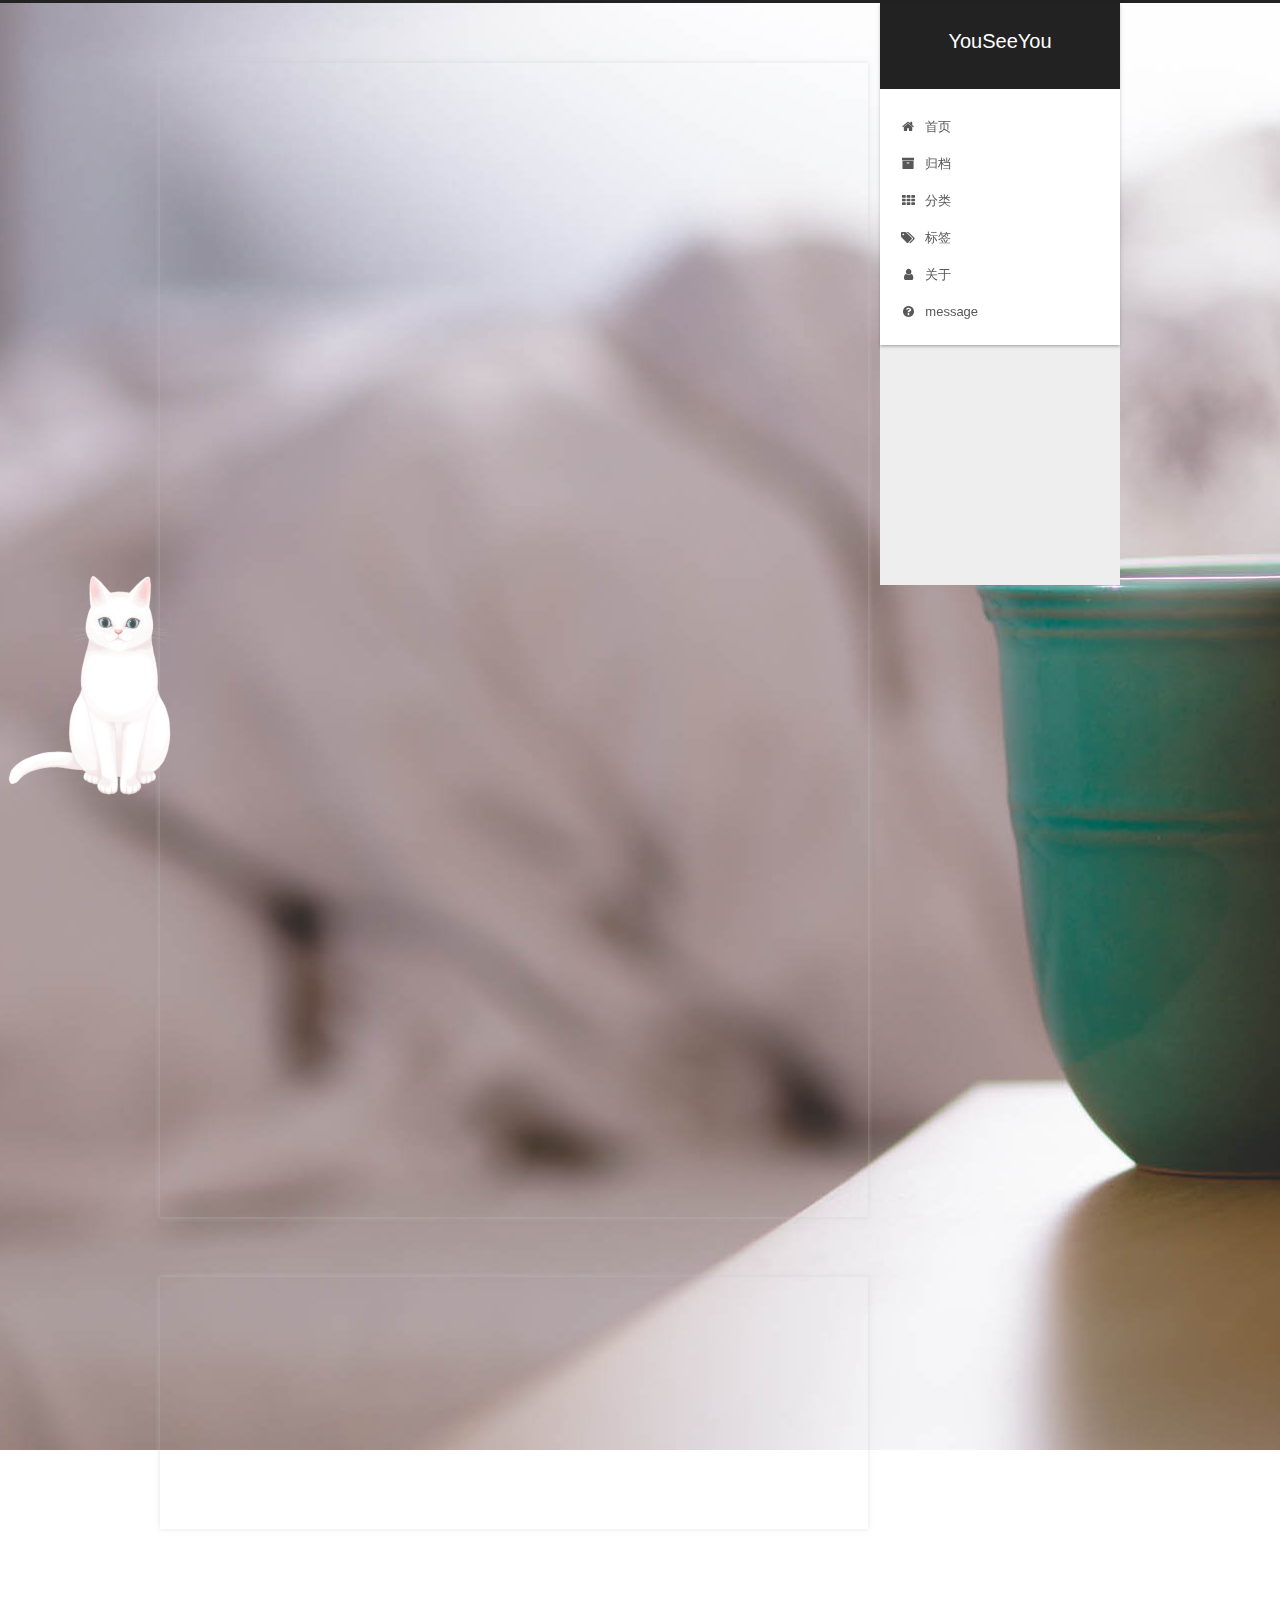
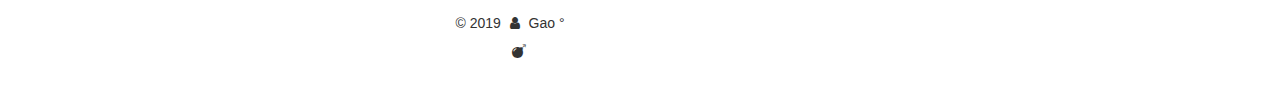
<file: index.html>
<!DOCTYPE html>



  


<html class="theme-next gemini use-motion" lang="zh-Hans">
<head><meta name="generator" content="Hexo 3.9.0">
  <meta charset="UTF-8">
<meta http-equiv="X-UA-Compatible" content="IE=edge">
<meta name="viewport" content="width=device-width, initial-scale=1, maximum-scale=1">
<meta name="theme-color" content="#222">









<meta http-equiv="Cache-Control" content="no-transform">
<meta http-equiv="Cache-Control" content="no-siteapp">
















  
  
  <link href="/lib/fancybox/source/jquery.fancybox.css?v=2.1.5" rel="stylesheet" type="text/css">







<link href="/lib/font-awesome/css/font-awesome.min.css?v=4.6.2" rel="stylesheet" type="text/css">

<link href="/css/main.css?v=5.1.4" rel="stylesheet" type="text/css">

<script>
    (function(){
        if(''){
            if (prompt('请输入阅读密码:404') !== ''){
                alert('密码错误！');
                history.back();
            }
        }
    })();
</script>


  <link rel="apple-touch-icon" sizes="180x180" href="/images/favicon.ico?v=5.1.4">


  <link rel="icon" type="image/png" sizes="32x32" href="/images/favicon.ico?v=5.1.4">


  <link rel="icon" type="image/png" sizes="16x16" href="/images/favicon.ico?v=5.1.4">






  <meta name="keywords" content="Hexo, NexT">










<meta name="description" content="卿云烂兮. 乣缦缦兮.">
<meta property="og:type" content="website">
<meta property="og:title" content="YouSeeYou">
<meta property="og:url" content="http://yoursite.com/index.html">
<meta property="og:site_name" content="YouSeeYou">
<meta property="og:description" content="卿云烂兮. 乣缦缦兮.">
<meta property="og:locale" content="zh-Hans">
<meta name="twitter:card" content="summary">
<meta name="twitter:title" content="YouSeeYou">
<meta name="twitter:description" content="卿云烂兮. 乣缦缦兮.">



<script type="text/javascript" id="hexo.configurations">
  var NexT = window.NexT || {};
  var CONFIG = {
    root: '/',
    scheme: 'Gemini',
    version: '5.1.4',
    sidebar: {"position":"right      //靠右放置","display":"always       //在所有页面中都显示","offset":"12            //文章间距（只对Pisces | Gemini两种风格有效）","b2t":"false            //返回顶部按钮（只对Pisces | Gemini两种风格有效）","scrollpercent":"true   //返回顶部按钮的百分比"},
    fancybox: true,
    tabs: true,
    motion: {"enable":true,"async":false,"transition":{"post_block":"fadeIn","post_header":"slideDownIn","post_body":"slideDownIn","coll_header":"slideLeftIn","sidebar":"slideUpIn"}},
    duoshuo: {
      userId: '0',
      author: '博主'
    },
    algolia: {
      applicationID: '',
      apiKey: '',
      indexName: '',
      hits: {"per_page":10},
      labels: {"input_placeholder":"Search for Posts","hits_empty":"We didn't find any results for the search: ${query}","hits_stats":"${hits} results found in ${time} ms"}
    }
  };
</script>



  <link rel="canonical" href="http://yoursite.com/">





  <title>YouSeeYou</title>
  








</head>

<body itemscope itemtype="http://schema.org/WebPage" lang="zh-Hans">

  
  
    
  

  <div class="container sidebar-position-right      //靠右放置 
  page-home">
    <div class="headband"></div>

    <header id="header" class="header" itemscope itemtype="http://schema.org/WPHeader">
      <div class="header-inner"><div class="site-brand-wrapper">
  <div class="site-meta ">
    

    <div class="custom-logo-site-title">
      <a href="/" class="brand" rel="start">
        <span class="logo-line-before"><i></i></span>
        <span class="site-title">YouSeeYou</span>
        <span class="logo-line-after"><i></i></span>
      </a>
    </div>
      
        <p class="site-subtitle"></p>
      
  </div>

  <div class="site-nav-toggle">
    <button>
      <span class="btn-bar"></span>
      <span class="btn-bar"></span>
      <span class="btn-bar"></span>
    </button>
  </div>
</div>

<nav class="site-nav">
  

  
    <ul id="menu" class="menu">
      
        
        <li class="menu-item menu-item-home">
          <a href="/" rel="section">
            
              <i class="menu-item-icon fa fa-fw fa-home                          //首页"></i> <br>
            
            首页
          </a>
        </li>
      
        
        <li class="menu-item menu-item-archives">
          <a href="/archives/" rel="section">
            
              <i class="menu-item-icon fa fa-fw fa-archive          //归档"></i> <br>
            
            归档
          </a>
        </li>
      
        
        <li class="menu-item menu-item-categories">
          <a href="/categories/" rel="section">
            
              <i class="menu-item-icon fa fa-fw fa-th           //分类"></i> <br>
            
            分类
          </a>
        </li>
      
        
        <li class="menu-item menu-item-tags">
          <a href="/tags/" rel="section">
            
              <i class="menu-item-icon fa fa-fw fa-tags                     //标签"></i> <br>
            
            标签
          </a>
        </li>
      
        
        <li class="menu-item menu-item-about">
          <a href="/about/" rel="section">
            
              <i class="menu-item-icon fa fa-fw fa-user                   //关于"></i> <br>
            
            关于
          </a>
        </li>
      
        
        <li class="menu-item menu-item-message">
          <a href="/message" rel="section">
            
              <i class="menu-item-icon fa fa-fw fa-question-circle"></i> <br>
            
            message
          </a>
        </li>
      

      
    </ul>
  

  
</nav>



 </div>
    </header>

    <main id="main" class="main">
      <div class="main-inner">
        <div class="content-wrap">
          <div id="content" class="content">
            
  <section id="posts" class="posts-expand">
    
      

  

  
  
  

  <article class="post post-type-normal" itemscope itemtype="http://schema.org/Article">
  
  
  
  <div class="post-block">
    <link itemprop="mainEntityOfPage" href="http://yoursite.com/2019/09/20/My-New-Post/">

    <span hidden itemprop="author" itemscope itemtype="http://schema.org/Person">
      <meta itemprop="name" content="Gao °">
      <meta itemprop="description" content>
      <meta itemprop="image" content="/images/headPortrait.jpg">
    </span>

    <span hidden itemprop="publisher" itemscope itemtype="http://schema.org/Organization">
      <meta itemprop="name" content="YouSeeYou">
    </span>

    
      <header class="post-header">

        
        
          <h1 class="post-title" itemprop="name headline">
                
                <a class="post-title-link" href="/2019/09/20/My-New-Post/" itemprop="url">Gao °</a></h1>
        

        <div class="post-meta">
          <span class="post-time">
            
              <span class="post-meta-item-icon">
                <i class="fa fa-calendar-o"></i>
              </span>
              
                <span class="post-meta-item-text">发表于</span>
              
              <time title="创建于" itemprop="dateCreated datePublished" datetime="2019-09-20T14:44:04+08:00">
                2019-09-20
              </time>
            

            

            
          </span>

          
            <span class="post-category">
            
              <span class="post-meta-divider">|</span>
            
              <span class="post-meta-item-icon">
                <i class="fa fa-folder-o"></i>
              </span>
              
                <span class="post-meta-item-text">分类于</span>
              
              
                <span itemprop="about" itemscope itemtype="http://schema.org/Thing">
                  <a href="/categories/无/" itemprop="url" rel="index">
                    <span itemprop="name">无</span>
                  </a>
                </span>

                
                
              
            </span>
          

          
            
          

          
          

          

          

          

        </div>
      </header>
    

    
    
    
    <div class="post-body" itemprop="articleBody">

      
      

      
        
          <!-- <iframe scrolling='no' frameborder='0' src='http://yibo.iyiyun.com/Home/Distribute/ad404/key/1352236' width='654' height='470' style='display:block;'></iframe> -->
<!-- <a href="https://info.flagcounter.com/Z4oO"><img src="https://s11.flagcounter.com/count2/Z4oO/bg_FFFFFF/txt_000000/border_CCCCCC/columns_2/maxflags_10/viewers_0/labels_0/pageviews_0/flags_0/percent_0/" alt="Flag Counter" border="0"></a> -->

<p>多图警告！！<br><img src="/video/WH/2.jpg"></p>
<img src="/video/WH/3.jpg">
          <!--noindex-->
          <div class="post-button text-center">
            <a class="btn" href="/2019/09/20/My-New-Post/#more" rel="contents">
              阅读全文 &raquo;
            </a>
          </div>
          <!--/noindex-->
        
      
    </div>
    
    
    
    <div>
          
    </div>
    

    

    

    <footer class="post-footer">
      

      

      

      
      
        <div class="post-eof"></div>
      
    </footer>
  </div>
  
  
  
  </article>


    
      

  

  
  
  

  <article class="post post-type-normal" itemscope itemtype="http://schema.org/Article">
  
  
  
  <div class="post-block">
    <link itemprop="mainEntityOfPage" href="http://yoursite.com/2019/09/20/password-test/">

    <span hidden itemprop="author" itemscope itemtype="http://schema.org/Person">
      <meta itemprop="name" content="Gao °">
      <meta itemprop="description" content>
      <meta itemprop="image" content="/images/headPortrait.jpg">
    </span>

    <span hidden itemprop="publisher" itemscope itemtype="http://schema.org/Organization">
      <meta itemprop="name" content="YouSeeYou">
    </span>

    
      <header class="post-header">

        
        
          <h1 class="post-title" itemprop="name headline">
                
                <a class="post-title-link" href="/2019/09/20/password-test/" itemprop="url">Gao °</a></h1>
        

        <div class="post-meta">
          <span class="post-time">
            
              <span class="post-meta-item-icon">
                <i class="fa fa-calendar-o"></i>
              </span>
              
                <span class="post-meta-item-text">发表于</span>
              
              <time title="创建于" itemprop="dateCreated datePublished" datetime="2019-09-20T14:24:49+08:00">
                2019-09-20
              </time>
            

            

            
          </span>

          
            <span class="post-category">
            
              <span class="post-meta-divider">|</span>
            
              <span class="post-meta-item-icon">
                <i class="fa fa-folder-o"></i>
              </span>
              
                <span class="post-meta-item-text">分类于</span>
              
              
                <span itemprop="about" itemscope itemtype="http://schema.org/Thing">
                  <a href="/categories/密码/" itemprop="url" rel="index">
                    <span itemprop="name">密码</span>
                  </a>
                </span>

                
                
              
            </span>
          

          
            
          

          
          

          

          

          

        </div>
      </header>
    

    
    
    
    <div class="post-body" itemprop="articleBody">

      
      

      
        
          
            
          
        
      
    </div>
    
    
    
    <div>
          
    </div>
    

    

    

    <footer class="post-footer">
      

      

      

      
      
        <div class="post-eof"></div>
      
    </footer>
  </div>
  
  
  
  </article>


    
  </section>

  


          </div>
          


          

        </div>
        
          
  
  <div class="sidebar-toggle">
    <div class="sidebar-toggle-line-wrap">
      <span class="sidebar-toggle-line sidebar-toggle-line-first"></span>
      <span class="sidebar-toggle-line sidebar-toggle-line-middle"></span>
      <span class="sidebar-toggle-line sidebar-toggle-line-last"></span>
    </div>
  </div>

  <aside id="sidebar" class="sidebar">
    
    <div class="sidebar-inner">

      

      

      <section class="site-overview-wrap sidebar-panel sidebar-panel-active">
        <div class="site-overview">
          <div class="site-author motion-element" itemprop="author" itemscope itemtype="http://schema.org/Person">
            
              <img class="site-author-image" itemprop="image" src="/images/headPortrait.jpg" alt="Gao °">
            
              <p class="site-author-name" itemprop="name">Gao °</p>
              <p class="site-description motion-element" itemprop="description">卿云烂兮. 乣缦缦兮.</p>
          </div>

          <nav class="site-state motion-element">

            
              <div class="site-state-item site-state-posts">
              
                <a href="/archives/">
              
                  <span class="site-state-item-count">2</span>
                  <span class="site-state-item-name">日志</span>
                </a>
              </div>
            

            
              
              
              <div class="site-state-item site-state-categories">
                
                  <span class="site-state-item-count">2</span>
                  <span class="site-state-item-name">分类</span>
                
              </div>
            

            
              
              
              <div class="site-state-item site-state-tags">
                
                  <span class="site-state-item-count">1</span>
                  <span class="site-state-item-name">标签</span>
                
              </div>
            

          </nav>

          

          

          
          

          
          

          
        </div>
      </section>

      

      
        <div class="back-to-top">
          <i class="fa fa-arrow-up"></i>
          
            <span id="scrollpercent"><span>0</span>%</span>
          
        </div>
      

    </div>
  </aside>


        
      </div>
    </main>

    <footer id="footer" class="footer">
      <div class="footer-inner">
        <div class="copyright">&copy; <span itemprop="copyrightYear">2019</span>
  <span class="with-love">
    <i class="fa fa-user"></i>
  </span>
  <span class="author" itemprop="copyrightHolder">Gao °</span>

  
</div>


  <div class="powered-by"></div>






  <div class="theme-info">
<span>　<i class="fa fa-bomb"></i></span>
<span id="showDays"></span>
</div>

<div>
<script async src="https://busuanzi.ibruce.info/busuanzi/2.3/busuanzi.pure.mini.js"></script>
<span id="busuanzi_container_site_pv" style="display:none">
    本站总访问量 <span id="busuanzi_value_site_pv"></span> 次
    <span class="post-meta-divider">|</span>
</span>
<span id="busuanzi_container_site_uv" style="display:none">
    有<span id="busuanzi_value_site_uv"></span>人看过我的博客啦
</span>
</div>


<script>
  var seconds = 1000;
  var minutes = seconds * 60;
  var hours = minutes * 60;
  var days = hours * 24;
  var years = days * 365;
  var birthDay = Date.UTC(2018,12,17,00,00,00); // 这里设置建站时间
  setInterval(function() {
    var today = new Date();
    var todayYear = today.getFullYear();
    var todayMonth = today.getMonth()+1;
    var todayDate = today.getDate();
    var todayHour = today.getHours();
    var todayMinute = today.getMinutes();
    var todaySecond = today.getSeconds();
    var now = Date.UTC(todayYear,todayMonth,todayDate,todayHour,todayMinute,todaySecond);
    var diff = now - birthDay;
    var diffYears = Math.floor(diff/years);
    var diffDays = Math.floor((diff/days)-diffYears*365);
    var diffHours = Math.floor((diff-(diffYears*365+diffDays)*days)/hours);
    var diffMinutes = Math.floor((diff-(diffYears*365+diffDays)*days-diffHours*hours)/minutes);
    var diffSeconds = Math.floor((diff-(diffYears*365+diffDays)*days-diffHours*hours-diffMinutes*minutes)/seconds);
      document.getElementById('showDays').innerHTML="本站已运行 "+diffYears+" 年 "+diffDays+" 天 "+diffHours+" 小时 "+diffMinutes+" 分钟 "+diffSeconds+" 秒";
  }, 1000);
</script>
        







        
      </div>
    </footer>

    

    

  </div>

  

<script type="text/javascript">
  if (Object.prototype.toString.call(window.Promise) !== '[object Function]') {
    window.Promise = null;
  }
</script>









  












  
  
    <script type="text/javascript" src="/lib/jquery/index.js?v=2.1.3"></script>
  

  
  
    <script type="text/javascript" src="/lib/fastclick/lib/fastclick.min.js?v=1.0.6"></script>
  

  
  
    <script type="text/javascript" src="/lib/jquery_lazyload/jquery.lazyload.js?v=1.9.7"></script>
  

  
  
    <script type="text/javascript" src="/lib/velocity/velocity.min.js?v=1.2.1"></script>
  

  
  
    <script type="text/javascript" src="/lib/velocity/velocity.ui.min.js?v=1.2.1"></script>
  

  
  
    <script type="text/javascript" src="/lib/fancybox/source/jquery.fancybox.pack.js?v=2.1.5"></script>
  


  


  <script type="text/javascript" src="/js/src/utils.js?v=5.1.4"></script>

  <script type="text/javascript" src="/js/src/motion.js?v=5.1.4"></script>



  
  


  <script type="text/javascript" src="/js/src/affix.js?v=5.1.4"></script>

  <script type="text/javascript" src="/js/src/schemes/pisces.js?v=5.1.4"></script>



  

  


  <script type="text/javascript" src="/js/src/bootstrap.js?v=5.1.4"></script>



  


  




	





  





  












  





  

  

  

  
  

  

  

  

<script src="/live2dw/lib/L2Dwidget.min.js?094cbace49a39548bed64abff5988b05"></script><script>L2Dwidget.init({"pluginRootPath":"live2dw/","pluginJsPath":"lib/","pluginModelPath":"assets/","model":{"jsonPath":"/live2dw/assets/tororo.model.json"},"display":{"position":"left","width":240,"height":480},"mobile":{"show":false},"react":{"opacityDefault":1,"opacityOnHover":1},"log":false,"tagMode":false});</script></body>
</html>
</file>
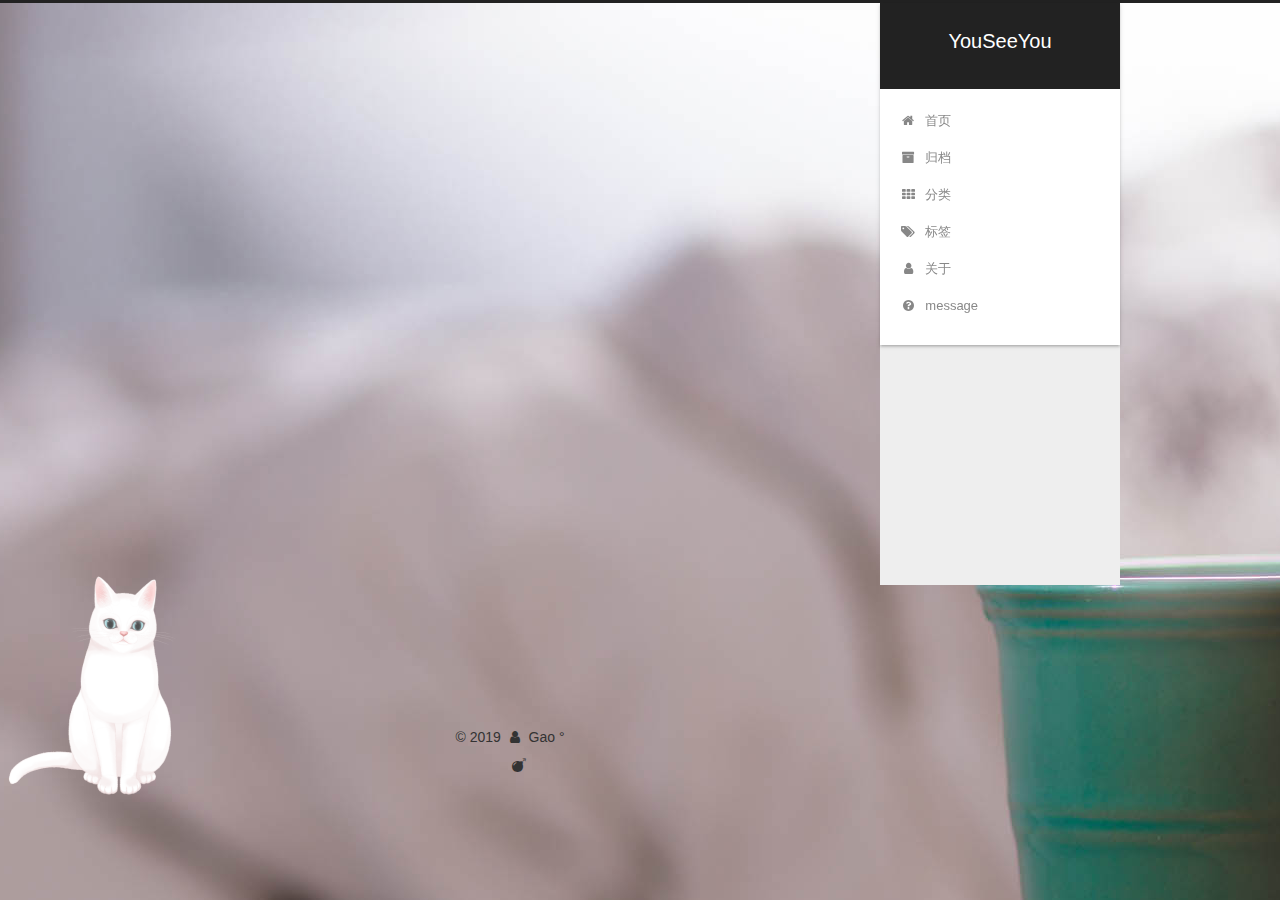
<file: about/index.html>
<!DOCTYPE html>



  


<html class="theme-next gemini use-motion" lang="zh-Hans">
<head><meta name="generator" content="Hexo 3.9.0">
  <meta charset="UTF-8">
<meta http-equiv="X-UA-Compatible" content="IE=edge">
<meta name="viewport" content="width=device-width, initial-scale=1, maximum-scale=1">
<meta name="theme-color" content="#222">









<meta http-equiv="Cache-Control" content="no-transform">
<meta http-equiv="Cache-Control" content="no-siteapp">
















  
  
  <link href="/lib/fancybox/source/jquery.fancybox.css?v=2.1.5" rel="stylesheet" type="text/css">







<link href="/lib/font-awesome/css/font-awesome.min.css?v=4.6.2" rel="stylesheet" type="text/css">

<link href="/css/main.css?v=5.1.4" rel="stylesheet" type="text/css">

<script>
    (function(){
        if(''){
            if (prompt('请输入阅读密码:404') !== ''){
                alert('密码错误！');
                history.back();
            }
        }
    })();
</script>


  <link rel="apple-touch-icon" sizes="180x180" href="/images/favicon.ico?v=5.1.4">


  <link rel="icon" type="image/png" sizes="32x32" href="/images/favicon.ico?v=5.1.4">


  <link rel="icon" type="image/png" sizes="16x16" href="/images/favicon.ico?v=5.1.4">






  <meta name="keywords" content="Hexo, NexT">










<meta name="description" content="here is something about me">
<meta property="og:type" content="website">
<meta property="og:title" content="about">
<meta property="og:url" content="http://yoursite.com/about/index.html">
<meta property="og:site_name" content="YouSeeYou">
<meta property="og:description" content="here is something about me">
<meta property="og:locale" content="zh-Hans">
<meta property="og:updated_time" content="2019-09-20T07:46:41.962Z">
<meta name="twitter:card" content="summary">
<meta name="twitter:title" content="about">
<meta name="twitter:description" content="here is something about me">



<script type="text/javascript" id="hexo.configurations">
  var NexT = window.NexT || {};
  var CONFIG = {
    root: '/',
    scheme: 'Gemini',
    version: '5.1.4',
    sidebar: {"position":"right      //靠右放置","display":"always       //在所有页面中都显示","offset":"12            //文章间距（只对Pisces | Gemini两种风格有效）","b2t":"false            //返回顶部按钮（只对Pisces | Gemini两种风格有效）","scrollpercent":"true   //返回顶部按钮的百分比"},
    fancybox: true,
    tabs: true,
    motion: {"enable":true,"async":false,"transition":{"post_block":"fadeIn","post_header":"slideDownIn","post_body":"slideDownIn","coll_header":"slideLeftIn","sidebar":"slideUpIn"}},
    duoshuo: {
      userId: '0',
      author: '博主'
    },
    algolia: {
      applicationID: '',
      apiKey: '',
      indexName: '',
      hits: {"per_page":10},
      labels: {"input_placeholder":"Search for Posts","hits_empty":"We didn't find any results for the search: ${query}","hits_stats":"${hits} results found in ${time} ms"}
    }
  };
</script>



  <link rel="canonical" href="http://yoursite.com/about/">





  <title>about | YouSeeYou</title>
  








</head>

<body itemscope itemtype="http://schema.org/WebPage" lang="zh-Hans">

  
  
    
  

  <div class="container sidebar-position-right      //靠右放置 page-post-detail">
    <div class="headband"></div>

    <header id="header" class="header" itemscope itemtype="http://schema.org/WPHeader">
      <div class="header-inner"><div class="site-brand-wrapper">
  <div class="site-meta ">
    

    <div class="custom-logo-site-title">
      <a href="/" class="brand" rel="start">
        <span class="logo-line-before"><i></i></span>
        <span class="site-title">YouSeeYou</span>
        <span class="logo-line-after"><i></i></span>
      </a>
    </div>
      
        <p class="site-subtitle"></p>
      
  </div>

  <div class="site-nav-toggle">
    <button>
      <span class="btn-bar"></span>
      <span class="btn-bar"></span>
      <span class="btn-bar"></span>
    </button>
  </div>
</div>

<nav class="site-nav">
  

  
    <ul id="menu" class="menu">
      
        
        <li class="menu-item menu-item-home">
          <a href="/" rel="section">
            
              <i class="menu-item-icon fa fa-fw fa-home                          //首页"></i> <br>
            
            首页
          </a>
        </li>
      
        
        <li class="menu-item menu-item-archives">
          <a href="/archives/" rel="section">
            
              <i class="menu-item-icon fa fa-fw fa-archive          //归档"></i> <br>
            
            归档
          </a>
        </li>
      
        
        <li class="menu-item menu-item-categories">
          <a href="/categories/" rel="section">
            
              <i class="menu-item-icon fa fa-fw fa-th           //分类"></i> <br>
            
            分类
          </a>
        </li>
      
        
        <li class="menu-item menu-item-tags">
          <a href="/tags/" rel="section">
            
              <i class="menu-item-icon fa fa-fw fa-tags                     //标签"></i> <br>
            
            标签
          </a>
        </li>
      
        
        <li class="menu-item menu-item-about">
          <a href="/about/" rel="section">
            
              <i class="menu-item-icon fa fa-fw fa-user                   //关于"></i> <br>
            
            关于
          </a>
        </li>
      
        
        <li class="menu-item menu-item-message">
          <a href="/message" rel="section">
            
              <i class="menu-item-icon fa fa-fw fa-question-circle"></i> <br>
            
            message
          </a>
        </li>
      

      
    </ul>
  

  
</nav>



 </div>
    </header>

    <main id="main" class="main">
      <div class="main-inner">
        <div class="content-wrap">
          <div id="content" class="content">
            

  <div id="posts" class="posts-expand">
    
    
    
    <div class="post-block page">
      <header class="post-header">

	<h1 class="post-title" itemprop="name headline">about</h1>



</header>

      
      
      
      <div class="post-body">
        
        
          <p>here is something about me</p>

        
      </div>
      
      
      
    </div>
    
    
    
  </div>


          </div>
          


          

  
    <div class="comments" id="comments">
      <div id="lv-container" data-id="city" data-uid="MTAyMC80NTU5My8yMjEwNA=="></div>
    </div>

  



        </div>
        
          
  
  <div class="sidebar-toggle">
    <div class="sidebar-toggle-line-wrap">
      <span class="sidebar-toggle-line sidebar-toggle-line-first"></span>
      <span class="sidebar-toggle-line sidebar-toggle-line-middle"></span>
      <span class="sidebar-toggle-line sidebar-toggle-line-last"></span>
    </div>
  </div>

  <aside id="sidebar" class="sidebar">
    
    <div class="sidebar-inner">

      

      

      <section class="site-overview-wrap sidebar-panel sidebar-panel-active">
        <div class="site-overview">
          <div class="site-author motion-element" itemprop="author" itemscope itemtype="http://schema.org/Person">
            
              <img class="site-author-image" itemprop="image" src="/images/headPortrait.jpg" alt="Gao °">
            
              <p class="site-author-name" itemprop="name">Gao °</p>
              <p class="site-description motion-element" itemprop="description">卿云烂兮. 乣缦缦兮.</p>
          </div>

          <nav class="site-state motion-element">

            
              <div class="site-state-item site-state-posts">
              
                <a href="/archives/">
              
                  <span class="site-state-item-count">2</span>
                  <span class="site-state-item-name">日志</span>
                </a>
              </div>
            

            
              
              
              <div class="site-state-item site-state-categories">
                
                  <span class="site-state-item-count">2</span>
                  <span class="site-state-item-name">分类</span>
                
              </div>
            

            
              
              
              <div class="site-state-item site-state-tags">
                
                  <span class="site-state-item-count">1</span>
                  <span class="site-state-item-name">标签</span>
                
              </div>
            

          </nav>

          

          

          
          

          
          

          
        </div>
      </section>

      

      
        <div class="back-to-top">
          <i class="fa fa-arrow-up"></i>
          
            <span id="scrollpercent"><span>0</span>%</span>
          
        </div>
      

    </div>
  </aside>


        
      </div>
    </main>

    <footer id="footer" class="footer">
      <div class="footer-inner">
        <div class="copyright">&copy; <span itemprop="copyrightYear">2019</span>
  <span class="with-love">
    <i class="fa fa-user"></i>
  </span>
  <span class="author" itemprop="copyrightHolder">Gao °</span>

  
</div>


  <div class="powered-by"></div>






  <div class="theme-info">
<span>　<i class="fa fa-bomb"></i></span>
<span id="showDays"></span>
</div>

<div>
<script async src="https://busuanzi.ibruce.info/busuanzi/2.3/busuanzi.pure.mini.js"></script>
<span id="busuanzi_container_site_pv" style="display:none">
    本站总访问量 <span id="busuanzi_value_site_pv"></span> 次
    <span class="post-meta-divider">|</span>
</span>
<span id="busuanzi_container_site_uv" style="display:none">
    有<span id="busuanzi_value_site_uv"></span>人看过我的博客啦
</span>
</div>


<script>
  var seconds = 1000;
  var minutes = seconds * 60;
  var hours = minutes * 60;
  var days = hours * 24;
  var years = days * 365;
  var birthDay = Date.UTC(2018,12,17,00,00,00); // 这里设置建站时间
  setInterval(function() {
    var today = new Date();
    var todayYear = today.getFullYear();
    var todayMonth = today.getMonth()+1;
    var todayDate = today.getDate();
    var todayHour = today.getHours();
    var todayMinute = today.getMinutes();
    var todaySecond = today.getSeconds();
    var now = Date.UTC(todayYear,todayMonth,todayDate,todayHour,todayMinute,todaySecond);
    var diff = now - birthDay;
    var diffYears = Math.floor(diff/years);
    var diffDays = Math.floor((diff/days)-diffYears*365);
    var diffHours = Math.floor((diff-(diffYears*365+diffDays)*days)/hours);
    var diffMinutes = Math.floor((diff-(diffYears*365+diffDays)*days-diffHours*hours)/minutes);
    var diffSeconds = Math.floor((diff-(diffYears*365+diffDays)*days-diffHours*hours-diffMinutes*minutes)/seconds);
      document.getElementById('showDays').innerHTML="本站已运行 "+diffYears+" 年 "+diffDays+" 天 "+diffHours+" 小时 "+diffMinutes+" 分钟 "+diffSeconds+" 秒";
  }, 1000);
</script>
        







        
      </div>
    </footer>

    

    

  </div>

  

<script type="text/javascript">
  if (Object.prototype.toString.call(window.Promise) !== '[object Function]') {
    window.Promise = null;
  }
</script>









  












  
  
    <script type="text/javascript" src="/lib/jquery/index.js?v=2.1.3"></script>
  

  
  
    <script type="text/javascript" src="/lib/fastclick/lib/fastclick.min.js?v=1.0.6"></script>
  

  
  
    <script type="text/javascript" src="/lib/jquery_lazyload/jquery.lazyload.js?v=1.9.7"></script>
  

  
  
    <script type="text/javascript" src="/lib/velocity/velocity.min.js?v=1.2.1"></script>
  

  
  
    <script type="text/javascript" src="/lib/velocity/velocity.ui.min.js?v=1.2.1"></script>
  

  
  
    <script type="text/javascript" src="/lib/fancybox/source/jquery.fancybox.pack.js?v=2.1.5"></script>
  


  


  <script type="text/javascript" src="/js/src/utils.js?v=5.1.4"></script>

  <script type="text/javascript" src="/js/src/motion.js?v=5.1.4"></script>



  
  


  <script type="text/javascript" src="/js/src/affix.js?v=5.1.4"></script>

  <script type="text/javascript" src="/js/src/schemes/pisces.js?v=5.1.4"></script>



  
  <script type="text/javascript" src="/js/src/scrollspy.js?v=5.1.4"></script>
<script type="text/javascript" src="/js/src/post-details.js?v=5.1.4"></script>



  


  <script type="text/javascript" src="/js/src/bootstrap.js?v=5.1.4"></script>



  


  




	





  





  
    <script type="text/javascript">
      (function(d, s) {
        var j, e = d.getElementsByTagName(s)[0];
        if (typeof LivereTower === 'function') { return; }
        j = d.createElement(s);
        j.src = 'https://cdn-city.livere.com/js/embed.dist.js';
        j.async = true;
        e.parentNode.insertBefore(j, e);
      })(document, 'script');
    </script>
  












  





  

  

  

  
  

  

  

  

<script src="/live2dw/lib/L2Dwidget.min.js?094cbace49a39548bed64abff5988b05"></script><script>L2Dwidget.init({"pluginRootPath":"live2dw/","pluginJsPath":"lib/","pluginModelPath":"assets/","model":{"jsonPath":"/live2dw/assets/tororo.model.json"},"display":{"position":"left","width":240,"height":480},"mobile":{"show":false},"react":{"opacityDefault":1,"opacityOnHover":1},"log":false,"tagMode":false});</script></body>
</html>
</file>
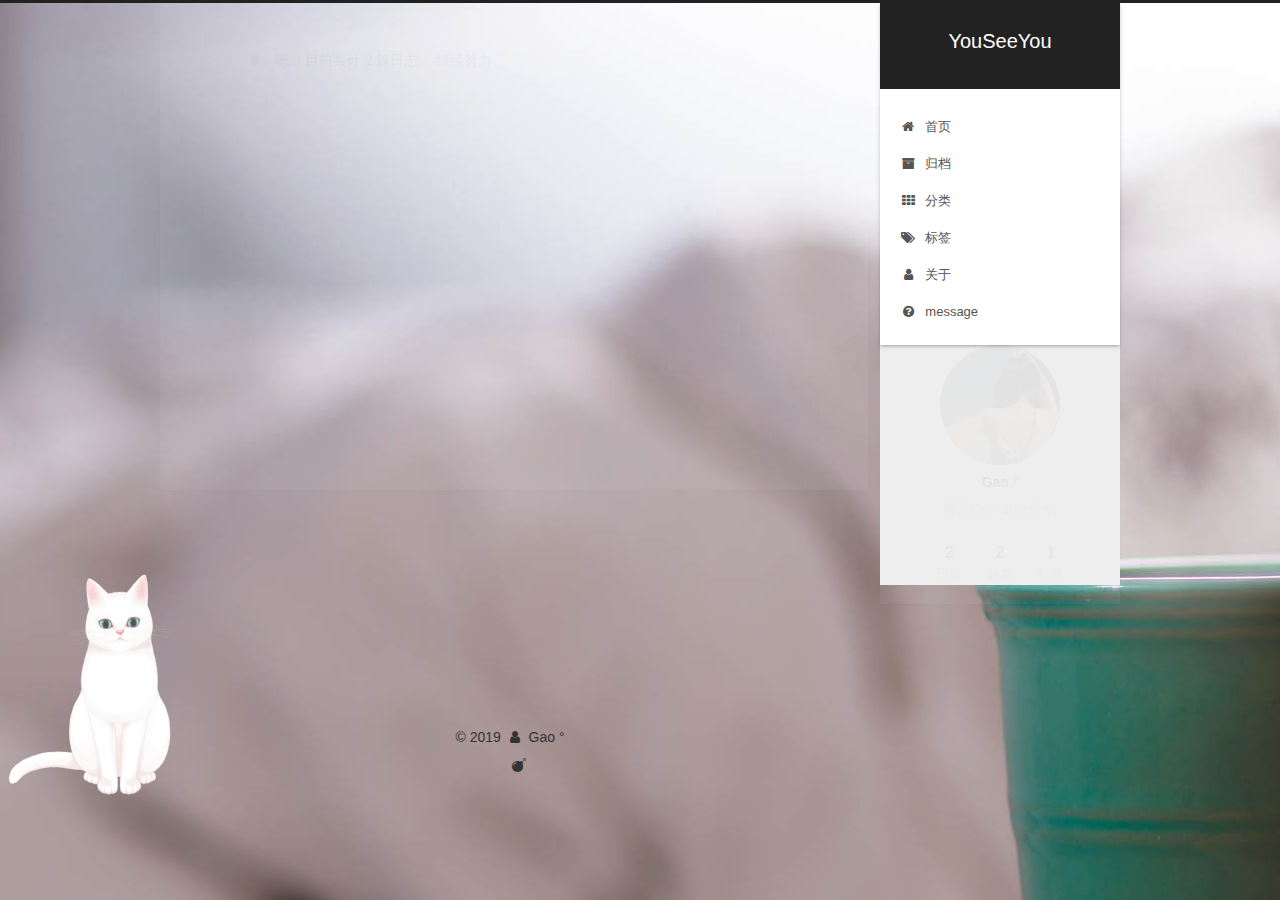
<file: archives/index.html>
<!DOCTYPE html>



  


<html class="theme-next gemini use-motion" lang="zh-Hans">
<head><meta name="generator" content="Hexo 3.9.0">
  <meta charset="UTF-8">
<meta http-equiv="X-UA-Compatible" content="IE=edge">
<meta name="viewport" content="width=device-width, initial-scale=1, maximum-scale=1">
<meta name="theme-color" content="#222">









<meta http-equiv="Cache-Control" content="no-transform">
<meta http-equiv="Cache-Control" content="no-siteapp">
















  
  
  <link href="/lib/fancybox/source/jquery.fancybox.css?v=2.1.5" rel="stylesheet" type="text/css">







<link href="/lib/font-awesome/css/font-awesome.min.css?v=4.6.2" rel="stylesheet" type="text/css">

<link href="/css/main.css?v=5.1.4" rel="stylesheet" type="text/css">

<script>
    (function(){
        if(''){
            if (prompt('请输入阅读密码:404') !== ''){
                alert('密码错误！');
                history.back();
            }
        }
    })();
</script>


  <link rel="apple-touch-icon" sizes="180x180" href="/images/favicon.ico?v=5.1.4">


  <link rel="icon" type="image/png" sizes="32x32" href="/images/favicon.ico?v=5.1.4">


  <link rel="icon" type="image/png" sizes="16x16" href="/images/favicon.ico?v=5.1.4">






  <meta name="keywords" content="Hexo, NexT">










<meta name="description" content="卿云烂兮. 乣缦缦兮.">
<meta property="og:type" content="website">
<meta property="og:title" content="YouSeeYou">
<meta property="og:url" content="http://yoursite.com/archives/index.html">
<meta property="og:site_name" content="YouSeeYou">
<meta property="og:description" content="卿云烂兮. 乣缦缦兮.">
<meta property="og:locale" content="zh-Hans">
<meta name="twitter:card" content="summary">
<meta name="twitter:title" content="YouSeeYou">
<meta name="twitter:description" content="卿云烂兮. 乣缦缦兮.">



<script type="text/javascript" id="hexo.configurations">
  var NexT = window.NexT || {};
  var CONFIG = {
    root: '/',
    scheme: 'Gemini',
    version: '5.1.4',
    sidebar: {"position":"right      //靠右放置","display":"always       //在所有页面中都显示","offset":"12            //文章间距（只对Pisces | Gemini两种风格有效）","b2t":"false            //返回顶部按钮（只对Pisces | Gemini两种风格有效）","scrollpercent":"true   //返回顶部按钮的百分比"},
    fancybox: true,
    tabs: true,
    motion: {"enable":true,"async":false,"transition":{"post_block":"fadeIn","post_header":"slideDownIn","post_body":"slideDownIn","coll_header":"slideLeftIn","sidebar":"slideUpIn"}},
    duoshuo: {
      userId: '0',
      author: '博主'
    },
    algolia: {
      applicationID: '',
      apiKey: '',
      indexName: '',
      hits: {"per_page":10},
      labels: {"input_placeholder":"Search for Posts","hits_empty":"We didn't find any results for the search: ${query}","hits_stats":"${hits} results found in ${time} ms"}
    }
  };
</script>



  <link rel="canonical" href="http://yoursite.com/archives/">





  <title>归档 | YouSeeYou</title>
  








</head>

<body itemscope itemtype="http://schema.org/WebPage" lang="zh-Hans">

  
  
    
  

  <div class="container sidebar-position-right      //靠右放置 page-archive">
    <div class="headband"></div>

    <header id="header" class="header" itemscope itemtype="http://schema.org/WPHeader">
      <div class="header-inner"><div class="site-brand-wrapper">
  <div class="site-meta ">
    

    <div class="custom-logo-site-title">
      <a href="/" class="brand" rel="start">
        <span class="logo-line-before"><i></i></span>
        <span class="site-title">YouSeeYou</span>
        <span class="logo-line-after"><i></i></span>
      </a>
    </div>
      
        <p class="site-subtitle"></p>
      
  </div>

  <div class="site-nav-toggle">
    <button>
      <span class="btn-bar"></span>
      <span class="btn-bar"></span>
      <span class="btn-bar"></span>
    </button>
  </div>
</div>

<nav class="site-nav">
  

  
    <ul id="menu" class="menu">
      
        
        <li class="menu-item menu-item-home">
          <a href="/" rel="section">
            
              <i class="menu-item-icon fa fa-fw fa-home                          //首页"></i> <br>
            
            首页
          </a>
        </li>
      
        
        <li class="menu-item menu-item-archives">
          <a href="/archives/" rel="section">
            
              <i class="menu-item-icon fa fa-fw fa-archive          //归档"></i> <br>
            
            归档
          </a>
        </li>
      
        
        <li class="menu-item menu-item-categories">
          <a href="/categories/" rel="section">
            
              <i class="menu-item-icon fa fa-fw fa-th           //分类"></i> <br>
            
            分类
          </a>
        </li>
      
        
        <li class="menu-item menu-item-tags">
          <a href="/tags/" rel="section">
            
              <i class="menu-item-icon fa fa-fw fa-tags                     //标签"></i> <br>
            
            标签
          </a>
        </li>
      
        
        <li class="menu-item menu-item-about">
          <a href="/about/" rel="section">
            
              <i class="menu-item-icon fa fa-fw fa-user                   //关于"></i> <br>
            
            关于
          </a>
        </li>
      
        
        <li class="menu-item menu-item-message">
          <a href="/message" rel="section">
            
              <i class="menu-item-icon fa fa-fw fa-question-circle"></i> <br>
            
            message
          </a>
        </li>
      

      
    </ul>
  

  
</nav>



 </div>
    </header>

    <main id="main" class="main">
      <div class="main-inner">
        <div class="content-wrap">
          <div id="content" class="content">
            

  
  
  
  <div class="post-block archive">
    <div id="posts" class="posts-collapse">
      <span class="archive-move-on"></span>

      <span class="archive-page-counter">
        
        
        
          
        
        嗯..! 目前共计 2 篇日志。 继续努力。
      </span>

      

        
        
        

        
          
          <div class="collection-title">
            <h1 class="archive-year" id="archive-year-2019">2019</h1>
          </div>
        
        

        

  <article class="post post-type-normal" itemscope itemtype="http://schema.org/Article">
    <header class="post-header">

      <h2 class="post-title">
        
            <a class="post-title-link" href="/2019/09/20/My-New-Post/" itemprop="url">
              
                <span itemprop="name">Gao °</span>
              
            </a>
        
      </h2>

      <div class="post-meta">
        <time class="post-time" itemprop="dateCreated" datetime="2019-09-20T14:44:04+08:00" content="2019-09-20">
          09-20
        </time>
      </div>

    </header>
  </article>



      

        
        
        

        
        

        

  <article class="post post-type-normal" itemscope itemtype="http://schema.org/Article">
    <header class="post-header">

      <h2 class="post-title">
        
            <a class="post-title-link" href="/2019/09/20/password-test/" itemprop="url">
              
                <span itemprop="name">Gao °</span>
              
            </a>
        
      </h2>

      <div class="post-meta">
        <time class="post-time" itemprop="dateCreated" datetime="2019-09-20T14:24:49+08:00" content="2019-09-20">
          09-20
        </time>
      </div>

    </header>
  </article>



      

    </div>
  </div>
  
  
  

  



          </div>
          


          

        </div>
        
          
  
  <div class="sidebar-toggle">
    <div class="sidebar-toggle-line-wrap">
      <span class="sidebar-toggle-line sidebar-toggle-line-first"></span>
      <span class="sidebar-toggle-line sidebar-toggle-line-middle"></span>
      <span class="sidebar-toggle-line sidebar-toggle-line-last"></span>
    </div>
  </div>

  <aside id="sidebar" class="sidebar">
    
    <div class="sidebar-inner">

      

      

      <section class="site-overview-wrap sidebar-panel sidebar-panel-active">
        <div class="site-overview">
          <div class="site-author motion-element" itemprop="author" itemscope itemtype="http://schema.org/Person">
            
              <img class="site-author-image" itemprop="image" src="/images/headPortrait.jpg" alt="Gao °">
            
              <p class="site-author-name" itemprop="name">Gao °</p>
              <p class="site-description motion-element" itemprop="description">卿云烂兮. 乣缦缦兮.</p>
          </div>

          <nav class="site-state motion-element">

            
              <div class="site-state-item site-state-posts">
              
                <a href="/archives/">
              
                  <span class="site-state-item-count">2</span>
                  <span class="site-state-item-name">日志</span>
                </a>
              </div>
            

            
              
              
              <div class="site-state-item site-state-categories">
                
                  <span class="site-state-item-count">2</span>
                  <span class="site-state-item-name">分类</span>
                
              </div>
            

            
              
              
              <div class="site-state-item site-state-tags">
                
                  <span class="site-state-item-count">1</span>
                  <span class="site-state-item-name">标签</span>
                
              </div>
            

          </nav>

          

          

          
          

          
          

          
        </div>
      </section>

      

      
        <div class="back-to-top">
          <i class="fa fa-arrow-up"></i>
          
            <span id="scrollpercent"><span>0</span>%</span>
          
        </div>
      

    </div>
  </aside>


        
      </div>
    </main>

    <footer id="footer" class="footer">
      <div class="footer-inner">
        <div class="copyright">&copy; <span itemprop="copyrightYear">2019</span>
  <span class="with-love">
    <i class="fa fa-user"></i>
  </span>
  <span class="author" itemprop="copyrightHolder">Gao °</span>

  
</div>


  <div class="powered-by"></div>






  <div class="theme-info">
<span>　<i class="fa fa-bomb"></i></span>
<span id="showDays"></span>
</div>

<div>
<script async src="https://busuanzi.ibruce.info/busuanzi/2.3/busuanzi.pure.mini.js"></script>
<span id="busuanzi_container_site_pv" style="display:none">
    本站总访问量 <span id="busuanzi_value_site_pv"></span> 次
    <span class="post-meta-divider">|</span>
</span>
<span id="busuanzi_container_site_uv" style="display:none">
    有<span id="busuanzi_value_site_uv"></span>人看过我的博客啦
</span>
</div>


<script>
  var seconds = 1000;
  var minutes = seconds * 60;
  var hours = minutes * 60;
  var days = hours * 24;
  var years = days * 365;
  var birthDay = Date.UTC(2018,12,17,00,00,00); // 这里设置建站时间
  setInterval(function() {
    var today = new Date();
    var todayYear = today.getFullYear();
    var todayMonth = today.getMonth()+1;
    var todayDate = today.getDate();
    var todayHour = today.getHours();
    var todayMinute = today.getMinutes();
    var todaySecond = today.getSeconds();
    var now = Date.UTC(todayYear,todayMonth,todayDate,todayHour,todayMinute,todaySecond);
    var diff = now - birthDay;
    var diffYears = Math.floor(diff/years);
    var diffDays = Math.floor((diff/days)-diffYears*365);
    var diffHours = Math.floor((diff-(diffYears*365+diffDays)*days)/hours);
    var diffMinutes = Math.floor((diff-(diffYears*365+diffDays)*days-diffHours*hours)/minutes);
    var diffSeconds = Math.floor((diff-(diffYears*365+diffDays)*days-diffHours*hours-diffMinutes*minutes)/seconds);
      document.getElementById('showDays').innerHTML="本站已运行 "+diffYears+" 年 "+diffDays+" 天 "+diffHours+" 小时 "+diffMinutes+" 分钟 "+diffSeconds+" 秒";
  }, 1000);
</script>
        







        
      </div>
    </footer>

    

    

  </div>

  

<script type="text/javascript">
  if (Object.prototype.toString.call(window.Promise) !== '[object Function]') {
    window.Promise = null;
  }
</script>









  












  
  
    <script type="text/javascript" src="/lib/jquery/index.js?v=2.1.3"></script>
  

  
  
    <script type="text/javascript" src="/lib/fastclick/lib/fastclick.min.js?v=1.0.6"></script>
  

  
  
    <script type="text/javascript" src="/lib/jquery_lazyload/jquery.lazyload.js?v=1.9.7"></script>
  

  
  
    <script type="text/javascript" src="/lib/velocity/velocity.min.js?v=1.2.1"></script>
  

  
  
    <script type="text/javascript" src="/lib/velocity/velocity.ui.min.js?v=1.2.1"></script>
  

  
  
    <script type="text/javascript" src="/lib/fancybox/source/jquery.fancybox.pack.js?v=2.1.5"></script>
  


  


  <script type="text/javascript" src="/js/src/utils.js?v=5.1.4"></script>

  <script type="text/javascript" src="/js/src/motion.js?v=5.1.4"></script>



  
  


  <script type="text/javascript" src="/js/src/affix.js?v=5.1.4"></script>

  <script type="text/javascript" src="/js/src/schemes/pisces.js?v=5.1.4"></script>



  

  


  <script type="text/javascript" src="/js/src/bootstrap.js?v=5.1.4"></script>



  


  




	





  





  












  





  

  

  

  
  

  

  

  

<script src="/live2dw/lib/L2Dwidget.min.js?094cbace49a39548bed64abff5988b05"></script><script>L2Dwidget.init({"pluginRootPath":"live2dw/","pluginJsPath":"lib/","pluginModelPath":"assets/","model":{"jsonPath":"/live2dw/assets/tororo.model.json"},"display":{"position":"left","width":240,"height":480},"mobile":{"show":false},"react":{"opacityDefault":1,"opacityOnHover":1},"log":false,"tagMode":false});</script></body>
</html>
</file>
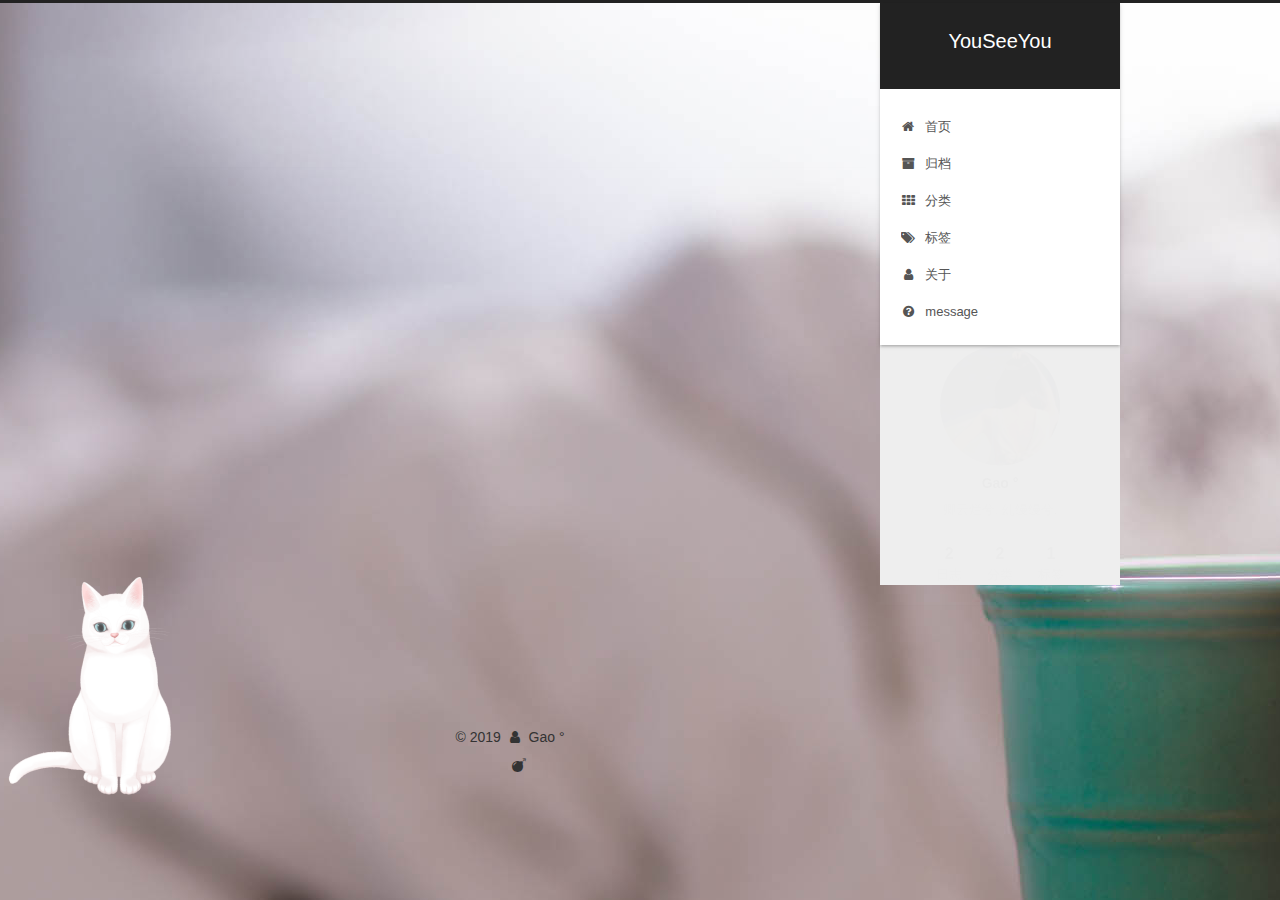
<file: message/index.html>
<!DOCTYPE html>



  


<html class="theme-next gemini use-motion" lang="zh-Hans">
<head><meta name="generator" content="Hexo 3.9.0">
  <meta charset="UTF-8">
<meta http-equiv="X-UA-Compatible" content="IE=edge">
<meta name="viewport" content="width=device-width, initial-scale=1, maximum-scale=1">
<meta name="theme-color" content="#222">









<meta http-equiv="Cache-Control" content="no-transform">
<meta http-equiv="Cache-Control" content="no-siteapp">
















  
  
  <link href="/lib/fancybox/source/jquery.fancybox.css?v=2.1.5" rel="stylesheet" type="text/css">







<link href="/lib/font-awesome/css/font-awesome.min.css?v=4.6.2" rel="stylesheet" type="text/css">

<link href="/css/main.css?v=5.1.4" rel="stylesheet" type="text/css">

<script>
    (function(){
        if(''){
            if (prompt('请输入阅读密码:404') !== ''){
                alert('密码错误！');
                history.back();
            }
        }
    })();
</script>


  <link rel="apple-touch-icon" sizes="180x180" href="/images/favicon.ico?v=5.1.4">


  <link rel="icon" type="image/png" sizes="32x32" href="/images/favicon.ico?v=5.1.4">


  <link rel="icon" type="image/png" sizes="16x16" href="/images/favicon.ico?v=5.1.4">






  <meta name="keywords" content="Hexo, NexT">










<meta name="description" content="有事请留言">
<meta property="og:type" content="website">
<meta property="og:title" content="message">
<meta property="og:url" content="http://yoursite.com/message/index.html">
<meta property="og:site_name" content="YouSeeYou">
<meta property="og:description" content="有事请留言">
<meta property="og:locale" content="zh-Hans">
<meta property="og:updated_time" content="2019-09-20T07:47:43.759Z">
<meta name="twitter:card" content="summary">
<meta name="twitter:title" content="message">
<meta name="twitter:description" content="有事请留言">



<script type="text/javascript" id="hexo.configurations">
  var NexT = window.NexT || {};
  var CONFIG = {
    root: '/',
    scheme: 'Gemini',
    version: '5.1.4',
    sidebar: {"position":"right      //靠右放置","display":"always       //在所有页面中都显示","offset":"12            //文章间距（只对Pisces | Gemini两种风格有效）","b2t":"false            //返回顶部按钮（只对Pisces | Gemini两种风格有效）","scrollpercent":"true   //返回顶部按钮的百分比"},
    fancybox: true,
    tabs: true,
    motion: {"enable":true,"async":false,"transition":{"post_block":"fadeIn","post_header":"slideDownIn","post_body":"slideDownIn","coll_header":"slideLeftIn","sidebar":"slideUpIn"}},
    duoshuo: {
      userId: '0',
      author: '博主'
    },
    algolia: {
      applicationID: '',
      apiKey: '',
      indexName: '',
      hits: {"per_page":10},
      labels: {"input_placeholder":"Search for Posts","hits_empty":"We didn't find any results for the search: ${query}","hits_stats":"${hits} results found in ${time} ms"}
    }
  };
</script>



  <link rel="canonical" href="http://yoursite.com/message/">





  <title>message | YouSeeYou</title>
  








</head>

<body itemscope itemtype="http://schema.org/WebPage" lang="zh-Hans">

  
  
    
  

  <div class="container sidebar-position-right      //靠右放置 page-post-detail">
    <div class="headband"></div>

    <header id="header" class="header" itemscope itemtype="http://schema.org/WPHeader">
      <div class="header-inner"><div class="site-brand-wrapper">
  <div class="site-meta ">
    

    <div class="custom-logo-site-title">
      <a href="/" class="brand" rel="start">
        <span class="logo-line-before"><i></i></span>
        <span class="site-title">YouSeeYou</span>
        <span class="logo-line-after"><i></i></span>
      </a>
    </div>
      
        <p class="site-subtitle"></p>
      
  </div>

  <div class="site-nav-toggle">
    <button>
      <span class="btn-bar"></span>
      <span class="btn-bar"></span>
      <span class="btn-bar"></span>
    </button>
  </div>
</div>

<nav class="site-nav">
  

  
    <ul id="menu" class="menu">
      
        
        <li class="menu-item menu-item-home">
          <a href="/" rel="section">
            
              <i class="menu-item-icon fa fa-fw fa-home                          //首页"></i> <br>
            
            首页
          </a>
        </li>
      
        
        <li class="menu-item menu-item-archives">
          <a href="/archives/" rel="section">
            
              <i class="menu-item-icon fa fa-fw fa-archive          //归档"></i> <br>
            
            归档
          </a>
        </li>
      
        
        <li class="menu-item menu-item-categories">
          <a href="/categories/" rel="section">
            
              <i class="menu-item-icon fa fa-fw fa-th           //分类"></i> <br>
            
            分类
          </a>
        </li>
      
        
        <li class="menu-item menu-item-tags">
          <a href="/tags/" rel="section">
            
              <i class="menu-item-icon fa fa-fw fa-tags                     //标签"></i> <br>
            
            标签
          </a>
        </li>
      
        
        <li class="menu-item menu-item-about">
          <a href="/about/" rel="section">
            
              <i class="menu-item-icon fa fa-fw fa-user                   //关于"></i> <br>
            
            关于
          </a>
        </li>
      
        
        <li class="menu-item menu-item-message">
          <a href="/message" rel="section">
            
              <i class="menu-item-icon fa fa-fw fa-question-circle"></i> <br>
            
            message
          </a>
        </li>
      

      
    </ul>
  

  
</nav>



 </div>
    </header>

    <main id="main" class="main">
      <div class="main-inner">
        <div class="content-wrap">
          <div id="content" class="content">
            

  <div id="posts" class="posts-expand">
    
    
    
    <div class="post-block page">
      <header class="post-header">

	<h1 class="post-title" itemprop="name headline">message</h1>



</header>

      
      
      
      <div class="post-body">
        
        
          <p>有事请留言</p>

        
      </div>
      
      
      
    </div>
    
    
    
  </div>


          </div>
          


          

  
    <div class="comments" id="comments">
      <div id="lv-container" data-id="city" data-uid="MTAyMC80NTU5My8yMjEwNA=="></div>
    </div>

  



        </div>
        
          
  
  <div class="sidebar-toggle">
    <div class="sidebar-toggle-line-wrap">
      <span class="sidebar-toggle-line sidebar-toggle-line-first"></span>
      <span class="sidebar-toggle-line sidebar-toggle-line-middle"></span>
      <span class="sidebar-toggle-line sidebar-toggle-line-last"></span>
    </div>
  </div>

  <aside id="sidebar" class="sidebar">
    
    <div class="sidebar-inner">

      

      

      <section class="site-overview-wrap sidebar-panel sidebar-panel-active">
        <div class="site-overview">
          <div class="site-author motion-element" itemprop="author" itemscope itemtype="http://schema.org/Person">
            
              <img class="site-author-image" itemprop="image" src="/images/headPortrait.jpg" alt="Gao °">
            
              <p class="site-author-name" itemprop="name">Gao °</p>
              <p class="site-description motion-element" itemprop="description">卿云烂兮. 乣缦缦兮.</p>
          </div>

          <nav class="site-state motion-element">

            
              <div class="site-state-item site-state-posts">
              
                <a href="/archives/">
              
                  <span class="site-state-item-count">2</span>
                  <span class="site-state-item-name">日志</span>
                </a>
              </div>
            

            
              
              
              <div class="site-state-item site-state-categories">
                
                  <span class="site-state-item-count">2</span>
                  <span class="site-state-item-name">分类</span>
                
              </div>
            

            
              
              
              <div class="site-state-item site-state-tags">
                
                  <span class="site-state-item-count">1</span>
                  <span class="site-state-item-name">标签</span>
                
              </div>
            

          </nav>

          

          

          
          

          
          

          
        </div>
      </section>

      

      
        <div class="back-to-top">
          <i class="fa fa-arrow-up"></i>
          
            <span id="scrollpercent"><span>0</span>%</span>
          
        </div>
      

    </div>
  </aside>


        
      </div>
    </main>

    <footer id="footer" class="footer">
      <div class="footer-inner">
        <div class="copyright">&copy; <span itemprop="copyrightYear">2019</span>
  <span class="with-love">
    <i class="fa fa-user"></i>
  </span>
  <span class="author" itemprop="copyrightHolder">Gao °</span>

  
</div>


  <div class="powered-by"></div>






  <div class="theme-info">
<span>　<i class="fa fa-bomb"></i></span>
<span id="showDays"></span>
</div>

<div>
<script async src="https://busuanzi.ibruce.info/busuanzi/2.3/busuanzi.pure.mini.js"></script>
<span id="busuanzi_container_site_pv" style="display:none">
    本站总访问量 <span id="busuanzi_value_site_pv"></span> 次
    <span class="post-meta-divider">|</span>
</span>
<span id="busuanzi_container_site_uv" style="display:none">
    有<span id="busuanzi_value_site_uv"></span>人看过我的博客啦
</span>
</div>


<script>
  var seconds = 1000;
  var minutes = seconds * 60;
  var hours = minutes * 60;
  var days = hours * 24;
  var years = days * 365;
  var birthDay = Date.UTC(2018,12,17,00,00,00); // 这里设置建站时间
  setInterval(function() {
    var today = new Date();
    var todayYear = today.getFullYear();
    var todayMonth = today.getMonth()+1;
    var todayDate = today.getDate();
    var todayHour = today.getHours();
    var todayMinute = today.getMinutes();
    var todaySecond = today.getSeconds();
    var now = Date.UTC(todayYear,todayMonth,todayDate,todayHour,todayMinute,todaySecond);
    var diff = now - birthDay;
    var diffYears = Math.floor(diff/years);
    var diffDays = Math.floor((diff/days)-diffYears*365);
    var diffHours = Math.floor((diff-(diffYears*365+diffDays)*days)/hours);
    var diffMinutes = Math.floor((diff-(diffYears*365+diffDays)*days-diffHours*hours)/minutes);
    var diffSeconds = Math.floor((diff-(diffYears*365+diffDays)*days-diffHours*hours-diffMinutes*minutes)/seconds);
      document.getElementById('showDays').innerHTML="本站已运行 "+diffYears+" 年 "+diffDays+" 天 "+diffHours+" 小时 "+diffMinutes+" 分钟 "+diffSeconds+" 秒";
  }, 1000);
</script>
        







        
      </div>
    </footer>

    

    

  </div>

  

<script type="text/javascript">
  if (Object.prototype.toString.call(window.Promise) !== '[object Function]') {
    window.Promise = null;
  }
</script>









  












  
  
    <script type="text/javascript" src="/lib/jquery/index.js?v=2.1.3"></script>
  

  
  
    <script type="text/javascript" src="/lib/fastclick/lib/fastclick.min.js?v=1.0.6"></script>
  

  
  
    <script type="text/javascript" src="/lib/jquery_lazyload/jquery.lazyload.js?v=1.9.7"></script>
  

  
  
    <script type="text/javascript" src="/lib/velocity/velocity.min.js?v=1.2.1"></script>
  

  
  
    <script type="text/javascript" src="/lib/velocity/velocity.ui.min.js?v=1.2.1"></script>
  

  
  
    <script type="text/javascript" src="/lib/fancybox/source/jquery.fancybox.pack.js?v=2.1.5"></script>
  


  


  <script type="text/javascript" src="/js/src/utils.js?v=5.1.4"></script>

  <script type="text/javascript" src="/js/src/motion.js?v=5.1.4"></script>



  
  


  <script type="text/javascript" src="/js/src/affix.js?v=5.1.4"></script>

  <script type="text/javascript" src="/js/src/schemes/pisces.js?v=5.1.4"></script>



  
  <script type="text/javascript" src="/js/src/scrollspy.js?v=5.1.4"></script>
<script type="text/javascript" src="/js/src/post-details.js?v=5.1.4"></script>



  


  <script type="text/javascript" src="/js/src/bootstrap.js?v=5.1.4"></script>



  


  




	





  





  
    <script type="text/javascript">
      (function(d, s) {
        var j, e = d.getElementsByTagName(s)[0];
        if (typeof LivereTower === 'function') { return; }
        j = d.createElement(s);
        j.src = 'https://cdn-city.livere.com/js/embed.dist.js';
        j.async = true;
        e.parentNode.insertBefore(j, e);
      })(document, 'script');
    </script>
  












  





  

  

  

  
  

  

  

  

<script src="/live2dw/lib/L2Dwidget.min.js?094cbace49a39548bed64abff5988b05"></script><script>L2Dwidget.init({"pluginRootPath":"live2dw/","pluginJsPath":"lib/","pluginModelPath":"assets/","model":{"jsonPath":"/live2dw/assets/tororo.model.json"},"display":{"position":"left","width":240,"height":480},"mobile":{"show":false},"react":{"opacityDefault":1,"opacityOnHover":1},"log":false,"tagMode":false});</script></body>
</html>
</file>
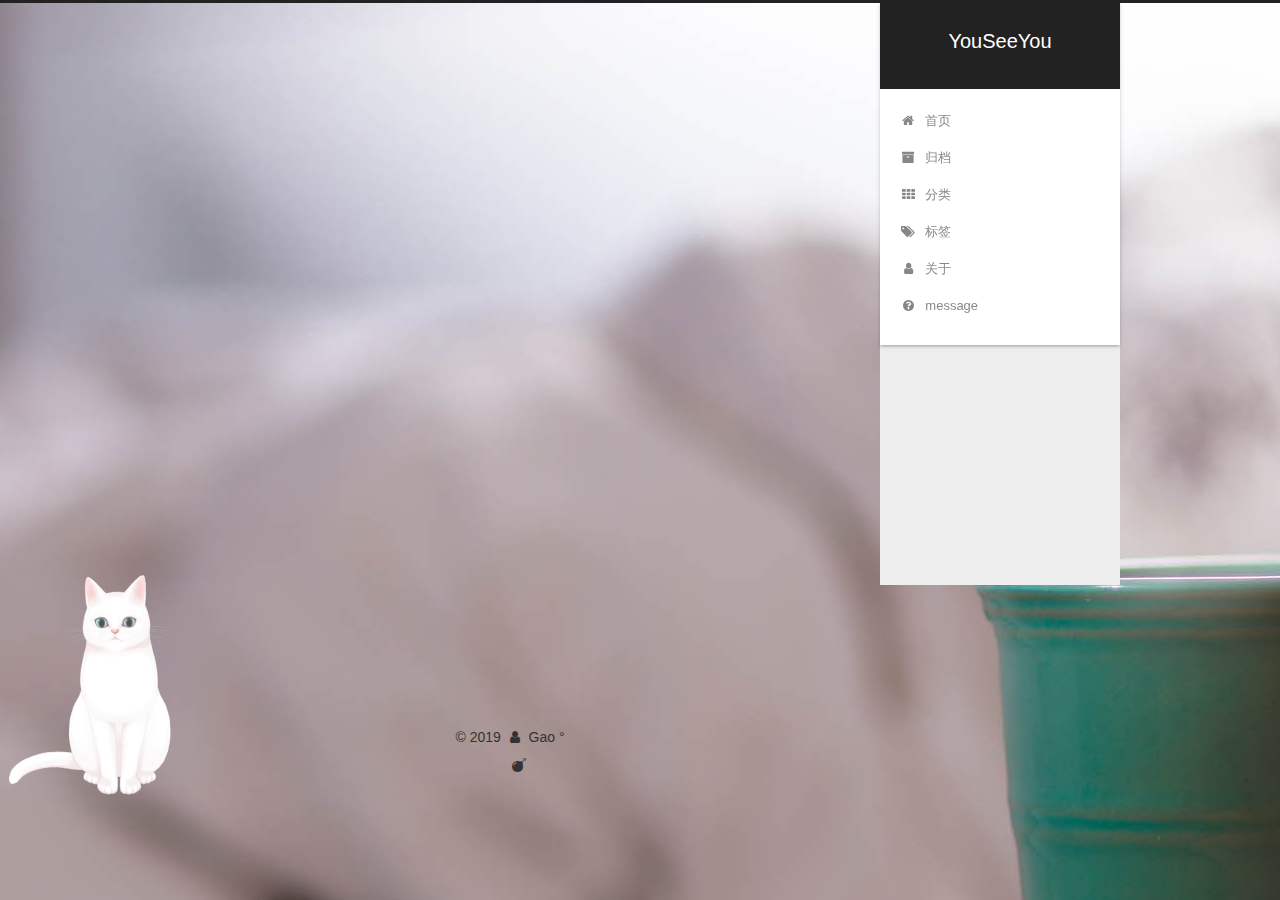
<file: archives/2019/index.html>
<!DOCTYPE html>



  


<html class="theme-next gemini use-motion" lang="zh-Hans">
<head><meta name="generator" content="Hexo 3.9.0">
  <meta charset="UTF-8">
<meta http-equiv="X-UA-Compatible" content="IE=edge">
<meta name="viewport" content="width=device-width, initial-scale=1, maximum-scale=1">
<meta name="theme-color" content="#222">









<meta http-equiv="Cache-Control" content="no-transform">
<meta http-equiv="Cache-Control" content="no-siteapp">
















  
  
  <link href="/lib/fancybox/source/jquery.fancybox.css?v=2.1.5" rel="stylesheet" type="text/css">







<link href="/lib/font-awesome/css/font-awesome.min.css?v=4.6.2" rel="stylesheet" type="text/css">

<link href="/css/main.css?v=5.1.4" rel="stylesheet" type="text/css">

<script>
    (function(){
        if(''){
            if (prompt('请输入阅读密码:404') !== ''){
                alert('密码错误！');
                history.back();
            }
        }
    })();
</script>


  <link rel="apple-touch-icon" sizes="180x180" href="/images/favicon.ico?v=5.1.4">


  <link rel="icon" type="image/png" sizes="32x32" href="/images/favicon.ico?v=5.1.4">


  <link rel="icon" type="image/png" sizes="16x16" href="/images/favicon.ico?v=5.1.4">






  <meta name="keywords" content="Hexo, NexT">










<meta name="description" content="卿云烂兮. 乣缦缦兮.">
<meta property="og:type" content="website">
<meta property="og:title" content="YouSeeYou">
<meta property="og:url" content="http://yoursite.com/archives/2019/index.html">
<meta property="og:site_name" content="YouSeeYou">
<meta property="og:description" content="卿云烂兮. 乣缦缦兮.">
<meta property="og:locale" content="zh-Hans">
<meta name="twitter:card" content="summary">
<meta name="twitter:title" content="YouSeeYou">
<meta name="twitter:description" content="卿云烂兮. 乣缦缦兮.">



<script type="text/javascript" id="hexo.configurations">
  var NexT = window.NexT || {};
  var CONFIG = {
    root: '/',
    scheme: 'Gemini',
    version: '5.1.4',
    sidebar: {"position":"right      //靠右放置","display":"always       //在所有页面中都显示","offset":"12            //文章间距（只对Pisces | Gemini两种风格有效）","b2t":"false            //返回顶部按钮（只对Pisces | Gemini两种风格有效）","scrollpercent":"true   //返回顶部按钮的百分比"},
    fancybox: true,
    tabs: true,
    motion: {"enable":true,"async":false,"transition":{"post_block":"fadeIn","post_header":"slideDownIn","post_body":"slideDownIn","coll_header":"slideLeftIn","sidebar":"slideUpIn"}},
    duoshuo: {
      userId: '0',
      author: '博主'
    },
    algolia: {
      applicationID: '',
      apiKey: '',
      indexName: '',
      hits: {"per_page":10},
      labels: {"input_placeholder":"Search for Posts","hits_empty":"We didn't find any results for the search: ${query}","hits_stats":"${hits} results found in ${time} ms"}
    }
  };
</script>



  <link rel="canonical" href="http://yoursite.com/archives/2019/">





  <title>归档 | YouSeeYou</title>
  








</head>

<body itemscope itemtype="http://schema.org/WebPage" lang="zh-Hans">

  
  
    
  

  <div class="container sidebar-position-right      //靠右放置 page-archive">
    <div class="headband"></div>

    <header id="header" class="header" itemscope itemtype="http://schema.org/WPHeader">
      <div class="header-inner"><div class="site-brand-wrapper">
  <div class="site-meta ">
    

    <div class="custom-logo-site-title">
      <a href="/" class="brand" rel="start">
        <span class="logo-line-before"><i></i></span>
        <span class="site-title">YouSeeYou</span>
        <span class="logo-line-after"><i></i></span>
      </a>
    </div>
      
        <p class="site-subtitle"></p>
      
  </div>

  <div class="site-nav-toggle">
    <button>
      <span class="btn-bar"></span>
      <span class="btn-bar"></span>
      <span class="btn-bar"></span>
    </button>
  </div>
</div>

<nav class="site-nav">
  

  
    <ul id="menu" class="menu">
      
        
        <li class="menu-item menu-item-home">
          <a href="/" rel="section">
            
              <i class="menu-item-icon fa fa-fw fa-home                          //首页"></i> <br>
            
            首页
          </a>
        </li>
      
        
        <li class="menu-item menu-item-archives">
          <a href="/archives/" rel="section">
            
              <i class="menu-item-icon fa fa-fw fa-archive          //归档"></i> <br>
            
            归档
          </a>
        </li>
      
        
        <li class="menu-item menu-item-categories">
          <a href="/categories/" rel="section">
            
              <i class="menu-item-icon fa fa-fw fa-th           //分类"></i> <br>
            
            分类
          </a>
        </li>
      
        
        <li class="menu-item menu-item-tags">
          <a href="/tags/" rel="section">
            
              <i class="menu-item-icon fa fa-fw fa-tags                     //标签"></i> <br>
            
            标签
          </a>
        </li>
      
        
        <li class="menu-item menu-item-about">
          <a href="/about/" rel="section">
            
              <i class="menu-item-icon fa fa-fw fa-user                   //关于"></i> <br>
            
            关于
          </a>
        </li>
      
        
        <li class="menu-item menu-item-message">
          <a href="/message" rel="section">
            
              <i class="menu-item-icon fa fa-fw fa-question-circle"></i> <br>
            
            message
          </a>
        </li>
      

      
    </ul>
  

  
</nav>



 </div>
    </header>

    <main id="main" class="main">
      <div class="main-inner">
        <div class="content-wrap">
          <div id="content" class="content">
            

  
  
  
  <div class="post-block archive">
    <div id="posts" class="posts-collapse">
      <span class="archive-move-on"></span>

      <span class="archive-page-counter">
        
        
        
          
        
        嗯..! 目前共计 2 篇日志。 继续努力。
      </span>

      

        
        
        

        
          
          <div class="collection-title">
            <h1 class="archive-year" id="archive-year-2019">2019</h1>
          </div>
        
        

        

  <article class="post post-type-normal" itemscope itemtype="http://schema.org/Article">
    <header class="post-header">

      <h2 class="post-title">
        
            <a class="post-title-link" href="/2019/09/20/My-New-Post/" itemprop="url">
              
                <span itemprop="name">Gao °</span>
              
            </a>
        
      </h2>

      <div class="post-meta">
        <time class="post-time" itemprop="dateCreated" datetime="2019-09-20T14:44:04+08:00" content="2019-09-20">
          09-20
        </time>
      </div>

    </header>
  </article>



      

        
        
        

        
        

        

  <article class="post post-type-normal" itemscope itemtype="http://schema.org/Article">
    <header class="post-header">

      <h2 class="post-title">
        
            <a class="post-title-link" href="/2019/09/20/password-test/" itemprop="url">
              
                <span itemprop="name">Gao °</span>
              
            </a>
        
      </h2>

      <div class="post-meta">
        <time class="post-time" itemprop="dateCreated" datetime="2019-09-20T14:24:49+08:00" content="2019-09-20">
          09-20
        </time>
      </div>

    </header>
  </article>



      

    </div>
  </div>
  
  
  

  



          </div>
          


          

        </div>
        
          
  
  <div class="sidebar-toggle">
    <div class="sidebar-toggle-line-wrap">
      <span class="sidebar-toggle-line sidebar-toggle-line-first"></span>
      <span class="sidebar-toggle-line sidebar-toggle-line-middle"></span>
      <span class="sidebar-toggle-line sidebar-toggle-line-last"></span>
    </div>
  </div>

  <aside id="sidebar" class="sidebar">
    
    <div class="sidebar-inner">

      

      

      <section class="site-overview-wrap sidebar-panel sidebar-panel-active">
        <div class="site-overview">
          <div class="site-author motion-element" itemprop="author" itemscope itemtype="http://schema.org/Person">
            
              <img class="site-author-image" itemprop="image" src="/images/headPortrait.jpg" alt="Gao °">
            
              <p class="site-author-name" itemprop="name">Gao °</p>
              <p class="site-description motion-element" itemprop="description">卿云烂兮. 乣缦缦兮.</p>
          </div>

          <nav class="site-state motion-element">

            
              <div class="site-state-item site-state-posts">
              
                <a href="/archives/">
              
                  <span class="site-state-item-count">2</span>
                  <span class="site-state-item-name">日志</span>
                </a>
              </div>
            

            
              
              
              <div class="site-state-item site-state-categories">
                
                  <span class="site-state-item-count">2</span>
                  <span class="site-state-item-name">分类</span>
                
              </div>
            

            
              
              
              <div class="site-state-item site-state-tags">
                
                  <span class="site-state-item-count">1</span>
                  <span class="site-state-item-name">标签</span>
                
              </div>
            

          </nav>

          

          

          
          

          
          

          
        </div>
      </section>

      

      
        <div class="back-to-top">
          <i class="fa fa-arrow-up"></i>
          
            <span id="scrollpercent"><span>0</span>%</span>
          
        </div>
      

    </div>
  </aside>


        
      </div>
    </main>

    <footer id="footer" class="footer">
      <div class="footer-inner">
        <div class="copyright">&copy; <span itemprop="copyrightYear">2019</span>
  <span class="with-love">
    <i class="fa fa-user"></i>
  </span>
  <span class="author" itemprop="copyrightHolder">Gao °</span>

  
</div>


  <div class="powered-by"></div>






  <div class="theme-info">
<span>　<i class="fa fa-bomb"></i></span>
<span id="showDays"></span>
</div>

<div>
<script async src="https://busuanzi.ibruce.info/busuanzi/2.3/busuanzi.pure.mini.js"></script>
<span id="busuanzi_container_site_pv" style="display:none">
    本站总访问量 <span id="busuanzi_value_site_pv"></span> 次
    <span class="post-meta-divider">|</span>
</span>
<span id="busuanzi_container_site_uv" style="display:none">
    有<span id="busuanzi_value_site_uv"></span>人看过我的博客啦
</span>
</div>


<script>
  var seconds = 1000;
  var minutes = seconds * 60;
  var hours = minutes * 60;
  var days = hours * 24;
  var years = days * 365;
  var birthDay = Date.UTC(2018,12,17,00,00,00); // 这里设置建站时间
  setInterval(function() {
    var today = new Date();
    var todayYear = today.getFullYear();
    var todayMonth = today.getMonth()+1;
    var todayDate = today.getDate();
    var todayHour = today.getHours();
    var todayMinute = today.getMinutes();
    var todaySecond = today.getSeconds();
    var now = Date.UTC(todayYear,todayMonth,todayDate,todayHour,todayMinute,todaySecond);
    var diff = now - birthDay;
    var diffYears = Math.floor(diff/years);
    var diffDays = Math.floor((diff/days)-diffYears*365);
    var diffHours = Math.floor((diff-(diffYears*365+diffDays)*days)/hours);
    var diffMinutes = Math.floor((diff-(diffYears*365+diffDays)*days-diffHours*hours)/minutes);
    var diffSeconds = Math.floor((diff-(diffYears*365+diffDays)*days-diffHours*hours-diffMinutes*minutes)/seconds);
      document.getElementById('showDays').innerHTML="本站已运行 "+diffYears+" 年 "+diffDays+" 天 "+diffHours+" 小时 "+diffMinutes+" 分钟 "+diffSeconds+" 秒";
  }, 1000);
</script>
        







        
      </div>
    </footer>

    

    

  </div>

  

<script type="text/javascript">
  if (Object.prototype.toString.call(window.Promise) !== '[object Function]') {
    window.Promise = null;
  }
</script>









  












  
  
    <script type="text/javascript" src="/lib/jquery/index.js?v=2.1.3"></script>
  

  
  
    <script type="text/javascript" src="/lib/fastclick/lib/fastclick.min.js?v=1.0.6"></script>
  

  
  
    <script type="text/javascript" src="/lib/jquery_lazyload/jquery.lazyload.js?v=1.9.7"></script>
  

  
  
    <script type="text/javascript" src="/lib/velocity/velocity.min.js?v=1.2.1"></script>
  

  
  
    <script type="text/javascript" src="/lib/velocity/velocity.ui.min.js?v=1.2.1"></script>
  

  
  
    <script type="text/javascript" src="/lib/fancybox/source/jquery.fancybox.pack.js?v=2.1.5"></script>
  


  


  <script type="text/javascript" src="/js/src/utils.js?v=5.1.4"></script>

  <script type="text/javascript" src="/js/src/motion.js?v=5.1.4"></script>



  
  


  <script type="text/javascript" src="/js/src/affix.js?v=5.1.4"></script>

  <script type="text/javascript" src="/js/src/schemes/pisces.js?v=5.1.4"></script>



  

  


  <script type="text/javascript" src="/js/src/bootstrap.js?v=5.1.4"></script>



  


  




	





  





  












  





  

  

  

  
  

  

  

  

<script src="/live2dw/lib/L2Dwidget.min.js?094cbace49a39548bed64abff5988b05"></script><script>L2Dwidget.init({"pluginRootPath":"live2dw/","pluginJsPath":"lib/","pluginModelPath":"assets/","model":{"jsonPath":"/live2dw/assets/tororo.model.json"},"display":{"position":"left","width":240,"height":480},"mobile":{"show":false},"react":{"opacityDefault":1,"opacityOnHover":1},"log":false,"tagMode":false});</script></body>
</html>
</file>
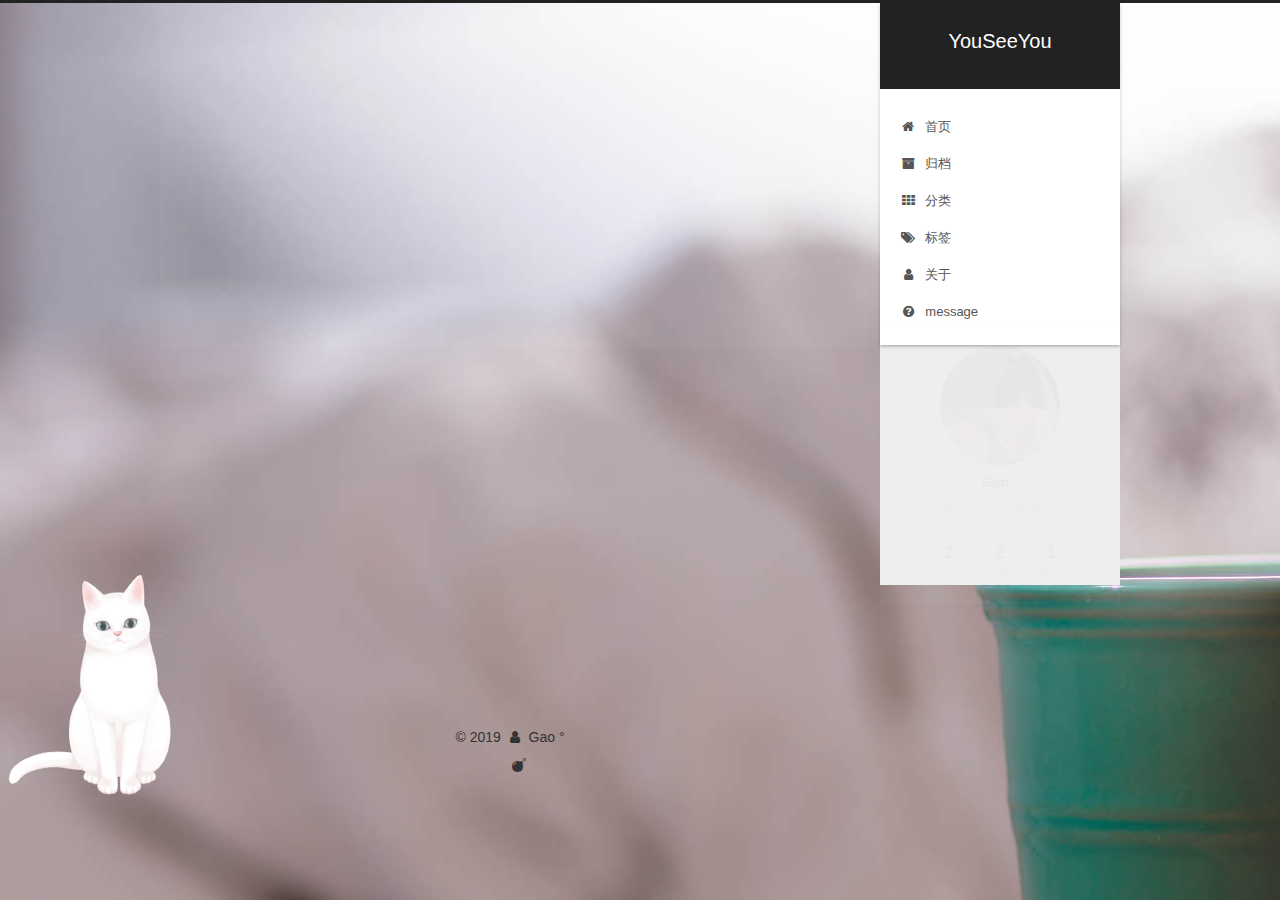
<file: categories/密码/index.html>
<!DOCTYPE html>



  


<html class="theme-next gemini use-motion" lang="zh-Hans">
<head><meta name="generator" content="Hexo 3.9.0">
  <meta charset="UTF-8">
<meta http-equiv="X-UA-Compatible" content="IE=edge">
<meta name="viewport" content="width=device-width, initial-scale=1, maximum-scale=1">
<meta name="theme-color" content="#222">









<meta http-equiv="Cache-Control" content="no-transform">
<meta http-equiv="Cache-Control" content="no-siteapp">
















  
  
  <link href="/lib/fancybox/source/jquery.fancybox.css?v=2.1.5" rel="stylesheet" type="text/css">







<link href="/lib/font-awesome/css/font-awesome.min.css?v=4.6.2" rel="stylesheet" type="text/css">

<link href="/css/main.css?v=5.1.4" rel="stylesheet" type="text/css">

<script>
    (function(){
        if(''){
            if (prompt('请输入阅读密码:404') !== ''){
                alert('密码错误！');
                history.back();
            }
        }
    })();
</script>


  <link rel="apple-touch-icon" sizes="180x180" href="/images/favicon.ico?v=5.1.4">


  <link rel="icon" type="image/png" sizes="32x32" href="/images/favicon.ico?v=5.1.4">


  <link rel="icon" type="image/png" sizes="16x16" href="/images/favicon.ico?v=5.1.4">






  <meta name="keywords" content="Hexo, NexT">










<meta name="description" content="卿云烂兮. 乣缦缦兮.">
<meta property="og:type" content="website">
<meta property="og:title" content="YouSeeYou">
<meta property="og:url" content="http://yoursite.com/categories/密码/index.html">
<meta property="og:site_name" content="YouSeeYou">
<meta property="og:description" content="卿云烂兮. 乣缦缦兮.">
<meta property="og:locale" content="zh-Hans">
<meta name="twitter:card" content="summary">
<meta name="twitter:title" content="YouSeeYou">
<meta name="twitter:description" content="卿云烂兮. 乣缦缦兮.">



<script type="text/javascript" id="hexo.configurations">
  var NexT = window.NexT || {};
  var CONFIG = {
    root: '/',
    scheme: 'Gemini',
    version: '5.1.4',
    sidebar: {"position":"right      //靠右放置","display":"always       //在所有页面中都显示","offset":"12            //文章间距（只对Pisces | Gemini两种风格有效）","b2t":"false            //返回顶部按钮（只对Pisces | Gemini两种风格有效）","scrollpercent":"true   //返回顶部按钮的百分比"},
    fancybox: true,
    tabs: true,
    motion: {"enable":true,"async":false,"transition":{"post_block":"fadeIn","post_header":"slideDownIn","post_body":"slideDownIn","coll_header":"slideLeftIn","sidebar":"slideUpIn"}},
    duoshuo: {
      userId: '0',
      author: '博主'
    },
    algolia: {
      applicationID: '',
      apiKey: '',
      indexName: '',
      hits: {"per_page":10},
      labels: {"input_placeholder":"Search for Posts","hits_empty":"We didn't find any results for the search: ${query}","hits_stats":"${hits} results found in ${time} ms"}
    }
  };
</script>



  <link rel="canonical" href="http://yoursite.com/categories/密码/">





  <title>分类: 密码 | YouSeeYou</title>
  








</head>

<body itemscope itemtype="http://schema.org/WebPage" lang="zh-Hans">

  
  
    
  

  <div class="container sidebar-position-right      //靠右放置 ">
    <div class="headband"></div>

    <header id="header" class="header" itemscope itemtype="http://schema.org/WPHeader">
      <div class="header-inner"><div class="site-brand-wrapper">
  <div class="site-meta ">
    

    <div class="custom-logo-site-title">
      <a href="/" class="brand" rel="start">
        <span class="logo-line-before"><i></i></span>
        <span class="site-title">YouSeeYou</span>
        <span class="logo-line-after"><i></i></span>
      </a>
    </div>
      
        <p class="site-subtitle"></p>
      
  </div>

  <div class="site-nav-toggle">
    <button>
      <span class="btn-bar"></span>
      <span class="btn-bar"></span>
      <span class="btn-bar"></span>
    </button>
  </div>
</div>

<nav class="site-nav">
  

  
    <ul id="menu" class="menu">
      
        
        <li class="menu-item menu-item-home">
          <a href="/" rel="section">
            
              <i class="menu-item-icon fa fa-fw fa-home                          //首页"></i> <br>
            
            首页
          </a>
        </li>
      
        
        <li class="menu-item menu-item-archives">
          <a href="/archives/" rel="section">
            
              <i class="menu-item-icon fa fa-fw fa-archive          //归档"></i> <br>
            
            归档
          </a>
        </li>
      
        
        <li class="menu-item menu-item-categories">
          <a href="/categories/" rel="section">
            
              <i class="menu-item-icon fa fa-fw fa-th           //分类"></i> <br>
            
            分类
          </a>
        </li>
      
        
        <li class="menu-item menu-item-tags">
          <a href="/tags/" rel="section">
            
              <i class="menu-item-icon fa fa-fw fa-tags                     //标签"></i> <br>
            
            标签
          </a>
        </li>
      
        
        <li class="menu-item menu-item-about">
          <a href="/about/" rel="section">
            
              <i class="menu-item-icon fa fa-fw fa-user                   //关于"></i> <br>
            
            关于
          </a>
        </li>
      
        
        <li class="menu-item menu-item-message">
          <a href="/message" rel="section">
            
              <i class="menu-item-icon fa fa-fw fa-question-circle"></i> <br>
            
            message
          </a>
        </li>
      

      
    </ul>
  

  
</nav>



 </div>
    </header>

    <main id="main" class="main">
      <div class="main-inner">
        <div class="content-wrap">
          <div id="content" class="content">
            

  
  
  
  <div class="post-block category">

    <div id="posts" class="posts-collapse">
      <div class="collection-title">
        <h1>密码<small>分类</small>
        </h1>
      </div>

      
        

  <article class="post post-type-normal" itemscope itemtype="http://schema.org/Article">
    <header class="post-header">

      <h2 class="post-title">
        
            <a class="post-title-link" href="/2019/09/20/password-test/" itemprop="url">
              
                <span itemprop="name">Gao °</span>
              
            </a>
        
      </h2>

      <div class="post-meta">
        <time class="post-time" itemprop="dateCreated" datetime="2019-09-20T14:24:49+08:00" content="2019-09-20">
          09-20
        </time>
      </div>

    </header>
  </article>


      
    </div>

  </div>
  
  
  

  



          </div>
          


          

        </div>
        
          
  
  <div class="sidebar-toggle">
    <div class="sidebar-toggle-line-wrap">
      <span class="sidebar-toggle-line sidebar-toggle-line-first"></span>
      <span class="sidebar-toggle-line sidebar-toggle-line-middle"></span>
      <span class="sidebar-toggle-line sidebar-toggle-line-last"></span>
    </div>
  </div>

  <aside id="sidebar" class="sidebar">
    
    <div class="sidebar-inner">

      

      

      <section class="site-overview-wrap sidebar-panel sidebar-panel-active">
        <div class="site-overview">
          <div class="site-author motion-element" itemprop="author" itemscope itemtype="http://schema.org/Person">
            
              <img class="site-author-image" itemprop="image" src="/images/headPortrait.jpg" alt="Gao °">
            
              <p class="site-author-name" itemprop="name">Gao °</p>
              <p class="site-description motion-element" itemprop="description">卿云烂兮. 乣缦缦兮.</p>
          </div>

          <nav class="site-state motion-element">

            
              <div class="site-state-item site-state-posts">
              
                <a href="/archives/">
              
                  <span class="site-state-item-count">2</span>
                  <span class="site-state-item-name">日志</span>
                </a>
              </div>
            

            
              
              
              <div class="site-state-item site-state-categories">
                
                  <span class="site-state-item-count">2</span>
                  <span class="site-state-item-name">分类</span>
                
              </div>
            

            
              
              
              <div class="site-state-item site-state-tags">
                
                  <span class="site-state-item-count">1</span>
                  <span class="site-state-item-name">标签</span>
                
              </div>
            

          </nav>

          

          

          
          

          
          

          
        </div>
      </section>

      

      
        <div class="back-to-top">
          <i class="fa fa-arrow-up"></i>
          
            <span id="scrollpercent"><span>0</span>%</span>
          
        </div>
      

    </div>
  </aside>


        
      </div>
    </main>

    <footer id="footer" class="footer">
      <div class="footer-inner">
        <div class="copyright">&copy; <span itemprop="copyrightYear">2019</span>
  <span class="with-love">
    <i class="fa fa-user"></i>
  </span>
  <span class="author" itemprop="copyrightHolder">Gao °</span>

  
</div>


  <div class="powered-by"></div>






  <div class="theme-info">
<span>　<i class="fa fa-bomb"></i></span>
<span id="showDays"></span>
</div>

<div>
<script async src="https://busuanzi.ibruce.info/busuanzi/2.3/busuanzi.pure.mini.js"></script>
<span id="busuanzi_container_site_pv" style="display:none">
    本站总访问量 <span id="busuanzi_value_site_pv"></span> 次
    <span class="post-meta-divider">|</span>
</span>
<span id="busuanzi_container_site_uv" style="display:none">
    有<span id="busuanzi_value_site_uv"></span>人看过我的博客啦
</span>
</div>


<script>
  var seconds = 1000;
  var minutes = seconds * 60;
  var hours = minutes * 60;
  var days = hours * 24;
  var years = days * 365;
  var birthDay = Date.UTC(2018,12,17,00,00,00); // 这里设置建站时间
  setInterval(function() {
    var today = new Date();
    var todayYear = today.getFullYear();
    var todayMonth = today.getMonth()+1;
    var todayDate = today.getDate();
    var todayHour = today.getHours();
    var todayMinute = today.getMinutes();
    var todaySecond = today.getSeconds();
    var now = Date.UTC(todayYear,todayMonth,todayDate,todayHour,todayMinute,todaySecond);
    var diff = now - birthDay;
    var diffYears = Math.floor(diff/years);
    var diffDays = Math.floor((diff/days)-diffYears*365);
    var diffHours = Math.floor((diff-(diffYears*365+diffDays)*days)/hours);
    var diffMinutes = Math.floor((diff-(diffYears*365+diffDays)*days-diffHours*hours)/minutes);
    var diffSeconds = Math.floor((diff-(diffYears*365+diffDays)*days-diffHours*hours-diffMinutes*minutes)/seconds);
      document.getElementById('showDays').innerHTML="本站已运行 "+diffYears+" 年 "+diffDays+" 天 "+diffHours+" 小时 "+diffMinutes+" 分钟 "+diffSeconds+" 秒";
  }, 1000);
</script>
        







        
      </div>
    </footer>

    

    

  </div>

  

<script type="text/javascript">
  if (Object.prototype.toString.call(window.Promise) !== '[object Function]') {
    window.Promise = null;
  }
</script>









  












  
  
    <script type="text/javascript" src="/lib/jquery/index.js?v=2.1.3"></script>
  

  
  
    <script type="text/javascript" src="/lib/fastclick/lib/fastclick.min.js?v=1.0.6"></script>
  

  
  
    <script type="text/javascript" src="/lib/jquery_lazyload/jquery.lazyload.js?v=1.9.7"></script>
  

  
  
    <script type="text/javascript" src="/lib/velocity/velocity.min.js?v=1.2.1"></script>
  

  
  
    <script type="text/javascript" src="/lib/velocity/velocity.ui.min.js?v=1.2.1"></script>
  

  
  
    <script type="text/javascript" src="/lib/fancybox/source/jquery.fancybox.pack.js?v=2.1.5"></script>
  


  


  <script type="text/javascript" src="/js/src/utils.js?v=5.1.4"></script>

  <script type="text/javascript" src="/js/src/motion.js?v=5.1.4"></script>



  
  


  <script type="text/javascript" src="/js/src/affix.js?v=5.1.4"></script>

  <script type="text/javascript" src="/js/src/schemes/pisces.js?v=5.1.4"></script>



  

  


  <script type="text/javascript" src="/js/src/bootstrap.js?v=5.1.4"></script>



  


  




	





  





  












  





  

  

  

  
  

  

  

  

<script src="/live2dw/lib/L2Dwidget.min.js?094cbace49a39548bed64abff5988b05"></script><script>L2Dwidget.init({"pluginRootPath":"live2dw/","pluginJsPath":"lib/","pluginModelPath":"assets/","model":{"jsonPath":"/live2dw/assets/tororo.model.json"},"display":{"position":"left","width":240,"height":480},"mobile":{"show":false},"react":{"opacityDefault":1,"opacityOnHover":1},"log":false,"tagMode":false});</script></body>
</html>
</file>
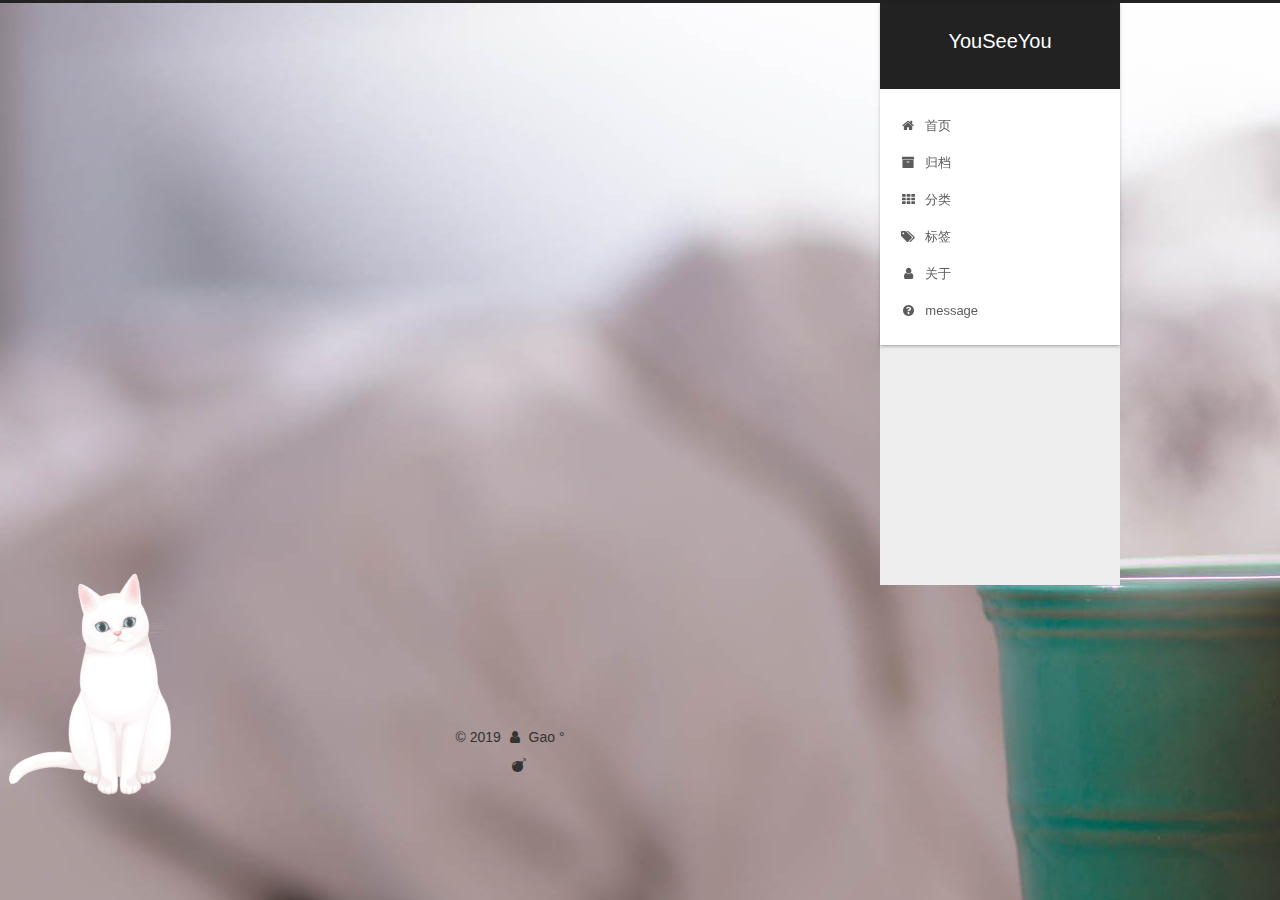
<file: categories/无/index.html>
<!DOCTYPE html>



  


<html class="theme-next gemini use-motion" lang="zh-Hans">
<head><meta name="generator" content="Hexo 3.9.0">
  <meta charset="UTF-8">
<meta http-equiv="X-UA-Compatible" content="IE=edge">
<meta name="viewport" content="width=device-width, initial-scale=1, maximum-scale=1">
<meta name="theme-color" content="#222">









<meta http-equiv="Cache-Control" content="no-transform">
<meta http-equiv="Cache-Control" content="no-siteapp">
















  
  
  <link href="/lib/fancybox/source/jquery.fancybox.css?v=2.1.5" rel="stylesheet" type="text/css">







<link href="/lib/font-awesome/css/font-awesome.min.css?v=4.6.2" rel="stylesheet" type="text/css">

<link href="/css/main.css?v=5.1.4" rel="stylesheet" type="text/css">

<script>
    (function(){
        if(''){
            if (prompt('请输入阅读密码:404') !== ''){
                alert('密码错误！');
                history.back();
            }
        }
    })();
</script>


  <link rel="apple-touch-icon" sizes="180x180" href="/images/favicon.ico?v=5.1.4">


  <link rel="icon" type="image/png" sizes="32x32" href="/images/favicon.ico?v=5.1.4">


  <link rel="icon" type="image/png" sizes="16x16" href="/images/favicon.ico?v=5.1.4">






  <meta name="keywords" content="Hexo, NexT">










<meta name="description" content="卿云烂兮. 乣缦缦兮.">
<meta property="og:type" content="website">
<meta property="og:title" content="YouSeeYou">
<meta property="og:url" content="http://yoursite.com/categories/无/index.html">
<meta property="og:site_name" content="YouSeeYou">
<meta property="og:description" content="卿云烂兮. 乣缦缦兮.">
<meta property="og:locale" content="zh-Hans">
<meta name="twitter:card" content="summary">
<meta name="twitter:title" content="YouSeeYou">
<meta name="twitter:description" content="卿云烂兮. 乣缦缦兮.">



<script type="text/javascript" id="hexo.configurations">
  var NexT = window.NexT || {};
  var CONFIG = {
    root: '/',
    scheme: 'Gemini',
    version: '5.1.4',
    sidebar: {"position":"right      //靠右放置","display":"always       //在所有页面中都显示","offset":"12            //文章间距（只对Pisces | Gemini两种风格有效）","b2t":"false            //返回顶部按钮（只对Pisces | Gemini两种风格有效）","scrollpercent":"true   //返回顶部按钮的百分比"},
    fancybox: true,
    tabs: true,
    motion: {"enable":true,"async":false,"transition":{"post_block":"fadeIn","post_header":"slideDownIn","post_body":"slideDownIn","coll_header":"slideLeftIn","sidebar":"slideUpIn"}},
    duoshuo: {
      userId: '0',
      author: '博主'
    },
    algolia: {
      applicationID: '',
      apiKey: '',
      indexName: '',
      hits: {"per_page":10},
      labels: {"input_placeholder":"Search for Posts","hits_empty":"We didn't find any results for the search: ${query}","hits_stats":"${hits} results found in ${time} ms"}
    }
  };
</script>



  <link rel="canonical" href="http://yoursite.com/categories/无/">





  <title>分类: 无 | YouSeeYou</title>
  








</head>

<body itemscope itemtype="http://schema.org/WebPage" lang="zh-Hans">

  
  
    
  

  <div class="container sidebar-position-right      //靠右放置 ">
    <div class="headband"></div>

    <header id="header" class="header" itemscope itemtype="http://schema.org/WPHeader">
      <div class="header-inner"><div class="site-brand-wrapper">
  <div class="site-meta ">
    

    <div class="custom-logo-site-title">
      <a href="/" class="brand" rel="start">
        <span class="logo-line-before"><i></i></span>
        <span class="site-title">YouSeeYou</span>
        <span class="logo-line-after"><i></i></span>
      </a>
    </div>
      
        <p class="site-subtitle"></p>
      
  </div>

  <div class="site-nav-toggle">
    <button>
      <span class="btn-bar"></span>
      <span class="btn-bar"></span>
      <span class="btn-bar"></span>
    </button>
  </div>
</div>

<nav class="site-nav">
  

  
    <ul id="menu" class="menu">
      
        
        <li class="menu-item menu-item-home">
          <a href="/" rel="section">
            
              <i class="menu-item-icon fa fa-fw fa-home                          //首页"></i> <br>
            
            首页
          </a>
        </li>
      
        
        <li class="menu-item menu-item-archives">
          <a href="/archives/" rel="section">
            
              <i class="menu-item-icon fa fa-fw fa-archive          //归档"></i> <br>
            
            归档
          </a>
        </li>
      
        
        <li class="menu-item menu-item-categories">
          <a href="/categories/" rel="section">
            
              <i class="menu-item-icon fa fa-fw fa-th           //分类"></i> <br>
            
            分类
          </a>
        </li>
      
        
        <li class="menu-item menu-item-tags">
          <a href="/tags/" rel="section">
            
              <i class="menu-item-icon fa fa-fw fa-tags                     //标签"></i> <br>
            
            标签
          </a>
        </li>
      
        
        <li class="menu-item menu-item-about">
          <a href="/about/" rel="section">
            
              <i class="menu-item-icon fa fa-fw fa-user                   //关于"></i> <br>
            
            关于
          </a>
        </li>
      
        
        <li class="menu-item menu-item-message">
          <a href="/message" rel="section">
            
              <i class="menu-item-icon fa fa-fw fa-question-circle"></i> <br>
            
            message
          </a>
        </li>
      

      
    </ul>
  

  
</nav>



 </div>
    </header>

    <main id="main" class="main">
      <div class="main-inner">
        <div class="content-wrap">
          <div id="content" class="content">
            

  
  
  
  <div class="post-block category">

    <div id="posts" class="posts-collapse">
      <div class="collection-title">
        <h1>无<small>分类</small>
        </h1>
      </div>

      
        

  <article class="post post-type-normal" itemscope itemtype="http://schema.org/Article">
    <header class="post-header">

      <h2 class="post-title">
        
            <a class="post-title-link" href="/2019/09/20/My-New-Post/" itemprop="url">
              
                <span itemprop="name">Gao °</span>
              
            </a>
        
      </h2>

      <div class="post-meta">
        <time class="post-time" itemprop="dateCreated" datetime="2019-09-20T14:44:04+08:00" content="2019-09-20">
          09-20
        </time>
      </div>

    </header>
  </article>


      
    </div>

  </div>
  
  
  

  



          </div>
          


          

        </div>
        
          
  
  <div class="sidebar-toggle">
    <div class="sidebar-toggle-line-wrap">
      <span class="sidebar-toggle-line sidebar-toggle-line-first"></span>
      <span class="sidebar-toggle-line sidebar-toggle-line-middle"></span>
      <span class="sidebar-toggle-line sidebar-toggle-line-last"></span>
    </div>
  </div>

  <aside id="sidebar" class="sidebar">
    
    <div class="sidebar-inner">

      

      

      <section class="site-overview-wrap sidebar-panel sidebar-panel-active">
        <div class="site-overview">
          <div class="site-author motion-element" itemprop="author" itemscope itemtype="http://schema.org/Person">
            
              <img class="site-author-image" itemprop="image" src="/images/headPortrait.jpg" alt="Gao °">
            
              <p class="site-author-name" itemprop="name">Gao °</p>
              <p class="site-description motion-element" itemprop="description">卿云烂兮. 乣缦缦兮.</p>
          </div>

          <nav class="site-state motion-element">

            
              <div class="site-state-item site-state-posts">
              
                <a href="/archives/">
              
                  <span class="site-state-item-count">2</span>
                  <span class="site-state-item-name">日志</span>
                </a>
              </div>
            

            
              
              
              <div class="site-state-item site-state-categories">
                
                  <span class="site-state-item-count">2</span>
                  <span class="site-state-item-name">分类</span>
                
              </div>
            

            
              
              
              <div class="site-state-item site-state-tags">
                
                  <span class="site-state-item-count">1</span>
                  <span class="site-state-item-name">标签</span>
                
              </div>
            

          </nav>

          

          

          
          

          
          

          
        </div>
      </section>

      

      
        <div class="back-to-top">
          <i class="fa fa-arrow-up"></i>
          
            <span id="scrollpercent"><span>0</span>%</span>
          
        </div>
      

    </div>
  </aside>


        
      </div>
    </main>

    <footer id="footer" class="footer">
      <div class="footer-inner">
        <div class="copyright">&copy; <span itemprop="copyrightYear">2019</span>
  <span class="with-love">
    <i class="fa fa-user"></i>
  </span>
  <span class="author" itemprop="copyrightHolder">Gao °</span>

  
</div>


  <div class="powered-by"></div>






  <div class="theme-info">
<span>　<i class="fa fa-bomb"></i></span>
<span id="showDays"></span>
</div>

<div>
<script async src="https://busuanzi.ibruce.info/busuanzi/2.3/busuanzi.pure.mini.js"></script>
<span id="busuanzi_container_site_pv" style="display:none">
    本站总访问量 <span id="busuanzi_value_site_pv"></span> 次
    <span class="post-meta-divider">|</span>
</span>
<span id="busuanzi_container_site_uv" style="display:none">
    有<span id="busuanzi_value_site_uv"></span>人看过我的博客啦
</span>
</div>


<script>
  var seconds = 1000;
  var minutes = seconds * 60;
  var hours = minutes * 60;
  var days = hours * 24;
  var years = days * 365;
  var birthDay = Date.UTC(2018,12,17,00,00,00); // 这里设置建站时间
  setInterval(function() {
    var today = new Date();
    var todayYear = today.getFullYear();
    var todayMonth = today.getMonth()+1;
    var todayDate = today.getDate();
    var todayHour = today.getHours();
    var todayMinute = today.getMinutes();
    var todaySecond = today.getSeconds();
    var now = Date.UTC(todayYear,todayMonth,todayDate,todayHour,todayMinute,todaySecond);
    var diff = now - birthDay;
    var diffYears = Math.floor(diff/years);
    var diffDays = Math.floor((diff/days)-diffYears*365);
    var diffHours = Math.floor((diff-(diffYears*365+diffDays)*days)/hours);
    var diffMinutes = Math.floor((diff-(diffYears*365+diffDays)*days-diffHours*hours)/minutes);
    var diffSeconds = Math.floor((diff-(diffYears*365+diffDays)*days-diffHours*hours-diffMinutes*minutes)/seconds);
      document.getElementById('showDays').innerHTML="本站已运行 "+diffYears+" 年 "+diffDays+" 天 "+diffHours+" 小时 "+diffMinutes+" 分钟 "+diffSeconds+" 秒";
  }, 1000);
</script>
        







        
      </div>
    </footer>

    

    

  </div>

  

<script type="text/javascript">
  if (Object.prototype.toString.call(window.Promise) !== '[object Function]') {
    window.Promise = null;
  }
</script>









  












  
  
    <script type="text/javascript" src="/lib/jquery/index.js?v=2.1.3"></script>
  

  
  
    <script type="text/javascript" src="/lib/fastclick/lib/fastclick.min.js?v=1.0.6"></script>
  

  
  
    <script type="text/javascript" src="/lib/jquery_lazyload/jquery.lazyload.js?v=1.9.7"></script>
  

  
  
    <script type="text/javascript" src="/lib/velocity/velocity.min.js?v=1.2.1"></script>
  

  
  
    <script type="text/javascript" src="/lib/velocity/velocity.ui.min.js?v=1.2.1"></script>
  

  
  
    <script type="text/javascript" src="/lib/fancybox/source/jquery.fancybox.pack.js?v=2.1.5"></script>
  


  


  <script type="text/javascript" src="/js/src/utils.js?v=5.1.4"></script>

  <script type="text/javascript" src="/js/src/motion.js?v=5.1.4"></script>



  
  


  <script type="text/javascript" src="/js/src/affix.js?v=5.1.4"></script>

  <script type="text/javascript" src="/js/src/schemes/pisces.js?v=5.1.4"></script>



  

  


  <script type="text/javascript" src="/js/src/bootstrap.js?v=5.1.4"></script>



  


  




	





  





  












  





  

  

  

  
  

  

  

  

<script src="/live2dw/lib/L2Dwidget.min.js?094cbace49a39548bed64abff5988b05"></script><script>L2Dwidget.init({"pluginRootPath":"live2dw/","pluginJsPath":"lib/","pluginModelPath":"assets/","model":{"jsonPath":"/live2dw/assets/tororo.model.json"},"display":{"position":"left","width":240,"height":480},"mobile":{"show":false},"react":{"opacityDefault":1,"opacityOnHover":1},"log":false,"tagMode":false});</script></body>
</html>
</file>
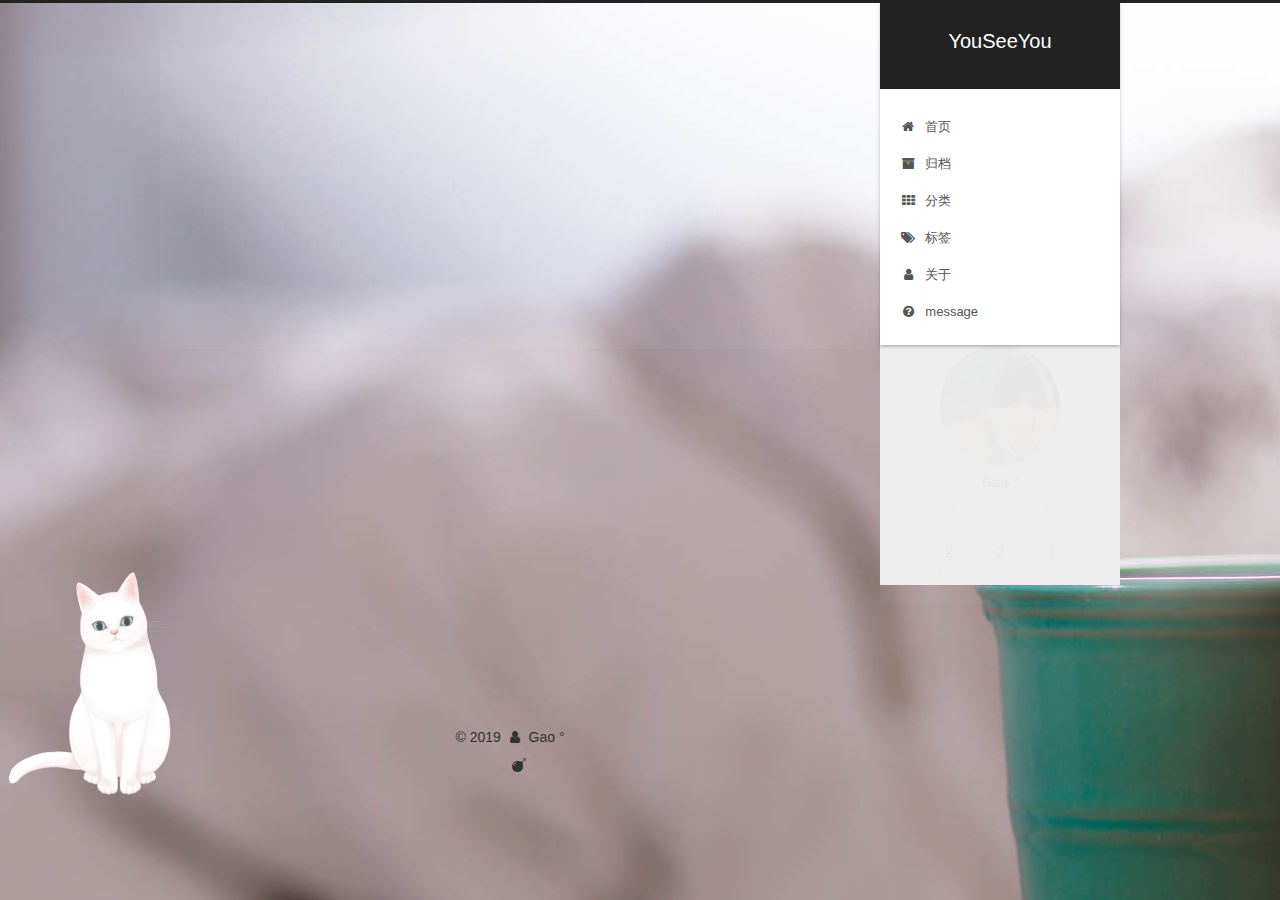
<file: tags/canvas/index.html>
<!DOCTYPE html>



  


<html class="theme-next gemini use-motion" lang="zh-Hans">
<head><meta name="generator" content="Hexo 3.9.0">
  <meta charset="UTF-8">
<meta http-equiv="X-UA-Compatible" content="IE=edge">
<meta name="viewport" content="width=device-width, initial-scale=1, maximum-scale=1">
<meta name="theme-color" content="#222">









<meta http-equiv="Cache-Control" content="no-transform">
<meta http-equiv="Cache-Control" content="no-siteapp">
















  
  
  <link href="/lib/fancybox/source/jquery.fancybox.css?v=2.1.5" rel="stylesheet" type="text/css">







<link href="/lib/font-awesome/css/font-awesome.min.css?v=4.6.2" rel="stylesheet" type="text/css">

<link href="/css/main.css?v=5.1.4" rel="stylesheet" type="text/css">

<script>
    (function(){
        if(''){
            if (prompt('请输入阅读密码:404') !== ''){
                alert('密码错误！');
                history.back();
            }
        }
    })();
</script>


  <link rel="apple-touch-icon" sizes="180x180" href="/images/favicon.ico?v=5.1.4">


  <link rel="icon" type="image/png" sizes="32x32" href="/images/favicon.ico?v=5.1.4">


  <link rel="icon" type="image/png" sizes="16x16" href="/images/favicon.ico?v=5.1.4">






  <meta name="keywords" content="Hexo, NexT">










<meta name="description" content="卿云烂兮. 乣缦缦兮.">
<meta property="og:type" content="website">
<meta property="og:title" content="YouSeeYou">
<meta property="og:url" content="http://yoursite.com/tags/canvas/index.html">
<meta property="og:site_name" content="YouSeeYou">
<meta property="og:description" content="卿云烂兮. 乣缦缦兮.">
<meta property="og:locale" content="zh-Hans">
<meta name="twitter:card" content="summary">
<meta name="twitter:title" content="YouSeeYou">
<meta name="twitter:description" content="卿云烂兮. 乣缦缦兮.">



<script type="text/javascript" id="hexo.configurations">
  var NexT = window.NexT || {};
  var CONFIG = {
    root: '/',
    scheme: 'Gemini',
    version: '5.1.4',
    sidebar: {"position":"right      //靠右放置","display":"always       //在所有页面中都显示","offset":"12            //文章间距（只对Pisces | Gemini两种风格有效）","b2t":"false            //返回顶部按钮（只对Pisces | Gemini两种风格有效）","scrollpercent":"true   //返回顶部按钮的百分比"},
    fancybox: true,
    tabs: true,
    motion: {"enable":true,"async":false,"transition":{"post_block":"fadeIn","post_header":"slideDownIn","post_body":"slideDownIn","coll_header":"slideLeftIn","sidebar":"slideUpIn"}},
    duoshuo: {
      userId: '0',
      author: '博主'
    },
    algolia: {
      applicationID: '',
      apiKey: '',
      indexName: '',
      hits: {"per_page":10},
      labels: {"input_placeholder":"Search for Posts","hits_empty":"We didn't find any results for the search: ${query}","hits_stats":"${hits} results found in ${time} ms"}
    }
  };
</script>



  <link rel="canonical" href="http://yoursite.com/tags/canvas/">





  <title>标签: canvas | YouSeeYou</title>
  








</head>

<body itemscope itemtype="http://schema.org/WebPage" lang="zh-Hans">

  
  
    
  

  <div class="container sidebar-position-right      //靠右放置 ">
    <div class="headband"></div>

    <header id="header" class="header" itemscope itemtype="http://schema.org/WPHeader">
      <div class="header-inner"><div class="site-brand-wrapper">
  <div class="site-meta ">
    

    <div class="custom-logo-site-title">
      <a href="/" class="brand" rel="start">
        <span class="logo-line-before"><i></i></span>
        <span class="site-title">YouSeeYou</span>
        <span class="logo-line-after"><i></i></span>
      </a>
    </div>
      
        <p class="site-subtitle"></p>
      
  </div>

  <div class="site-nav-toggle">
    <button>
      <span class="btn-bar"></span>
      <span class="btn-bar"></span>
      <span class="btn-bar"></span>
    </button>
  </div>
</div>

<nav class="site-nav">
  

  
    <ul id="menu" class="menu">
      
        
        <li class="menu-item menu-item-home">
          <a href="/" rel="section">
            
              <i class="menu-item-icon fa fa-fw fa-home                          //首页"></i> <br>
            
            首页
          </a>
        </li>
      
        
        <li class="menu-item menu-item-archives">
          <a href="/archives/" rel="section">
            
              <i class="menu-item-icon fa fa-fw fa-archive          //归档"></i> <br>
            
            归档
          </a>
        </li>
      
        
        <li class="menu-item menu-item-categories">
          <a href="/categories/" rel="section">
            
              <i class="menu-item-icon fa fa-fw fa-th           //分类"></i> <br>
            
            分类
          </a>
        </li>
      
        
        <li class="menu-item menu-item-tags">
          <a href="/tags/" rel="section">
            
              <i class="menu-item-icon fa fa-fw fa-tags                     //标签"></i> <br>
            
            标签
          </a>
        </li>
      
        
        <li class="menu-item menu-item-about">
          <a href="/about/" rel="section">
            
              <i class="menu-item-icon fa fa-fw fa-user                   //关于"></i> <br>
            
            关于
          </a>
        </li>
      
        
        <li class="menu-item menu-item-message">
          <a href="/message" rel="section">
            
              <i class="menu-item-icon fa fa-fw fa-question-circle"></i> <br>
            
            message
          </a>
        </li>
      

      
    </ul>
  

  
</nav>



 </div>
    </header>

    <main id="main" class="main">
      <div class="main-inner">
        <div class="content-wrap">
          <div id="content" class="content">
            

  
  
  
  <div class="post-block tag">

    <div id="posts" class="posts-collapse">
      <div class="collection-title">
        <h1>canvas<small>标签</small>
        </h1>
      </div>

      
        

  <article class="post post-type-normal" itemscope itemtype="http://schema.org/Article">
    <header class="post-header">

      <h2 class="post-title">
        
            <a class="post-title-link" href="/2019/09/20/password-test/" itemprop="url">
              
                <span itemprop="name">Gao °</span>
              
            </a>
        
      </h2>

      <div class="post-meta">
        <time class="post-time" itemprop="dateCreated" datetime="2019-09-20T14:24:49+08:00" content="2019-09-20">
          09-20
        </time>
      </div>

    </header>
  </article>


      
    </div>

  </div>
  
  
  

  


          </div>
          


          

        </div>
        
          
  
  <div class="sidebar-toggle">
    <div class="sidebar-toggle-line-wrap">
      <span class="sidebar-toggle-line sidebar-toggle-line-first"></span>
      <span class="sidebar-toggle-line sidebar-toggle-line-middle"></span>
      <span class="sidebar-toggle-line sidebar-toggle-line-last"></span>
    </div>
  </div>

  <aside id="sidebar" class="sidebar">
    
    <div class="sidebar-inner">

      

      

      <section class="site-overview-wrap sidebar-panel sidebar-panel-active">
        <div class="site-overview">
          <div class="site-author motion-element" itemprop="author" itemscope itemtype="http://schema.org/Person">
            
              <img class="site-author-image" itemprop="image" src="/images/headPortrait.jpg" alt="Gao °">
            
              <p class="site-author-name" itemprop="name">Gao °</p>
              <p class="site-description motion-element" itemprop="description">卿云烂兮. 乣缦缦兮.</p>
          </div>

          <nav class="site-state motion-element">

            
              <div class="site-state-item site-state-posts">
              
                <a href="/archives/">
              
                  <span class="site-state-item-count">2</span>
                  <span class="site-state-item-name">日志</span>
                </a>
              </div>
            

            
              
              
              <div class="site-state-item site-state-categories">
                
                  <span class="site-state-item-count">2</span>
                  <span class="site-state-item-name">分类</span>
                
              </div>
            

            
              
              
              <div class="site-state-item site-state-tags">
                
                  <span class="site-state-item-count">1</span>
                  <span class="site-state-item-name">标签</span>
                
              </div>
            

          </nav>

          

          

          
          

          
          

          
        </div>
      </section>

      

      
        <div class="back-to-top">
          <i class="fa fa-arrow-up"></i>
          
            <span id="scrollpercent"><span>0</span>%</span>
          
        </div>
      

    </div>
  </aside>


        
      </div>
    </main>

    <footer id="footer" class="footer">
      <div class="footer-inner">
        <div class="copyright">&copy; <span itemprop="copyrightYear">2019</span>
  <span class="with-love">
    <i class="fa fa-user"></i>
  </span>
  <span class="author" itemprop="copyrightHolder">Gao °</span>

  
</div>


  <div class="powered-by"></div>






  <div class="theme-info">
<span>　<i class="fa fa-bomb"></i></span>
<span id="showDays"></span>
</div>

<div>
<script async src="https://busuanzi.ibruce.info/busuanzi/2.3/busuanzi.pure.mini.js"></script>
<span id="busuanzi_container_site_pv" style="display:none">
    本站总访问量 <span id="busuanzi_value_site_pv"></span> 次
    <span class="post-meta-divider">|</span>
</span>
<span id="busuanzi_container_site_uv" style="display:none">
    有<span id="busuanzi_value_site_uv"></span>人看过我的博客啦
</span>
</div>


<script>
  var seconds = 1000;
  var minutes = seconds * 60;
  var hours = minutes * 60;
  var days = hours * 24;
  var years = days * 365;
  var birthDay = Date.UTC(2018,12,17,00,00,00); // 这里设置建站时间
  setInterval(function() {
    var today = new Date();
    var todayYear = today.getFullYear();
    var todayMonth = today.getMonth()+1;
    var todayDate = today.getDate();
    var todayHour = today.getHours();
    var todayMinute = today.getMinutes();
    var todaySecond = today.getSeconds();
    var now = Date.UTC(todayYear,todayMonth,todayDate,todayHour,todayMinute,todaySecond);
    var diff = now - birthDay;
    var diffYears = Math.floor(diff/years);
    var diffDays = Math.floor((diff/days)-diffYears*365);
    var diffHours = Math.floor((diff-(diffYears*365+diffDays)*days)/hours);
    var diffMinutes = Math.floor((diff-(diffYears*365+diffDays)*days-diffHours*hours)/minutes);
    var diffSeconds = Math.floor((diff-(diffYears*365+diffDays)*days-diffHours*hours-diffMinutes*minutes)/seconds);
      document.getElementById('showDays').innerHTML="本站已运行 "+diffYears+" 年 "+diffDays+" 天 "+diffHours+" 小时 "+diffMinutes+" 分钟 "+diffSeconds+" 秒";
  }, 1000);
</script>
        







        
      </div>
    </footer>

    

    

  </div>

  

<script type="text/javascript">
  if (Object.prototype.toString.call(window.Promise) !== '[object Function]') {
    window.Promise = null;
  }
</script>









  












  
  
    <script type="text/javascript" src="/lib/jquery/index.js?v=2.1.3"></script>
  

  
  
    <script type="text/javascript" src="/lib/fastclick/lib/fastclick.min.js?v=1.0.6"></script>
  

  
  
    <script type="text/javascript" src="/lib/jquery_lazyload/jquery.lazyload.js?v=1.9.7"></script>
  

  
  
    <script type="text/javascript" src="/lib/velocity/velocity.min.js?v=1.2.1"></script>
  

  
  
    <script type="text/javascript" src="/lib/velocity/velocity.ui.min.js?v=1.2.1"></script>
  

  
  
    <script type="text/javascript" src="/lib/fancybox/source/jquery.fancybox.pack.js?v=2.1.5"></script>
  


  


  <script type="text/javascript" src="/js/src/utils.js?v=5.1.4"></script>

  <script type="text/javascript" src="/js/src/motion.js?v=5.1.4"></script>



  
  


  <script type="text/javascript" src="/js/src/affix.js?v=5.1.4"></script>

  <script type="text/javascript" src="/js/src/schemes/pisces.js?v=5.1.4"></script>



  

  


  <script type="text/javascript" src="/js/src/bootstrap.js?v=5.1.4"></script>



  


  




	





  





  












  





  

  

  

  
  

  

  

  

<script src="/live2dw/lib/L2Dwidget.min.js?094cbace49a39548bed64abff5988b05"></script><script>L2Dwidget.init({"pluginRootPath":"live2dw/","pluginJsPath":"lib/","pluginModelPath":"assets/","model":{"jsonPath":"/live2dw/assets/tororo.model.json"},"display":{"position":"left","width":240,"height":480},"mobile":{"show":false},"react":{"opacityDefault":1,"opacityOnHover":1},"log":false,"tagMode":false});</script></body>
</html>
</file>
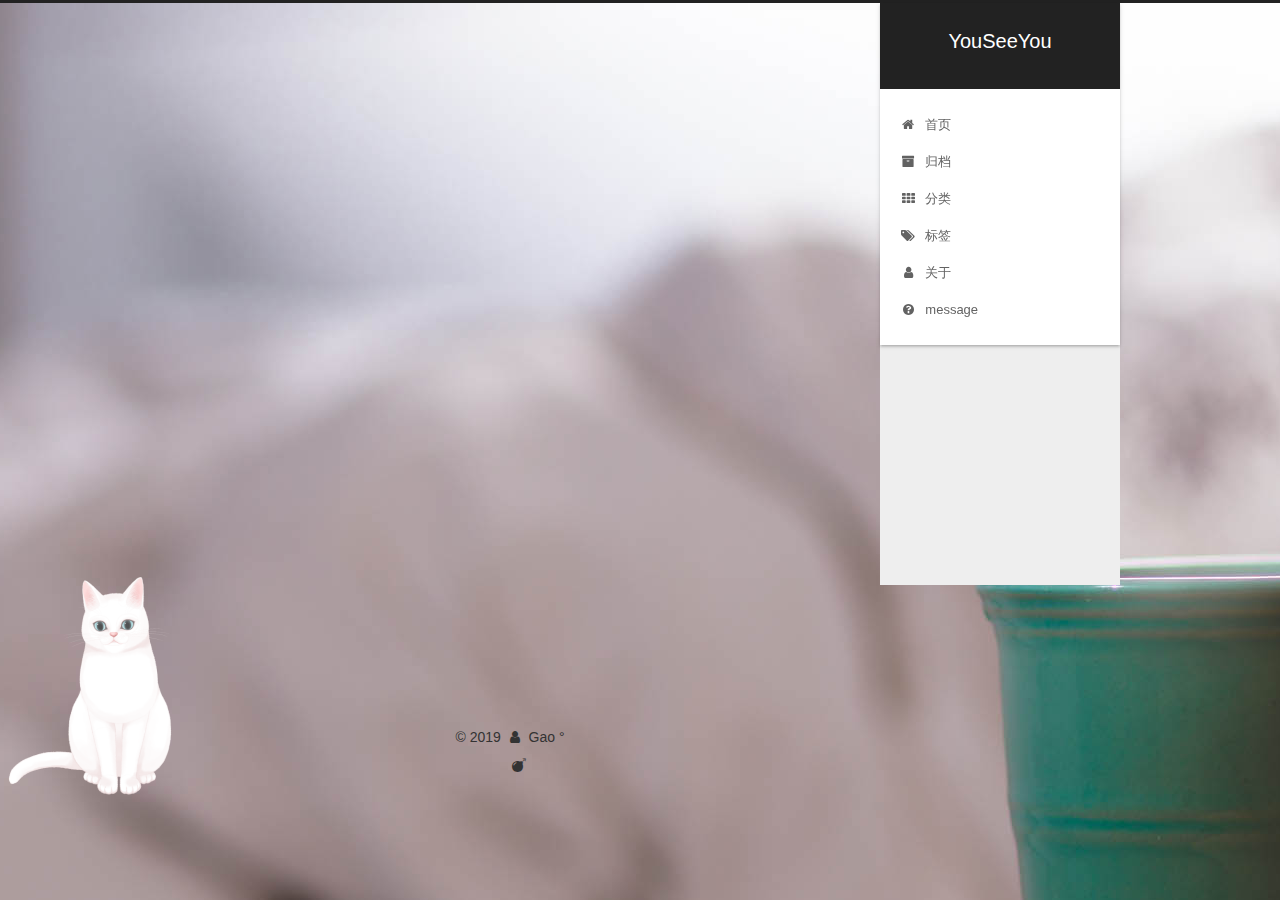
<file: archives/2019/09/index.html>
<!DOCTYPE html>



  


<html class="theme-next gemini use-motion" lang="zh-Hans">
<head><meta name="generator" content="Hexo 3.9.0">
  <meta charset="UTF-8">
<meta http-equiv="X-UA-Compatible" content="IE=edge">
<meta name="viewport" content="width=device-width, initial-scale=1, maximum-scale=1">
<meta name="theme-color" content="#222">









<meta http-equiv="Cache-Control" content="no-transform">
<meta http-equiv="Cache-Control" content="no-siteapp">
















  
  
  <link href="/lib/fancybox/source/jquery.fancybox.css?v=2.1.5" rel="stylesheet" type="text/css">







<link href="/lib/font-awesome/css/font-awesome.min.css?v=4.6.2" rel="stylesheet" type="text/css">

<link href="/css/main.css?v=5.1.4" rel="stylesheet" type="text/css">

<script>
    (function(){
        if(''){
            if (prompt('请输入阅读密码:404') !== ''){
                alert('密码错误！');
                history.back();
            }
        }
    })();
</script>


  <link rel="apple-touch-icon" sizes="180x180" href="/images/favicon.ico?v=5.1.4">


  <link rel="icon" type="image/png" sizes="32x32" href="/images/favicon.ico?v=5.1.4">


  <link rel="icon" type="image/png" sizes="16x16" href="/images/favicon.ico?v=5.1.4">






  <meta name="keywords" content="Hexo, NexT">










<meta name="description" content="卿云烂兮. 乣缦缦兮.">
<meta property="og:type" content="website">
<meta property="og:title" content="YouSeeYou">
<meta property="og:url" content="http://yoursite.com/archives/2019/09/index.html">
<meta property="og:site_name" content="YouSeeYou">
<meta property="og:description" content="卿云烂兮. 乣缦缦兮.">
<meta property="og:locale" content="zh-Hans">
<meta name="twitter:card" content="summary">
<meta name="twitter:title" content="YouSeeYou">
<meta name="twitter:description" content="卿云烂兮. 乣缦缦兮.">



<script type="text/javascript" id="hexo.configurations">
  var NexT = window.NexT || {};
  var CONFIG = {
    root: '/',
    scheme: 'Gemini',
    version: '5.1.4',
    sidebar: {"position":"right      //靠右放置","display":"always       //在所有页面中都显示","offset":"12            //文章间距（只对Pisces | Gemini两种风格有效）","b2t":"false            //返回顶部按钮（只对Pisces | Gemini两种风格有效）","scrollpercent":"true   //返回顶部按钮的百分比"},
    fancybox: true,
    tabs: true,
    motion: {"enable":true,"async":false,"transition":{"post_block":"fadeIn","post_header":"slideDownIn","post_body":"slideDownIn","coll_header":"slideLeftIn","sidebar":"slideUpIn"}},
    duoshuo: {
      userId: '0',
      author: '博主'
    },
    algolia: {
      applicationID: '',
      apiKey: '',
      indexName: '',
      hits: {"per_page":10},
      labels: {"input_placeholder":"Search for Posts","hits_empty":"We didn't find any results for the search: ${query}","hits_stats":"${hits} results found in ${time} ms"}
    }
  };
</script>



  <link rel="canonical" href="http://yoursite.com/archives/2019/09/">





  <title>归档 | YouSeeYou</title>
  








</head>

<body itemscope itemtype="http://schema.org/WebPage" lang="zh-Hans">

  
  
    
  

  <div class="container sidebar-position-right      //靠右放置 page-archive">
    <div class="headband"></div>

    <header id="header" class="header" itemscope itemtype="http://schema.org/WPHeader">
      <div class="header-inner"><div class="site-brand-wrapper">
  <div class="site-meta ">
    

    <div class="custom-logo-site-title">
      <a href="/" class="brand" rel="start">
        <span class="logo-line-before"><i></i></span>
        <span class="site-title">YouSeeYou</span>
        <span class="logo-line-after"><i></i></span>
      </a>
    </div>
      
        <p class="site-subtitle"></p>
      
  </div>

  <div class="site-nav-toggle">
    <button>
      <span class="btn-bar"></span>
      <span class="btn-bar"></span>
      <span class="btn-bar"></span>
    </button>
  </div>
</div>

<nav class="site-nav">
  

  
    <ul id="menu" class="menu">
      
        
        <li class="menu-item menu-item-home">
          <a href="/" rel="section">
            
              <i class="menu-item-icon fa fa-fw fa-home                          //首页"></i> <br>
            
            首页
          </a>
        </li>
      
        
        <li class="menu-item menu-item-archives">
          <a href="/archives/" rel="section">
            
              <i class="menu-item-icon fa fa-fw fa-archive          //归档"></i> <br>
            
            归档
          </a>
        </li>
      
        
        <li class="menu-item menu-item-categories">
          <a href="/categories/" rel="section">
            
              <i class="menu-item-icon fa fa-fw fa-th           //分类"></i> <br>
            
            分类
          </a>
        </li>
      
        
        <li class="menu-item menu-item-tags">
          <a href="/tags/" rel="section">
            
              <i class="menu-item-icon fa fa-fw fa-tags                     //标签"></i> <br>
            
            标签
          </a>
        </li>
      
        
        <li class="menu-item menu-item-about">
          <a href="/about/" rel="section">
            
              <i class="menu-item-icon fa fa-fw fa-user                   //关于"></i> <br>
            
            关于
          </a>
        </li>
      
        
        <li class="menu-item menu-item-message">
          <a href="/message" rel="section">
            
              <i class="menu-item-icon fa fa-fw fa-question-circle"></i> <br>
            
            message
          </a>
        </li>
      

      
    </ul>
  

  
</nav>



 </div>
    </header>

    <main id="main" class="main">
      <div class="main-inner">
        <div class="content-wrap">
          <div id="content" class="content">
            

  
  
  
  <div class="post-block archive">
    <div id="posts" class="posts-collapse">
      <span class="archive-move-on"></span>

      <span class="archive-page-counter">
        
        
        
          
        
        嗯..! 目前共计 2 篇日志。 继续努力。
      </span>

      

        
        
        

        
          
          <div class="collection-title">
            <h1 class="archive-year" id="archive-year-2019">2019</h1>
          </div>
        
        

        

  <article class="post post-type-normal" itemscope itemtype="http://schema.org/Article">
    <header class="post-header">

      <h2 class="post-title">
        
            <a class="post-title-link" href="/2019/09/20/My-New-Post/" itemprop="url">
              
                <span itemprop="name">Gao °</span>
              
            </a>
        
      </h2>

      <div class="post-meta">
        <time class="post-time" itemprop="dateCreated" datetime="2019-09-20T14:44:04+08:00" content="2019-09-20">
          09-20
        </time>
      </div>

    </header>
  </article>



      

        
        
        

        
        

        

  <article class="post post-type-normal" itemscope itemtype="http://schema.org/Article">
    <header class="post-header">

      <h2 class="post-title">
        
            <a class="post-title-link" href="/2019/09/20/password-test/" itemprop="url">
              
                <span itemprop="name">Gao °</span>
              
            </a>
        
      </h2>

      <div class="post-meta">
        <time class="post-time" itemprop="dateCreated" datetime="2019-09-20T14:24:49+08:00" content="2019-09-20">
          09-20
        </time>
      </div>

    </header>
  </article>



      

    </div>
  </div>
  
  
  

  



          </div>
          


          

        </div>
        
          
  
  <div class="sidebar-toggle">
    <div class="sidebar-toggle-line-wrap">
      <span class="sidebar-toggle-line sidebar-toggle-line-first"></span>
      <span class="sidebar-toggle-line sidebar-toggle-line-middle"></span>
      <span class="sidebar-toggle-line sidebar-toggle-line-last"></span>
    </div>
  </div>

  <aside id="sidebar" class="sidebar">
    
    <div class="sidebar-inner">

      

      

      <section class="site-overview-wrap sidebar-panel sidebar-panel-active">
        <div class="site-overview">
          <div class="site-author motion-element" itemprop="author" itemscope itemtype="http://schema.org/Person">
            
              <img class="site-author-image" itemprop="image" src="/images/headPortrait.jpg" alt="Gao °">
            
              <p class="site-author-name" itemprop="name">Gao °</p>
              <p class="site-description motion-element" itemprop="description">卿云烂兮. 乣缦缦兮.</p>
          </div>

          <nav class="site-state motion-element">

            
              <div class="site-state-item site-state-posts">
              
                <a href="/archives/">
              
                  <span class="site-state-item-count">2</span>
                  <span class="site-state-item-name">日志</span>
                </a>
              </div>
            

            
              
              
              <div class="site-state-item site-state-categories">
                
                  <span class="site-state-item-count">2</span>
                  <span class="site-state-item-name">分类</span>
                
              </div>
            

            
              
              
              <div class="site-state-item site-state-tags">
                
                  <span class="site-state-item-count">1</span>
                  <span class="site-state-item-name">标签</span>
                
              </div>
            

          </nav>

          

          

          
          

          
          

          
        </div>
      </section>

      

      
        <div class="back-to-top">
          <i class="fa fa-arrow-up"></i>
          
            <span id="scrollpercent"><span>0</span>%</span>
          
        </div>
      

    </div>
  </aside>


        
      </div>
    </main>

    <footer id="footer" class="footer">
      <div class="footer-inner">
        <div class="copyright">&copy; <span itemprop="copyrightYear">2019</span>
  <span class="with-love">
    <i class="fa fa-user"></i>
  </span>
  <span class="author" itemprop="copyrightHolder">Gao °</span>

  
</div>


  <div class="powered-by"></div>






  <div class="theme-info">
<span>　<i class="fa fa-bomb"></i></span>
<span id="showDays"></span>
</div>

<div>
<script async src="https://busuanzi.ibruce.info/busuanzi/2.3/busuanzi.pure.mini.js"></script>
<span id="busuanzi_container_site_pv" style="display:none">
    本站总访问量 <span id="busuanzi_value_site_pv"></span> 次
    <span class="post-meta-divider">|</span>
</span>
<span id="busuanzi_container_site_uv" style="display:none">
    有<span id="busuanzi_value_site_uv"></span>人看过我的博客啦
</span>
</div>


<script>
  var seconds = 1000;
  var minutes = seconds * 60;
  var hours = minutes * 60;
  var days = hours * 24;
  var years = days * 365;
  var birthDay = Date.UTC(2018,12,17,00,00,00); // 这里设置建站时间
  setInterval(function() {
    var today = new Date();
    var todayYear = today.getFullYear();
    var todayMonth = today.getMonth()+1;
    var todayDate = today.getDate();
    var todayHour = today.getHours();
    var todayMinute = today.getMinutes();
    var todaySecond = today.getSeconds();
    var now = Date.UTC(todayYear,todayMonth,todayDate,todayHour,todayMinute,todaySecond);
    var diff = now - birthDay;
    var diffYears = Math.floor(diff/years);
    var diffDays = Math.floor((diff/days)-diffYears*365);
    var diffHours = Math.floor((diff-(diffYears*365+diffDays)*days)/hours);
    var diffMinutes = Math.floor((diff-(diffYears*365+diffDays)*days-diffHours*hours)/minutes);
    var diffSeconds = Math.floor((diff-(diffYears*365+diffDays)*days-diffHours*hours-diffMinutes*minutes)/seconds);
      document.getElementById('showDays').innerHTML="本站已运行 "+diffYears+" 年 "+diffDays+" 天 "+diffHours+" 小时 "+diffMinutes+" 分钟 "+diffSeconds+" 秒";
  }, 1000);
</script>
        







        
      </div>
    </footer>

    

    

  </div>

  

<script type="text/javascript">
  if (Object.prototype.toString.call(window.Promise) !== '[object Function]') {
    window.Promise = null;
  }
</script>









  












  
  
    <script type="text/javascript" src="/lib/jquery/index.js?v=2.1.3"></script>
  

  
  
    <script type="text/javascript" src="/lib/fastclick/lib/fastclick.min.js?v=1.0.6"></script>
  

  
  
    <script type="text/javascript" src="/lib/jquery_lazyload/jquery.lazyload.js?v=1.9.7"></script>
  

  
  
    <script type="text/javascript" src="/lib/velocity/velocity.min.js?v=1.2.1"></script>
  

  
  
    <script type="text/javascript" src="/lib/velocity/velocity.ui.min.js?v=1.2.1"></script>
  

  
  
    <script type="text/javascript" src="/lib/fancybox/source/jquery.fancybox.pack.js?v=2.1.5"></script>
  


  


  <script type="text/javascript" src="/js/src/utils.js?v=5.1.4"></script>

  <script type="text/javascript" src="/js/src/motion.js?v=5.1.4"></script>



  
  


  <script type="text/javascript" src="/js/src/affix.js?v=5.1.4"></script>

  <script type="text/javascript" src="/js/src/schemes/pisces.js?v=5.1.4"></script>



  

  


  <script type="text/javascript" src="/js/src/bootstrap.js?v=5.1.4"></script>



  


  




	





  





  












  





  

  

  

  
  

  

  

  

<script src="/live2dw/lib/L2Dwidget.min.js?094cbace49a39548bed64abff5988b05"></script><script>L2Dwidget.init({"pluginRootPath":"live2dw/","pluginJsPath":"lib/","pluginModelPath":"assets/","model":{"jsonPath":"/live2dw/assets/tororo.model.json"},"display":{"position":"left","width":240,"height":480},"mobile":{"show":false},"react":{"opacityDefault":1,"opacityOnHover":1},"log":false,"tagMode":false});</script></body>
</html>
</file>
<file: css/main.css>
/* normalize.css v3.0.2 | MIT License | git.io/normalize */
html {
  font-family: sans-serif; /* 1 */
  -ms-text-size-adjust: 100%; /* 2 */
  -webkit-text-size-adjust: 100%; /* 2 */
}
body {
  margin: 0;
}
article,
aside,
details,
figcaption,
figure,
footer,
header,
hgroup,
main,
menu,
nav,
section,
summary {
  display: block;
}
audio,
canvas,
progress,
video {
  display: inline-block; /* 1 */
  vertical-align: baseline; /* 2 */
}
audio:not([controls]) {
  display: none;
  height: 0;
}
[hidden],
template {
  display: none;
}
a {
  background-color: transparent;
}
a:active,
a:hover {
  outline: 0;
}
abbr[title] {
  border-bottom: 1px dotted;
}
b,
strong {
  font-weight: bold;
}
dfn {
  font-style: italic;
}
h1 {
  font-size: 2em;
  margin: 0.67em 0;
}
mark {
  background: #ff0;
  color: #000;
}
small {
  font-size: 80%;
}
sub,
sup {
  font-size: 75%;
  line-height: 0;
  position: relative;
  vertical-align: baseline;
}
sup {
  top: -0.5em;
}
sub {
  bottom: -0.25em;
}
img {
  border: 0;
}
svg:not(:root) {
  overflow: hidden;
}
figure {
  margin: 1em 40px;
}
hr {
  -moz-box-sizing: content-box;
  box-sizing: content-box;
  height: 0;
}
pre {
  overflow: auto;
}
code,
kbd,
pre,
samp {
  font-family: monospace, monospace;
  font-size: 1em;
}
button,
input,
optgroup,
select,
textarea {
  color: inherit; /* 1 */
  font: inherit; /* 2 */
  margin: 0; /* 3 */
}
button {
  overflow: visible;
}
button,
select {
  text-transform: none;
}
button,
html input[type="button"],
input[type="reset"],
input[type="submit"] {
  -webkit-appearance: button; /* 2 */
  cursor: pointer; /* 3 */
}
button[disabled],
html input[disabled] {
  cursor: default;
}
button::-moz-focus-inner,
input::-moz-focus-inner {
  border: 0;
  padding: 0;
}
input {
  line-height: normal;
}
input[type="checkbox"],
input[type="radio"] {
  box-sizing: border-box; /* 1 */
  padding: 0; /* 2 */
}
input[type="number"]::-webkit-inner-spin-button,
input[type="number"]::-webkit-outer-spin-button {
  height: auto;
}
input[type="search"] {
  -webkit-appearance: textfield; /* 1 */
  -moz-box-sizing: content-box;
  -webkit-box-sizing: content-box; /* 2 */
  box-sizing: content-box;
}
input[type="search"]::-webkit-search-cancel-button,
input[type="search"]::-webkit-search-decoration {
  -webkit-appearance: none;
}
fieldset {
  border: 1px solid #c0c0c0;
  margin: 0 2px;
  padding: 0.35em 0.625em 0.75em;
}
legend {
  border: 0; /* 1 */
  padding: 0; /* 2 */
}
textarea {
  overflow: auto;
}
optgroup {
  font-weight: bold;
}
table {
  border-collapse: collapse;
  border-spacing: 0;
}
td,
th {
  padding: 0;
}
::selection {
  background: #262a30;
  color: #fff;
}
body {
  position: relative;
  font-family: 'Lato', "PingFang SC", "Microsoft YaHei", sans-serif;
  font-size: 14px;
  line-height: 2;
  color: #555;
  background: #eee;
}
@media (max-width: 767px) {
  body {
    padding-right: 0 !important;
  }
}
@media (min-width: 768px) and (max-width: 991px) {
  body {
    padding-right: 0 !important;
  }
}
@media (min-width: 1600px) {
  body {
    font-size: 16px;
  }
}
h1,
h2,
h3,
h4,
h5,
h6 {
  margin: 0;
  padding: 0;
  font-weight: bold;
  line-height: 1.5;
  font-family: 'Lato', "PingFang SC", "Microsoft YaHei", sans-serif;
}
h2,
h3,
h4,
h5,
h6 {
  margin: 20px 0 15px;
}
h1 {
  font-size: 22px;
}
@media (max-width: 767px) {
  h1 {
    font-size: 18px;
  }
}
h2 {
  font-size: 20px;
}
@media (max-width: 767px) {
  h2 {
    font-size: 16px;
  }
}
h3 {
  font-size: 18px;
}
@media (max-width: 767px) {
  h3 {
    font-size: 14px;
  }
}
h4 {
  font-size: 16px;
}
@media (max-width: 767px) {
  h4 {
    font-size: 12px;
  }
}
h5 {
  font-size: 14px;
}
@media (max-width: 767px) {
  h5 {
    font-size: 10px;
  }
}
h6 {
  font-size: 12px;
}
@media (max-width: 767px) {
  h6 {
    font-size: 8px;
  }
}
p {
  margin: 0 0 20px 0;
}
a {
  color: #555;
  text-decoration: none;
  outline: none;
  border-bottom: 1px solid #999;
  word-wrap: break-word;
}
a:hover {
  color: #222;
  border-bottom-color: #222;
}
blockquote {
  margin: 0;
  padding: 0;
}
img {
  display: block;
  margin: auto;
  max-width: 100%;
  height: auto;
}
hr {
  margin: 40px 0;
  height: 3px;
  border: none;
  background-color: #ddd;
  background-image: repeating-linear-gradient(-45deg, #fff, #fff 4px, transparent 4px, transparent 8px);
}
blockquote {
  padding: 0 15px;
  color: #666;
  border-left: 4px solid #ddd;
}
blockquote cite::before {
  content: "-";
  padding: 0 5px;
}
dt {
  font-weight: 700;
}
dd {
  margin: 0;
  padding: 0;
}
kbd {
  border: 1px solid #ccc;
  border-radius: 0.2em;
  box-shadow: 0.1em 0.1em 0.2em rgba(0,0,0,0.1);
  background-color: #f9f9f9;
  font-family: inherit;
  background-image: -webkit-linear-gradient(top, #eee, #fff, #eee);
  padding: 0.1em 0.3em;
  white-space: nowrap;
}
.text-left {
  text-align: left;
}
.text-center {
  text-align: center;
}
.text-right {
  text-align: right;
}
.text-justify {
  text-align: justify;
}
.text-nowrap {
  white-space: nowrap;
}
.text-lowercase {
  text-transform: lowercase;
}
.text-uppercase {
  text-transform: uppercase;
}
.text-capitalize {
  text-transform: capitalize;
}
.center-block {
  display: block;
  margin-left: auto;
  margin-right: auto;
}
.clearfix:before,
.clearfix:after {
  content: " ";
  display: table;
}
.clearfix:after {
  clear: both;
}
.pullquote {
  width: 45%;
}
.pullquote.left {
  float: left;
  margin-left: 5px;
  margin-right: 10px;
}
.pullquote.right {
  float: right;
  margin-left: 10px;
  margin-right: 5px;
}
.affix.affix.affix {
  position: fixed;
}
.translation {
  margin-top: -20px;
  font-size: 14px;
  color: #999;
}
.scrollbar-measure {
  width: 100px;
  height: 100px;
  overflow: scroll;
  position: absolute;
  top: -9999px;
}
.use-motion .motion-element {
  opacity: 0;
}
table {
  margin: 20px 0;
  width: 100%;
  border-collapse: collapse;
  border-spacing: 0;
  border: 1px solid #ddd;
  font-size: 14px;
  table-layout: fixed;
  word-wrap: break-all;
}
table>tbody>tr:nth-of-type(odd) {
  background-color: #f9f9f9;
}
table>tbody>tr:hover {
  background-color: #f5f5f5;
}
caption,
th,
td {
  padding: 8px;
  text-align: left;
  vertical-align: middle;
  font-weight: normal;
}
th,
td {
  border-bottom: 3px solid #ddd;
  border-right: 1px solid #eee;
}
th {
  padding-bottom: 10px;
  font-weight: 700;
}
td {
  border-bottom-width: 1px;
}
html,
body {
  height: 100%;
}
.container {
  position: relative;
  min-height: 100%;
}
.header-inner {
  margin: 0 auto;
  padding: 100px 0 70px;
  width: calc(100% - 252px);
}
@media (min-width: 1600px) {
  .container .header-inner {
    width: 900px;
  }
}
.main {
  padding-bottom: 150px;
}
.main-inner {
  margin: 0 auto;
  width: calc(100% - 252px);
}
@media (min-width: 1600px) {
  .container .main-inner {
    width: 900px;
  }
}
.footer {
  position: absolute;
  left: 0;
  bottom: 0;
  width: 100%;
  min-height: 50px;
}
.footer-inner {
  box-sizing: border-box;
  margin: 20px auto;
  width: calc(100% - 252px);
}
@media (min-width: 1600px) {
  .container .footer-inner {
    width: 900px;
  }
}
pre,
.highlight {
  overflow: auto;
  margin: 20px 0;
  padding: 0;
  font-size: 13px;
  color: #4d4d4c;
  background: #f7f7f7;
  line-height: 1.6;
}
pre,
code {
  font-family: consolas, Menlo, "PingFang SC", "Microsoft YaHei", monospace;
}
code {
  padding: 2px 4px;
  word-wrap: break-word;
  color: #555;
  background: #eee;
  border-radius: 3px;
  font-size: 13px;
}
pre {
  padding: 10px;
}
pre code {
  padding: 0;
  color: #4d4d4c;
  background: none;
  text-shadow: none;
}
.highlight {
  border-radius: 1px;
}
.highlight pre {
  border: none;
  margin: 0;
  padding: 10px 0;
}
.highlight table {
  margin: 0;
  width: auto;
  border: none;
}
.highlight td {
  border: none;
  padding: 0;
}
.highlight figcaption {
  font-size: 1em;
  color: #4d4d4c;
  line-height: 1em;
  margin-bottom: 1em;
}
.highlight figcaption:before,
.highlight figcaption:after {
  content: " ";
  display: table;
}
.highlight figcaption:after {
  clear: both;
}
.highlight figcaption a {
  float: right;
  color: #4d4d4c;
}
.highlight figcaption a:hover {
  border-bottom-color: #4d4d4c;
}
.highlight .gutter pre {
  padding-left: 10px;
  padding-right: 10px;
  color: #869194;
  text-align: right;
  background-color: #eff2f3;
}
.highlight .code pre {
  width: 100%;
  padding-left: 10px;
  padding-right: 10px;
  background-color: #f7f7f7;
}
.highlight .line {
  height: 20px;
}
.gutter {
  -webkit-user-select: none;
  -moz-user-select: none;
  -ms-user-select: none;
  user-select: none;
}
.gist table {
  width: auto;
}
.gist table td {
  border: none;
}
pre .deletion {
  background: #fdd;
}
pre .addition {
  background: #dfd;
}
pre .meta {
  color: #8959a8;
}
pre .comment {
  color: #8e908c;
}
pre .variable,
pre .attribute,
pre .tag,
pre .regexp,
pre .ruby .constant,
pre .xml .tag .title,
pre .xml .pi,
pre .xml .doctype,
pre .html .doctype,
pre .css .id,
pre .css .class,
pre .css .pseudo {
  color: #c82829;
}
pre .number,
pre .preprocessor,
pre .built_in,
pre .literal,
pre .params,
pre .constant,
pre .command {
  color: #f5871f;
}
pre .ruby .class .title,
pre .css .rules .attribute,
pre .string,
pre .value,
pre .inheritance,
pre .header,
pre .ruby .symbol,
pre .xml .cdata,
pre .special,
pre .number,
pre .formula {
  color: #718c00;
}
pre .title,
pre .css .hexcolor {
  color: #3e999f;
}
pre .function,
pre .python .decorator,
pre .python .title,
pre .ruby .function .title,
pre .ruby .title .keyword,
pre .perl .sub,
pre .javascript .title,
pre .coffeescript .title {
  color: #4271ae;
}
pre .keyword,
pre .javascript .function {
  color: #8959a8;
}
.full-image.full-image.full-image.full-image {
  border: none;
  max-width: 100%;
  width: auto;
  margin: 20px auto 25px;
}
@media (min-width: 992px) {
  .full-image.full-image.full-image.full-image {
    max-width: none;
    width: 118%;
    margin: 0 -9%;
  }
}
.blockquote-center,
.page-home .post-type-quote blockquote,
.page-post-detail .post-type-quote blockquote {
  position: relative;
  margin: 40px 0;
  padding: 0;
  border-left: none;
  text-align: center;
}
.blockquote-center::before,
.page-home .post-type-quote blockquote::before,
.page-post-detail .post-type-quote blockquote::before,
.blockquote-center::after,
.page-home .post-type-quote blockquote::after,
.page-post-detail .post-type-quote blockquote::after {
  position: absolute;
  content: ' ';
  display: block;
  width: 100%;
  height: 24px;
  opacity: 0.2;
  background-repeat: no-repeat;
  background-position: 0 -6px;
  background-size: 22px 22px;
}
.blockquote-center::before,
.page-home .post-type-quote blockquote::before,
.page-post-detail .post-type-quote blockquote::before {
  top: -20px;
  background-image: url("../images/quote-l.svg");
  border-top: 1px solid #ccc;
}
.blockquote-center::after,
.page-home .post-type-quote blockquote::after,
.page-post-detail .post-type-quote blockquote::after {
  bottom: -20px;
  background-image: url("../images/quote-r.svg");
  border-bottom: 1px solid #ccc;
  background-position: 100% 8px;
}
.blockquote-center p,
.page-home .post-type-quote blockquote p,
.page-post-detail .post-type-quote blockquote p,
.blockquote-center div,
.page-home .post-type-quote blockquote div,
.page-post-detail .post-type-quote blockquote div {
  text-align: center;
}
.post .post-body .group-picture img {
  box-sizing: border-box;
  padding: 0 3px;
  border: none;
}
.post .group-picture-row {
  overflow: hidden;
  margin-top: 6px;
}
.post .group-picture-row:first-child {
  margin-top: 0;
}
.post .group-picture-column {
  float: left;
}
.page-post-detail .post-body .group-picture-column {
  float: none;
  margin-top: 10px;
  width: auto !important;
}
.page-post-detail .post-body .group-picture-column img {
  margin: 0 auto;
}
.page-archive .group-picture-container {
  overflow: hidden;
}
.page-archive .group-picture-row {
  float: left;
}
.page-archive .group-picture-row:first-child {
  margin-top: 6px;
}
.page-archive .group-picture-column {
  max-width: 150px;
  max-height: 150px;
}
.post-body .note {
  position: relative;
  padding: 15px;
  margin-bottom: 20px;
  border: 1px solid #eee;
  border-left-width: 5px;
  border-radius: 3px;
}
.post-body .note h2,
.post-body .note h3,
.post-body .note h4,
.post-body .note h5,
.post-body .note h6 {
  margin-top: 0;
  margin-bottom: 0;
  border-bottom: initial;
  padding-top: 0 !important;
}
.post-body .note p:first-child,
.post-body .note ul:first-child,
.post-body .note ol:first-child,
.post-body .note table:first-child,
.post-body .note pre:first-child,
.post-body .note blockquote:first-child {
  margin-top: 0;
}
.post-body .note p:last-child,
.post-body .note ul:last-child,
.post-body .note ol:last-child,
.post-body .note table:last-child,
.post-body .note pre:last-child,
.post-body .note blockquote:last-child {
  margin-bottom: 0;
}
.post-body .note.default {
  border-left-color: #777;
}
.post-body .note.default h2,
.post-body .note.default h3,
.post-body .note.default h4,
.post-body .note.default h5,
.post-body .note.default h6 {
  color: #777;
}
.post-body .note.primary {
  border-left-color: #6f42c1;
}
.post-body .note.primary h2,
.post-body .note.primary h3,
.post-body .note.primary h4,
.post-body .note.primary h5,
.post-body .note.primary h6 {
  color: #6f42c1;
}
.post-body .note.info {
  border-left-color: #428bca;
}
.post-body .note.info h2,
.post-body .note.info h3,
.post-body .note.info h4,
.post-body .note.info h5,
.post-body .note.info h6 {
  color: #428bca;
}
.post-body .note.success {
  border-left-color: #5cb85c;
}
.post-body .note.success h2,
.post-body .note.success h3,
.post-body .note.success h4,
.post-body .note.success h5,
.post-body .note.success h6 {
  color: #5cb85c;
}
.post-body .note.warning {
  border-left-color: #f0ad4e;
}
.post-body .note.warning h2,
.post-body .note.warning h3,
.post-body .note.warning h4,
.post-body .note.warning h5,
.post-body .note.warning h6 {
  color: #f0ad4e;
}
.post-body .note.danger {
  border-left-color: #d9534f;
}
.post-body .note.danger h2,
.post-body .note.danger h3,
.post-body .note.danger h4,
.post-body .note.danger h5,
.post-body .note.danger h6 {
  color: #d9534f;
}
.post-body .label {
  display: inline;
  padding: 0 2px;
  white-space: nowrap;
}
.post-body .label.default {
  background-color: #f0f0f0;
}
.post-body .label.primary {
  background-color: #efe6f7;
}
.post-body .label.info {
  background-color: #e5f2f8;
}
.post-body .label.success {
  background-color: #e7f4e9;
}
.post-body .label.warning {
  background-color: #fcf6e1;
}
.post-body .label.danger {
  background-color: #fae8eb;
}
.post-body .tabs {
  position: relative;
  display: block;
  margin-bottom: 20px;
  padding-top: 10px;
}
.post-body .tabs ul.nav-tabs {
  margin: 0;
  padding: 0;
  display: flex;
  margin-bottom: -1px;
}
@media (max-width: 413px) {
  .post-body .tabs ul.nav-tabs {
    display: block;
    margin-bottom: 5px;
  }
}
.post-body .tabs ul.nav-tabs li.tab {
  list-style-type: none !important;
  margin: 0 0.25em 0 0;
  border-top: 3px solid transparent;
  border-left: 1px solid transparent;
  border-right: 1px solid transparent;
}
@media (max-width: 413px) {
  .post-body .tabs ul.nav-tabs li.tab {
    margin: initial;
    border-top: 1px solid transparent;
    border-left: 3px solid transparent;
    border-right: 1px solid transparent;
    border-bottom: 1px solid transparent;
  }
}
.post-body .tabs ul.nav-tabs li.tab a {
  outline: 0;
  border-bottom: initial;
  display: block;
  line-height: 1.8em;
  padding: 0.25em 0.75em;
  transition-duration: 0.2s;
  transition-timing-function: ease-out;
  transition-delay: 0s;
}
.post-body .tabs ul.nav-tabs li.tab a i {
  width: 1.285714285714286em;
}
.post-body .tabs ul.nav-tabs li.tab.active {
  border-top: 3px solid #fc6423;
  border-left: 1px solid #ddd;
  border-right: 1px solid #ddd;
  background-color: #fff;
}
@media (max-width: 413px) {
  .post-body .tabs ul.nav-tabs li.tab.active {
    border-top: 1px solid #ddd;
    border-left: 3px solid #fc6423;
    border-right: 1px solid #ddd;
    border-bottom: 1px solid #ddd;
  }
}
.post-body .tabs ul.nav-tabs li.tab.active a {
  cursor: default;
  color: #555;
}
.post-body .tabs .tab-content {
  background-color: #fff;
}
.post-body .tabs .tab-content .tab-pane {
  border: 1px solid #ddd;
  padding: 20px 20px 0 20px;
}
.post-body .tabs .tab-content .tab-pane:not(.active) {
  display: none !important;
}
.post-body .tabs .tab-content .tab-pane.active {
  display: block !important;
}
.btn {
  display: inline-block;
  padding: 0 20px;
  font-size: 14px;
  color: #555;
  background: #fff;
  border: 2px solid #555;
  text-decoration: none;
  border-radius: 2px;
  transition-property: background-color;
  transition-duration: 0.2s;
  transition-timing-function: ease-in-out;
  transition-delay: 0s;
  line-height: 2;
}
.btn:hover {
  border-color: #222;
  color: #fff;
  background: #222;
}
.btn +.btn {
  margin: 0 0 8px 8px;
}
.btn .fa-fw {
  width: 1.285714285714286em;
  text-align: left;
}
.btn-bar {
  display: block;
  width: 22px;
  height: 2px;
  background: #555;
  border-radius: 1px;
}
.btn-bar+.btn-bar {
  margin-top: 4px;
}
.pagination {
  margin: 120px 0 40px;
  text-align: center;
  border-top: 1px solid #eee;
}
.page-number-basic,
.pagination .prev,
.pagination .next,
.pagination .page-number,
.pagination .space {
  display: inline-block;
  position: relative;
  top: -1px;
  margin: 0 10px;
  padding: 0 11px;
}
@media (max-width: 767px) {
  .page-number-basic,
  .pagination .prev,
  .pagination .next,
  .pagination .page-number,
  .pagination .space {
    margin: 0 5px;
  }
}
.pagination .prev,
.pagination .next,
.pagination .page-number {
  border-bottom: 0;
  border-top: 1px solid #eee;
  transition-property: border-color;
  transition-duration: 0.2s;
  transition-timing-function: ease-in-out;
  transition-delay: 0s;
}
.pagination .prev:hover,
.pagination .next:hover,
.pagination .page-number:hover {
  border-top-color: #222;
}
.pagination .space {
  padding: 0;
  margin: 0;
}
.pagination .prev {
  margin-left: 0;
}
.pagination .next {
  margin-right: 0;
}
.pagination .page-number.current {
  color: #fff;
  background: #ccc;
  border-top-color: #ccc;
}
@media (max-width: 767px) {
  .pagination {
    border-top: none;
  }
  .pagination .prev,
  .pagination .next,
  .pagination .page-number {
    margin-bottom: 10px;
    border-top: 0;
    border-bottom: 1px solid #eee;
    padding: 0 10px;
  }
  .pagination .prev:hover,
  .pagination .next:hover,
  .pagination .page-number:hover {
    border-bottom-color: #222;
  }
}
.comments {
  margin: 60px 20px 0;
}
.tag-cloud {
  text-align: center;
}
.tag-cloud a {
  display: inline-block;
  margin: 10px;
}
.back-to-top {
  display: none;
  margin: 20px -10px -20px;
  background: #eee;
  font-size: 12px;
  opacity: 0.6;
  cursor: pointer;
  text-align: center;
  -webkit-transform: translateZ(0);
  transition-duration: 0.2s;
  transition-timing-function: ease-in-out;
  transition-delay: 0s;
}
.back-to-top:hover {
  opacity: 0.8;
}
@media (min-width: 768px) and (max-width: 991px) {
  .back-to-top {
    display: none !important;
  }
}
@media (max-width: 767px) {
  .back-to-top {
    display: none !important;
  }
}
.back-to-top.back-to-top-on {
  display: block;
}
.header {
  background: transparent;
}
.header-inner {
  position: relative;
}
.headband {
  height: 3px;
  background: #222;
}
.site-meta {
  margin: 0;
  text-align: center;
}
@media (max-width: 767px) {
  .site-meta {
    text-align: center;
  }
}
.brand {
  position: relative;
  display: inline-block;
  padding: 0 40px;
  color: #fff;
  background: #222;
  border-bottom: none;
}
.brand:hover {
  color: #fff;
}
.logo {
  display: inline-block;
  margin-right: 5px;
  line-height: 36px;
  vertical-align: top;
}
.site-title {
  display: inline-block;
  vertical-align: top;
  line-height: 36px;
  font-size: 20px;
  font-weight: normal;
  font-family: 'Lato', "PingFang SC", "Microsoft YaHei", sans-serif;
}
.site-subtitle {
  margin-top: 10px;
  font-size: 13px;
  color: #ddd;
}
.use-motion .brand {
  opacity: 0;
}
.use-motion .logo,
.use-motion .site-title,
.use-motion .site-subtitle {
  opacity: 0;
  position: relative;
  top: -10px;
}
.site-nav-toggle {
  display: none;
  position: absolute;
  top: 10px;
  left: 10px;
}
@media (max-width: 767px) {
  .site-nav-toggle {
    display: block;
  }
}
.site-nav-toggle button {
  margin-top: 2px;
  padding: 9px 10px;
  background: transparent;
  border: none;
}
@media (max-width: 767px) {
  .site-nav {
    display: none;
    margin: 0 -10px;
    padding: 0 10px;
    clear: both;
    border-top: 1px solid #ddd;
  }
}
@media (min-width: 768px) and (max-width: 991px) {
  .site-nav {
    display: block !important;
  }
}
@media (min-width: 992px) {
  .site-nav {
    display: block !important;
  }
}
.menu {
  margin-top: 20px;
  padding-left: 0;
  text-align: center;
}
.menu .menu-item {
  display: inline-block;
  margin: 0 10px;
  list-style: none;
}
@media screen and (max-width: 767px) {
  .menu .menu-item {
    margin-top: 10px;
  }
}
.menu .menu-item a {
  display: block;
  font-size: 13px;
  line-height: inherit;
  border-bottom: 1px solid transparent;
  transition-property: border-color;
  transition-duration: 0.2s;
  transition-timing-function: ease-in-out;
  transition-delay: 0s;
}
.menu .menu-item a:hover,
.menu-item-active a {
  border-bottom-color: #222;
}
.menu .menu-item .fa {
  margin-right: 5px;
}
.use-motion .menu-item {
  opacity: 0;
}
.post-body {
  font-family: 'Lato', "PingFang SC", "Microsoft YaHei", sans-serif;
}
@media (max-width: 767px) {
  .post-body {
    word-break: break-word;
  }
}
.post-body .fancybox img {
  display: block !important;
  margin: 0 auto;
  cursor: pointer;
  cursor: zoom-in;
  cursor: -webkit-zoom-in;
}
.post-body .image-caption,
.post-body .figure .caption {
  margin: -20px auto 15px;
  text-align: center;
  font-size: 14px;
  color: #999;
  font-weight: bold;
  line-height: 1;
}
.post-sticky-flag {
  display: inline-block;
  font-size: 16px;
  -ms-transform: rotate(30deg);
  -webkit-transform: rotate(30deg);
  -moz-transform: rotate(30deg);
  -ms-transform: rotate(30deg);
  -o-transform: rotate(30deg);
  transform: rotate(30deg);
}
.use-motion .post-block,
.use-motion .pagination,
.use-motion .comments {
  opacity: 0;
}
.use-motion .post-header {
  opacity: 0;
}
.use-motion .post-body {
  opacity: 0;
}
.use-motion .collection-title {
  opacity: 0;
}
.posts-expand {
  padding-top: 40px;
}
@media (max-width: 767px) {
  .posts-expand {
    margin: 0 20px;
  }
  .post-body pre .gutter pre {
    padding-right: 10px;
  }
  .post-body .highlight {
    margin-left: 0px;
    margin-right: 0px;
    padding: 0;
  }
  .post-body .highlight .gutter pre {
    padding-right: 10px;
  }
}
@media (min-width: 992px) {
  .posts-expand .post-body {
    text-align: justify;
  }
}
.posts-expand .post-body h2,
.posts-expand .post-body h3,
.posts-expand .post-body h4,
.posts-expand .post-body h5,
.posts-expand .post-body h6 {
  padding-top: 10px;
}
.posts-expand .post-body h2 .header-anchor,
.posts-expand .post-body h3 .header-anchor,
.posts-expand .post-body h4 .header-anchor,
.posts-expand .post-body h5 .header-anchor,
.posts-expand .post-body h6 .header-anchor {
  float: right;
  margin-left: 10px;
  color: #ccc;
  border-bottom-style: none;
  visibility: hidden;
}
.posts-expand .post-body h2 .header-anchor:hover,
.posts-expand .post-body h3 .header-anchor:hover,
.posts-expand .post-body h4 .header-anchor:hover,
.posts-expand .post-body h5 .header-anchor:hover,
.posts-expand .post-body h6 .header-anchor:hover {
  color: inherit;
}
.posts-expand .post-body h2:hover .header-anchor,
.posts-expand .post-body h3:hover .header-anchor,
.posts-expand .post-body h4:hover .header-anchor,
.posts-expand .post-body h5:hover .header-anchor,
.posts-expand .post-body h6:hover .header-anchor {
  visibility: visible;
}
.posts-expand .post-body ul li {
  list-style: circle;
}
.posts-expand .post-body img {
  box-sizing: border-box;
  margin: auto;
  padding: 3px;
  border: 1px solid #ddd;
}
.posts-expand .post-body .fancybox img {
  margin: 0 auto 25px;
}
@media (max-width: 767px) {
  .posts-collapse {
    margin: 0 20px;
  }
  .posts-collapse .post-title,
  .posts-collapse .post-meta {
    display: block;
    width: auto;
    text-align: left;
  }
}
.posts-collapse {
  position: relative;
  z-index: 1010;
  margin-left: 55px;
}
.posts-collapse::after {
  content: " ";
  position: absolute;
  top: 20px;
  left: 0;
  margin-left: -2px;
  width: 4px;
  height: 100%;
  background: #f5f5f5;
  z-index: -1;
}
@media (max-width: 767px) {
  .posts-collapse {
    margin: 0 20px;
  }
}
.posts-collapse .collection-title {
  position: relative;
  margin: 60px 0;
}
.posts-collapse .collection-title h1,
.posts-collapse .collection-title h2 {
  margin-left: 20px;
}
.posts-collapse .collection-title small {
  color: #bbb;
  margin-left: 5px;
}
.posts-collapse .collection-title::before {
  content: " ";
  position: absolute;
  left: 0;
  top: 50%;
  margin-left: -4px;
  margin-top: -4px;
  width: 8px;
  height: 8px;
  background: #bbb;
  border-radius: 50%;
}
.posts-collapse .post {
  margin: 30px 0;
}
.posts-collapse .post-header {
  position: relative;
  transition-duration: 0.2s;
  transition-timing-function: ease-in-out;
  transition-delay: 0s;
  transition-property: border;
  border-bottom: 1px dashed #ccc;
}
.posts-collapse .post-header::before {
  content: " ";
  position: absolute;
  left: 0;
  top: 12px;
  width: 6px;
  height: 6px;
  margin-left: -4px;
  background: #bbb;
  border-radius: 50%;
  border: 1px solid #fff;
  transition-duration: 0.2s;
  transition-timing-function: ease-in-out;
  transition-delay: 0s;
  transition-property: background;
}
.posts-collapse .post-header:hover {
  border-bottom-color: #666;
}
.posts-collapse .post-header:hover::before {
  background: #222;
}
.posts-collapse .post-meta {
  position: absolute;
  font-size: 12px;
  left: 20px;
  top: 5px;
}
.posts-collapse .post-comments-count {
  display: none;
}
.posts-collapse .post-title {
  margin-left: 60px;
  font-size: 16px;
  font-weight: normal;
  line-height: inherit;
}
.posts-collapse .post-title::after {
  margin-left: 3px;
  opacity: 0.6;
}
.posts-collapse .post-title a {
  color: #666;
  border-bottom: none;
}
.page-home .post-type-quote .post-header,
.page-post-detail .post-type-quote .post-header,
.page-home .post-type-quote .post-tags,
.page-post-detail .post-type-quote .post-tags {
  display: none;
}
.posts-expand .post-title {
  text-align: center;
  word-break: break-word;
  font-weight: 400;
}
.posts-expand .post-title-link {
  display: inline-block;
  position: relative;
  color: #555;
  border-bottom: none;
  line-height: 1.2;
  vertical-align: top;
}
.posts-expand .post-title-link::before {
  content: "";
  position: absolute;
  width: 100%;
  height: 2px;
  bottom: 0;
  left: 0;
  background-color: #000;
  visibility: hidden;
  -webkit-transform: scaleX(0);
  -moz-transform: scaleX(0);
  -ms-transform: scaleX(0);
  -o-transform: scaleX(0);
  transform: scaleX(0);
  transition-duration: 0.2s;
  transition-timing-function: ease-in-out;
  transition-delay: 0s;
}
.posts-expand .post-title-link:hover::before {
  visibility: visible;
  -webkit-transform: scaleX(1);
  -moz-transform: scaleX(1);
  -ms-transform: scaleX(1);
  -o-transform: scaleX(1);
  transform: scaleX(1);
}
.posts-expand .post-title-link .fa {
  font-size: 16px;
}
.posts-expand .post-meta {
  margin: 3px 0 60px 0;
  color: #999;
  font-family: 'Lato', "PingFang SC", "Microsoft YaHei", sans-serif;
  font-size: 12px;
  text-align: center;
}
.posts-expand .post-meta .post-category-list {
  display: inline-block;
  margin: 0;
  padding: 3px;
}
.posts-expand .post-meta .post-category-list-link {
  color: #999;
}
.posts-expand .post-meta .post-description {
  font-size: 14px;
  margin-top: 2px;
}
.post-meta-divider {
  margin: 0 0.5em;
}
.post-meta-item-icon {
  margin-right: 3px;
}
@media (min-width: 768px) and (max-width: 991px) {
  .post-meta-item-icon {
    display: inline-block;
  }
}
@media (max-width: 767px) {
  .post-meta-item-icon {
    display: inline-block;
  }
}
@media (min-width: 768px) and (max-width: 991px) {
  .post-meta-item-text {
    display: none;
  }
}
@media (max-width: 767px) {
  .post-meta-item-text {
    display: none;
  }
}
@media (max-width: 767px) {
  .posts-expand .post-comments-count {
    display: none;
  }
}
.post-button {
  margin-top: 40px;
}
.posts-expand .post-tags {
  margin-top: 40px;
  text-align: center;
}
.posts-expand .post-tags a {
  display: inline-block;
  margin-right: 10px;
  font-size: 13px;
}
.post-nav {
  display: table;
  margin-top: 15px;
  width: 100%;
  border-top: 1px solid #eee;
}
.post-nav-divider {
  display: table-cell;
  width: 10%;
}
.post-nav-item {
  display: table-cell;
  padding: 10px 0 0 0;
  width: 45%;
  vertical-align: top;
}
.post-nav-item a {
  position: relative;
  display: block;
  line-height: 25px;
  font-size: 14px;
  color: #555;
  border-bottom: none;
}
.post-nav-item a:hover {
  color: #222;
  border-bottom: none;
}
.post-nav-item a:active {
  top: 2px;
}
.post-nav-item .fa {
  position: absolute;
  top: 8px;
  left: 0;
  font-size: 12px;
}
.post-nav-next a {
  padding-left: 15px;
}
.post-nav-prev {
  text-align: right;
}
.post-nav-prev a {
  padding-right: 15px;
}
.post-nav-prev .fa {
  right: 0;
  left: auto;
}
.posts-expand .post-eof {
  display: block;
  margin: 80px auto 60px;
  width: 8%;
  height: 1px;
  background: #ccc;
  text-align: center;
}
.post:last-child .post-eof.post-eof.post-eof {
  display: none;
}
.post-gallery {
  display: table;
  table-layout: fixed;
  width: 100%;
  border-collapse: separate;
}
.post-gallery-row {
  display: table-row;
}
.post-gallery .post-gallery-img {
  display: table-cell;
  text-align: center;
  vertical-align: middle;
  border: none;
}
.post-gallery .post-gallery-img img {
  max-width: 100%;
  max-height: 100%;
  border: none;
}
.fancybox-close,
.fancybox-close:hover {
  border: none;
}
.rtl.post-body p,
.rtl.post-body a,
.rtl.post-body h1,
.rtl.post-body h2,
.rtl.post-body h3,
.rtl.post-body h4,
.rtl.post-body h5,
.rtl.post-body h6,
.rtl.post-body li,
.rtl.post-body ul,
.rtl.post-body ol {
  direction: rtl;
  font-family: UKIJ Ekran;
}
.rtl.post-title {
  font-family: UKIJ Ekran;
}
.my_post_copyright {
  width: 85%;
  max-width: 45em;
  margin: 2.8em auto 0;
  padding: 0.5em 1em;
  border: 1px solid #d3d3d3;
  font-size: 0.93rem;
  line-height: 1.6em;
  word-break: break-all;
  background: rgba(255,255,255,0.4);
}
.my_post_copyright p {
  margin: 0;
}
.my_post_copyright span {
  display: inline-block;
  width: 5.2em;
  color: #b5b5b5;
  font-weight: bold;
}
.my_post_copyright .raw {
  margin-left: 1em;
  width: 5em;
}
.my_post_copyright a {
  color: #808080;
  border-bottom: 0;
}
.my_post_copyright a:hover {
  color: #a3d2a3;
  text-decoration: underline;
}
.my_post_copyright:hover .fa-clipboard {
  color: #000;
}
.my_post_copyright .post-url:hover {
  font-weight: normal;
}
.my_post_copyright .copy-path {
  margin-left: 1em;
  width: 1em;
}
@media (max-width: 767px) {
  .my_post_copyright .copy-path {
    display: none;
  }
}
.my_post_copyright .copy-path:hover {
  color: #808080;
  cursor: pointer;
}
.sidebar {
  position: fixed;
  right: 0;
  top: 0;
  bottom: 0;
  width: 0;
  z-index: 1040;
  box-shadow: inset 0 2px 6px #000;
  background: #222;
  -webkit-transform: translateZ(0);
}
.sidebar a {
  color: #999;
  border-bottom-color: #555;
}
.sidebar a:hover {
  color: #eee;
}
@media (min-width: 768px) and (max-width: 991px) {
  .sidebar {
    display: none !important;
  }
}
@media (max-width: 767px) {
  .sidebar {
    display: none !important;
  }
}
.sidebar-inner {
  position: relative;
  padding: 20px 10px;
  color: #999;
  text-align: center;
}
.site-overview-wrap {
  overflow: hidden;
}
.site-overview {
  overflow-y: auto;
  overflow-x: hidden;
}
.sidebar-toggle {
  position: fixed;
  right: 30px;
  bottom: 45px;
  width: 14px;
  height: 14px;
  padding: 5px;
  background: #222;
  line-height: 0;
  z-index: 1050;
  cursor: pointer;
  -webkit-transform: translateZ(0);
}
@media (min-width: 768px) and (max-width: 991px) {
  .sidebar-toggle {
    display: none !important;
  }
}
@media (max-width: 767px) {
  .sidebar-toggle {
    display: none !important;
  }
}
.sidebar-toggle-line {
  position: relative;
  display: inline-block;
  vertical-align: top;
  height: 2px;
  width: 100%;
  background: #fff;
  margin-top: 3px;
}
.sidebar-toggle-line:first-child {
  margin-top: 0;
}
.site-author-image {
  display: block;
  margin: 0 auto;
  padding: 2px;
  max-width: 120px;
  height: auto;
  border: 1px solid #eee;
}
.site-author-name {
  margin: 0;
  text-align: center;
  color: #222;
  font-weight: 600;
}
.site-description {
  margin-top: 0;
  text-align: center;
  font-size: 13px;
  color: #999;
}
.site-author-image {
  display: block;
  margin: 0 auto;
  padding: 2px;
  max-width: 120px;
  height: auto;
  border: 1px solid #eee;
/* 头像圆形 */
  border-radius: 80px;
  -webkit-border-radius: 80px;
  -moz-border-radius: 80px;
  box-shadow: inset 0 -1px 0 #333 sf;
/* 设置循环动画 [animation: (play)动画名称 (2s)动画播放时长单位秒或微秒 (ase-out)动画播放的速度曲线为以低速结束 
    (1s)等待1秒然后开始动画 (1)动画播放次数(infinite为循环播放) ]*/
/* 鼠标经过头像旋转360度 */
  -webkit-transition: -webkit-transform 1s ease-out;
  -moz-transition: -moz-transform 1s ease-out;
  transition: transform 1s ease-out;
}
img:hover {
/* 鼠标经过停止头像旋转 
  -webkit-animation-play-state:paused;
  animation-play-state:paused;*/
/* 鼠标经过头像旋转360度 */
  -webkit-transform: rotateZ(360deg);
  -moz-transform: rotateZ(360deg);
  -webkit-transform: rotateZ(360deg);
  -moz-transform: rotateZ(360deg);
  -ms-transform: rotateZ(360deg);
  -o-transform: rotateZ(360deg);
  transform: rotateZ(360deg);
}
@-webkit-keyframes play {
  0% {
    -webkit-transform: rotateZ(0deg);
  }
  100% {
    -webkit-transform: rotateZ(-360deg);
  }
}
@-moz-keyframes play {
  0% {
    -moz-transform: rotateZ(0deg);
  }
  100% {
    -moz-transform: rotateZ(-360deg);
  }
}
@-moz-keyframes play {
  0% {
    -webkit-transform: rotateZ(0deg);
    -moz-transform: rotateZ(0deg);
    -ms-transform: rotateZ(0deg);
    -o-transform: rotateZ(0deg);
    transform: rotateZ(0deg);
  }
  100% {
    -webkit-transform: rotateZ(-360deg);
    -moz-transform: rotateZ(-360deg);
    -ms-transform: rotateZ(-360deg);
    -o-transform: rotateZ(-360deg);
    transform: rotateZ(-360deg);
  }
}
@-webkit-keyframes play {
  0% {
    -webkit-transform: rotateZ(0deg);
    -moz-transform: rotateZ(0deg);
    -ms-transform: rotateZ(0deg);
    -o-transform: rotateZ(0deg);
    transform: rotateZ(0deg);
  }
  100% {
    -webkit-transform: rotateZ(-360deg);
    -moz-transform: rotateZ(-360deg);
    -ms-transform: rotateZ(-360deg);
    -o-transform: rotateZ(-360deg);
    transform: rotateZ(-360deg);
  }
}
@-o-keyframes play {
  0% {
    -webkit-transform: rotateZ(0deg);
    -moz-transform: rotateZ(0deg);
    -ms-transform: rotateZ(0deg);
    -o-transform: rotateZ(0deg);
    transform: rotateZ(0deg);
  }
  100% {
    -webkit-transform: rotateZ(-360deg);
    -moz-transform: rotateZ(-360deg);
    -ms-transform: rotateZ(-360deg);
    -o-transform: rotateZ(-360deg);
    transform: rotateZ(-360deg);
  }
}
@keyframes play {
  0% {
    -webkit-transform: rotateZ(0deg);
    -moz-transform: rotateZ(0deg);
    -ms-transform: rotateZ(0deg);
    -o-transform: rotateZ(0deg);
    transform: rotateZ(0deg);
  }
  100% {
    -webkit-transform: rotateZ(-360deg);
    -moz-transform: rotateZ(-360deg);
    -ms-transform: rotateZ(-360deg);
    -o-transform: rotateZ(-360deg);
    transform: rotateZ(-360deg);
  }
}
.site-state {
  overflow: hidden;
  line-height: 1.4;
  white-space: nowrap;
  text-align: center;
}
.site-state-item {
  display: inline-block;
  padding: 0 15px;
  border-left: 1px solid #eee;
}
.site-state-item:first-child {
  border-left: none;
}
.site-state-item a {
  border-bottom: none;
}
.site-state-item-count {
  display: block;
  text-align: center;
  color: inherit;
  font-weight: 600;
  font-size: 16px;
}
.site-state-item-name {
  font-size: 13px;
  color: #999;
}
.feed-link {
  margin-top: 20px;
}
.feed-link a {
  display: inline-block;
  padding: 0 15px;
  color: #fc6423;
  border: 1px solid #fc6423;
  border-radius: 4px;
}
.feed-link a i {
  color: #fc6423;
  font-size: 14px;
}
.feed-link a:hover {
  color: #fff;
  background: #fc6423;
}
.feed-link a:hover i {
  color: #fff;
}
.links-of-author {
  margin-top: 20px;
}
.links-of-author a {
  display: inline-block;
  vertical-align: middle;
  margin-right: 10px;
  margin-bottom: 10px;
  border-bottom-color: #555;
  font-size: 13px;
}
.links-of-author a:before {
  display: inline-block;
  vertical-align: middle;
  margin-right: 3px;
  content: " ";
  width: 4px;
  height: 4px;
  border-radius: 50%;
  background: #ffffa2;
}
.links-of-blogroll {
  font-size: 13px;
}
.links-of-blogroll-title {
  margin-top: 20px;
  font-size: 14px;
  font-weight: 600;
}
.links-of-blogroll-list {
  margin: 0;
  padding: 0;
  list-style: none;
}
.links-of-blogroll-item {
  padding: 2px 10px;
}
.links-of-blogroll-item a {
  max-width: 280px;
  box-sizing: border-box;
  display: inline-block;
  overflow: hidden;
  white-space: nowrap;
  text-overflow: ellipsis;
}
.sidebar-nav {
  margin: 0 0 20px;
  padding-left: 0;
}
.sidebar-nav li {
  display: inline-block;
  cursor: pointer;
  border-bottom: 1px solid transparent;
  font-size: 14px;
  color: #555;
}
.sidebar-nav li:hover {
  color: #fc6423;
}
.page-post-detail .sidebar-nav-toc {
  padding: 0 5px;
}
.page-post-detail .sidebar-nav-overview {
  margin-left: 10px;
}
.sidebar-nav .sidebar-nav-active {
  color: #fc6423;
  border-bottom-color: #fc6423;
}
.sidebar-nav .sidebar-nav-active:hover {
  color: #fc6423;
}
.sidebar-panel {
  display: none;
}
.sidebar-panel-active {
  display: block;
}
.post-toc-empty {
  font-size: 14px;
  color: #666;
}
.post-toc-wrap {
  overflow: hidden;
}
.post-toc {
  overflow: auto;
}
.post-toc ol {
  margin: 0;
  padding: 0 2px 5px 10px;
  text-align: left;
  list-style: none;
  font-size: 14px;
}
.post-toc ol > ol {
  padding-left: 0;
}
.post-toc ol a {
  transition-duration: 0.2s;
  transition-timing-function: ease-in-out;
  transition-delay: 0s;
  transition-property: all;
  color: #666;
  border-bottom-color: #ccc;
}
.post-toc ol a:hover {
  color: #000;
  border-bottom-color: #000;
}
.post-toc .nav-item {
  overflow: hidden;
  text-overflow: ellipsis;
  text-align: justify;
  white-space: nowrap;
  line-height: 1.8;
}
.post-toc .nav .nav-child {
  display: none;
}
.post-toc .nav .active > .nav-child {
  display: block;
}
.post-toc .nav .active-current > .nav-child {
  display: block;
}
.post-toc .nav .active-current > .nav-child > .nav-item {
  display: block;
}
.post-toc .nav .active > a {
  color: #fc6423;
  border-bottom-color: #fc6423;
}
.post-toc .nav .active-current > a {
  color: #fc6423;
}
.post-toc .nav .active-current > a:hover {
  color: #fc6423;
}
.footer {
  font-size: 14px;
  color: #999;
}
.footer img {
  border: none;
}
.footer-inner {
  text-align: center;
}
.with-love {
  display: inline-block;
  margin: 0 5px;
}
.powered-by,
.theme-info {
  display: inline-block;
}
.cc-license {
  margin-top: 10px;
  text-align: center;
}
.cc-license .cc-opacity {
  opacity: 0.7;
  border-bottom: none;
}
.cc-license .cc-opacity:hover {
  opacity: 0.9;
}
.cc-license img {
  display: inline-block;
}
.theme-next #ds-thread #ds-reset {
  color: #555;
}
.theme-next #ds-thread #ds-reset .ds-replybox {
  margin-bottom: 30px;
}
.theme-next #ds-thread #ds-reset .ds-replybox .ds-avatar,
.theme-next #ds-reset .ds-avatar img {
  box-shadow: none;
}
.theme-next #ds-thread #ds-reset .ds-textarea-wrapper {
  border-color: #c7d4e1;
  background: none;
  border-top-right-radius: 3px;
  border-top-left-radius: 3px;
}
.theme-next #ds-thread #ds-reset .ds-textarea-wrapper textarea {
  height: 60px;
}
.theme-next #ds-reset .ds-rounded-top {
  border-radius: 0;
}
.theme-next #ds-thread #ds-reset .ds-post-toolbar {
  box-sizing: border-box;
  border: 1px solid #c7d4e1;
  background: #f6f8fa;
}
.theme-next #ds-thread #ds-reset .ds-post-options {
  height: 40px;
  border: none;
  background: none;
}
.theme-next #ds-thread #ds-reset .ds-toolbar-buttons {
  top: 11px;
}
.theme-next #ds-thread #ds-reset .ds-sync {
  top: 5px;
}
.theme-next #ds-thread #ds-reset .ds-post-button {
  top: 4px;
  right: 5px;
  width: 90px;
  height: 30px;
  border: 1px solid #c5ced7;
  border-radius: 3px;
  background-image: linear-gradient(#fbfbfc, #f5f7f9);
  color: #60676d;
}
.theme-next #ds-thread #ds-reset .ds-post-button:hover {
  background-position: 0 -30px;
  color: #60676d;
}
.theme-next #ds-thread #ds-reset .ds-comments-info {
  padding: 10px 0;
}
.theme-next #ds-thread #ds-reset .ds-sort {
  display: none;
}
.theme-next #ds-thread #ds-reset li.ds-tab a.ds-current {
  border: none;
  background: #f6f8fa;
  color: #60676d;
}
.theme-next #ds-thread #ds-reset li.ds-tab a.ds-current:hover {
  background-color: #e9f0f7;
  color: #60676d;
}
.theme-next #ds-thread #ds-reset li.ds-tab a {
  border-radius: 2px;
  padding: 5px;
}
.theme-next #ds-thread #ds-reset .ds-login-buttons p {
  color: #999;
  line-height: 36px;
}
.theme-next #ds-thread #ds-reset .ds-login-buttons .ds-service-list li {
  height: 28px;
}
.theme-next #ds-thread #ds-reset .ds-service-list a {
  background: none;
  padding: 5px;
  border: 1px solid;
  border-radius: 3px;
  text-align: center;
}
.theme-next #ds-thread #ds-reset .ds-service-list a:hover {
  color: #fff;
  background: #666;
}
.theme-next #ds-thread #ds-reset .ds-service-list .ds-weibo {
  color: #fc9b00;
  border-color: #fc9b00;
}
.theme-next #ds-thread #ds-reset .ds-service-list .ds-weibo:hover {
  background: #fc9b00;
}
.theme-next #ds-thread #ds-reset .ds-service-list .ds-qq {
  color: #60a3ec;
  border-color: #60a3ec;
}
.theme-next #ds-thread #ds-reset .ds-service-list .ds-qq:hover {
  background: #60a3ec;
}
.theme-next #ds-thread #ds-reset .ds-service-list .ds-renren {
  color: #2e7ac4;
  border-color: #2e7ac4;
}
.theme-next #ds-thread #ds-reset .ds-service-list .ds-renren:hover {
  background: #2e7ac4;
}
.theme-next #ds-thread #ds-reset .ds-service-list .ds-douban {
  color: #37994c;
  border-color: #37994c;
}
.theme-next #ds-thread #ds-reset .ds-service-list .ds-douban:hover {
  background: #37994c;
}
.theme-next #ds-thread #ds-reset .ds-service-list .ds-kaixin {
  color: #fef20d;
  border-color: #fef20d;
}
.theme-next #ds-thread #ds-reset .ds-service-list .ds-kaixin:hover {
  background: #fef20d;
}
.theme-next #ds-thread #ds-reset .ds-service-list .ds-netease {
  color: #f00;
  border-color: #f00;
}
.theme-next #ds-thread #ds-reset .ds-service-list .ds-netease:hover {
  background: #f00;
}
.theme-next #ds-thread #ds-reset .ds-service-list .ds-sohu {
  color: #ffcb05;
  border-color: #ffcb05;
}
.theme-next #ds-thread #ds-reset .ds-service-list .ds-sohu:hover {
  background: #ffcb05;
}
.theme-next #ds-thread #ds-reset .ds-service-list .ds-baidu {
  color: #2831e0;
  border-color: #2831e0;
}
.theme-next #ds-thread #ds-reset .ds-service-list .ds-baidu:hover {
  background: #2831e0;
}
.theme-next #ds-thread #ds-reset .ds-service-list .ds-google {
  color: #166bec;
  border-color: #166bec;
}
.theme-next #ds-thread #ds-reset .ds-service-list .ds-google:hover {
  background: #166bec;
}
.theme-next #ds-thread #ds-reset .ds-service-list .ds-weixin {
  color: #00ce0d;
  border-color: #00ce0d;
}
.theme-next #ds-thread #ds-reset .ds-service-list .ds-weixin:hover {
  background: #00ce0d;
}
.theme-next #ds-thread #ds-reset .ds-service-list .ds-more-services {
  border: none;
}
.theme-next #ds-thread #ds-reset .ds-service-list .ds-more-services:hover {
  background: none;
}
.theme-next #ds-reset .duoshuo-ua-admin {
  display: inline-block;
  color: #f00;
}
.theme-next #ds-reset .duoshuo-ua-platform,
.theme-next #ds-reset .duoshuo-ua-browser {
  color: #ccc;
}
.theme-next #ds-reset .duoshuo-ua-platform .fa,
.theme-next #ds-reset .duoshuo-ua-browser .fa {
  display: inline-block;
  margin-right: 3px;
}
.theme-next #ds-reset .duoshuo-ua-separator {
  display: inline-block;
  margin-left: 5px;
}
.theme-next .this_ua {
  background-color: #ccc !important;
  border-radius: 4px;
  padding: 0 5px !important;
  margin: 1px 1px !important;
  border: 1px solid #bbb !important;
  color: #fff;
  display: inline-block !important;
}
.theme-next .this_ua.admin {
  background-color: #d9534f !important;
  border-color: #d9534f !important;
}
.theme-next .this_ua.platform.iOS,
.theme-next .this_ua.platform.Mac,
.theme-next .this_ua.platform.Windows {
  background-color: #39b3d7 !important;
  border-color: #46b8da !important;
}
.theme-next .this_ua.platform.Linux {
  background-color: #3a3a3a !important;
  border-color: #1f1f1f !important;
}
.theme-next .this_ua.platform.Android {
  background-color: #00c47d !important;
  border-color: #01b171 !important;
}
.theme-next .this_ua.browser.Mobile,
.theme-next .this_ua.browser.Chrome {
  background-color: #5cb85c !important;
  border-color: #4cae4c !important;
}
.theme-next .this_ua.browser.Firefox {
  background-color: #f0ad4e !important;
  border-color: #eea236 !important;
}
.theme-next .this_ua.browser.Maxthon,
.theme-next .this_ua.browser.IE {
  background-color: #428bca !important;
  border-color: #357ebd !important;
}
.theme-next .this_ua.browser.baidu,
.theme-next .this_ua.browser.UCBrowser,
.theme-next .this_ua.browser.Opera {
  background-color: #d9534f !important;
  border-color: #d43f3a !important;
}
.theme-next .this_ua.browser.Android,
.theme-next .this_ua.browser.QQBrowser {
  background-color: #78ace9 !important;
  border-color: #4cae4c !important;
}
.post-spread {
  margin-top: 20px;
  text-align: center;
}
.jiathis_style {
  display: inline-block;
}
.jiathis_style a {
  border: none;
}
.fa {
  font-family: FontAwesome !important;
}
.post-spread {
  margin-top: 20px;
  text-align: center;
}
.bdshare-slide-button-box a {
  border: none;
}
.bdsharebuttonbox {
  display: inline-block;
}
.bdsharebuttonbox a {
  border: none;
}
.local-search-pop-overlay {
  position: fixed;
  width: 100%;
  height: 100%;
  top: 0;
  left: 0;
  z-index: 2080;
  background-color: rgba(0,0,0,0.3);
}
.local-search-popup {
  display: none;
  position: fixed;
  top: 10%;
  left: 50%;
  margin-left: -350px;
  width: 700px;
  height: 80%;
  padding: 0;
  background: #fff;
  color: #333;
  z-index: 9999;
  border-radius: 5px;
}
@media (max-width: 767px) {
  .local-search-popup {
    padding: 0;
    top: 0;
    left: 0;
    margin: 0;
    width: 100%;
    height: 100%;
    border-radius: 0;
  }
}
.local-search-popup ul.search-result-list {
  padding: 0;
  margin: 0 5px;
}
.local-search-popup p.search-result {
  border-bottom: 1px dashed #ccc;
  padding: 5px 0;
}
.local-search-popup a.search-result-title {
  font-weight: bold;
  font-size: 16px;
}
.local-search-popup .search-keyword {
  border-bottom: 1px dashed #f00;
  font-weight: bold;
  color: #f00;
}
.local-search-popup .local-search-header {
  padding: 5px;
  height: 36px;
  background: #f5f5f5;
  border-top-left-radius: 5px;
  border-top-right-radius: 5px;
}
.local-search-popup #local-search-result {
  overflow: auto;
  position: relative;
  padding: 5px 25px;
  height: calc(100% - 55px);
}
.local-search-popup .local-search-input-wrapper {
  display: inline-block;
  width: calc(100% - 90px);
  height: 36px;
  line-height: 36px;
  padding: 0 5px;
}
.local-search-popup .local-search-input-wrapper input {
  padding: 8px 0;
  height: 20px;
  display: block;
  width: 100%;
  outline: none;
  border: none;
  background: transparent;
  vertical-align: middle;
}
.local-search-popup .search-icon,
.local-search-popup .popup-btn-close {
  display: inline-block;
  font-size: 18px;
  color: #999;
  height: 36px;
  width: 18px;
  padding-left: 10px;
  padding-right: 10px;
}
.local-search-popup .search-icon {
  float: left;
}
.local-search-popup .popup-btn-close {
  border-left: 1px solid #eee;
  float: right;
  cursor: pointer;
}
.local-search-popup #no-result {
  position: absolute;
  left: 50%;
  top: 50%;
  -webkit-transform: translate(-50%, -50%);
  -webkit-transform: translate(-50%, -50%);
  -moz-transform: translate(-50%, -50%);
  -ms-transform: translate(-50%, -50%);
  -o-transform: translate(-50%, -50%);
  transform: translate(-50%, -50%);
  color: #ccc;
}
.site-uv,
.site-pv,
.page-pv {
  display: inline-block;
}
.site-uv .busuanzi-value,
.site-pv .busuanzi-value,
.page-pv .busuanzi-value {
  margin: 0 5px;
}
.page-archive .archive-page-counter {
  position: relative;
  top: 3px;
  left: 20px;
}
@media (max-width: 767px) {
  .page-archive .archive-page-counter {
    top: 5px;
  }
}
.page-archive .posts-collapse .archive-move-on {
  position: absolute;
  top: 11px;
  left: 0;
  margin-left: -6px;
  width: 10px;
  height: 10px;
  opacity: 0.5;
  background: #555;
  border: 1px solid #fff;
  border-radius: 50%;
}
.category-all-page .category-all-title {
  text-align: center;
}
.category-all-page .category-all {
  margin-top: 20px;
}
.category-all-page .category-list {
  margin: 0;
  padding: 0;
  list-style: none;
}
.category-all-page .category-list-item {
  margin: 5px 10px;
}
.category-all-page .category-list-count {
  color: #bbb;
}
.category-all-page .category-list-count:before {
  display: inline;
  content: " (";
}
.category-all-page .category-list-count:after {
  display: inline;
  content: ") ";
}
.category-all-page .category-list-child {
  padding-left: 10px;
}
#schedule ul#event-list {
  padding-left: 30px;
}
#schedule ul#event-list hr {
  margin: 20px 0 45px 0 !important;
  background: #222;
}
#schedule ul#event-list hr:after {
  display: inline-block;
  content: 'NOW';
  background: #222;
  color: #fff;
  font-weight: bold;
  text-align: right;
  padding: 0 5px;
}
#schedule ul#event-list li.event {
  margin: 20px 0px;
  background: #f9f9f9;
  padding-left: 10px;
  min-height: 40px;
}
#schedule ul#event-list li.event h2.event-summary {
  margin: 0;
  padding-bottom: 3px;
}
#schedule ul#event-list li.event h2.event-summary:before {
  display: inline-block;
  font-family: FontAwesome;
  font-size: 8px;
  content: '\f111';
  vertical-align: middle;
  margin-right: 25px;
  color: #bbb;
}
#schedule ul#event-list li.event span.event-relative-time {
  display: inline-block;
  font-size: 12px;
  font-weight: 400;
  padding-left: 12px;
  color: #bbb;
}
#schedule ul#event-list li.event span.event-details {
  display: block;
  color: #bbb;
  margin-left: 56px;
  padding-top: 3px;
  padding-bottom: 6px;
  text-indent: -24px;
  line-height: 18px;
}
#schedule ul#event-list li.event span.event-details:before {
  text-indent: 0;
  display: inline-block;
  width: 14px;
  font-family: FontAwesome;
  text-align: center;
  margin-right: 9px;
  color: #bbb;
}
#schedule ul#event-list li.event span.event-details.event-location:before {
  content: '\f041';
}
#schedule ul#event-list li.event span.event-details.event-duration:before {
  content: '\f017';
}
#schedule ul#event-list li.event-past {
  background: #fcfcfc;
}
#schedule ul#event-list li.event-past > * {
  opacity: 0.6;
}
#schedule ul#event-list li.event-past h2.event-summary {
  color: #bbb;
}
#schedule ul#event-list li.event-past h2.event-summary:before {
  color: #dfdfdf;
}
#schedule ul#event-list li.event-now {
  background: #222;
  color: #fff;
  padding: 15px 0 15px 10px;
}
#schedule ul#event-list li.event-now h2.event-summary:before {
  -webkit-transform: scale(1.2);
  -moz-transform: scale(1.2);
  -ms-transform: scale(1.2);
  -o-transform: scale(1.2);
  transform: scale(1.2);
  color: #fff;
  animation: dot-flash 1s alternate infinite ease-in-out;
}
#schedule ul#event-list li.event-now * {
  color: #fff !important;
}
@-moz-keyframes dot-flash {
  from {
    opacity: 1;
    -webkit-transform: scale(1.1);
    -moz-transform: scale(1.1);
    -ms-transform: scale(1.1);
    -o-transform: scale(1.1);
    transform: scale(1.1);
  }
  to {
    opacity: 0;
    -webkit-transform: scale(1);
    -moz-transform: scale(1);
    -ms-transform: scale(1);
    -o-transform: scale(1);
    transform: scale(1);
  }
}
@-webkit-keyframes dot-flash {
  from {
    opacity: 1;
    -webkit-transform: scale(1.1);
    -moz-transform: scale(1.1);
    -ms-transform: scale(1.1);
    -o-transform: scale(1.1);
    transform: scale(1.1);
  }
  to {
    opacity: 0;
    -webkit-transform: scale(1);
    -moz-transform: scale(1);
    -ms-transform: scale(1);
    -o-transform: scale(1);
    transform: scale(1);
  }
}
@-o-keyframes dot-flash {
  from {
    opacity: 1;
    -webkit-transform: scale(1.1);
    -moz-transform: scale(1.1);
    -ms-transform: scale(1.1);
    -o-transform: scale(1.1);
    transform: scale(1.1);
  }
  to {
    opacity: 0;
    -webkit-transform: scale(1);
    -moz-transform: scale(1);
    -ms-transform: scale(1);
    -o-transform: scale(1);
    transform: scale(1);
  }
}
@keyframes dot-flash {
  from {
    opacity: 1;
    -webkit-transform: scale(1.1);
    -moz-transform: scale(1.1);
    -ms-transform: scale(1.1);
    -o-transform: scale(1.1);
    transform: scale(1.1);
  }
  to {
    opacity: 0;
    -webkit-transform: scale(1);
    -moz-transform: scale(1);
    -ms-transform: scale(1);
    -o-transform: scale(1);
    transform: scale(1);
  }
}
.page-post-detail .sidebar-toggle-line {
  background: #fc6423;
}
.page-post-detail .comments {
  overflow: hidden;
}
.header {
  position: relative;
  margin: 0 auto;
  width: 75%;
}
@media (min-width: 768px) and (max-width: 991px) {
  .header {
    width: auto;
  }
}
@media (max-width: 767px) {
  .header {
    width: auto;
  }
}
.header-inner {
  position: absolute;
  top: 0;
  overflow: hidden;
  padding: 0;
  width: 240px;
  background: #fff;
  box-shadow: 0 2px 2px 0 rgba(0,0,0,0.12), 0 3px 1px -2px rgba(0,0,0,0.06), 0 1px 5px 0 rgba(0,0,0,0.12);
  border-radius: initial;
}
@media (min-width: 1600px) {
  .container .header-inner {
    width: 240px;
  }
}
@media (min-width: 768px) and (max-width: 991px) {
  .header-inner {
    position: relative;
    width: auto;
    border-radius: initial;
  }
}
@media (max-width: 767px) {
  .header-inner {
    position: relative;
    width: auto;
    border-radius: initial;
  }
}
.main:before,
.main:after {
  content: " ";
  display: table;
}
.main:after {
  clear: both;
}
@media (min-width: 768px) and (max-width: 991px) {
  .main {
    padding-bottom: 100px;
  }
}
@media (max-width: 767px) {
  .main {
    padding-bottom: 100px;
  }
}
.container .main-inner {
  width: 75%;
}
@media (min-width: 768px) and (max-width: 991px) {
  .container .main-inner {
    width: auto;
  }
}
@media (max-width: 767px) {
  .container .main-inner {
    width: auto;
  }
}
.content-wrap {
  float: right;
  box-sizing: border-box;
  padding: 40px;
  width: calc(100% - 252px);
  background: #fff;
  min-height: 700px;
  box-shadow: 0 2px 2px 0 rgba(0,0,0,0.12), 0 3px 1px -2px rgba(0,0,0,0.06), 0 1px 5px 0 rgba(0,0,0,0.12);
  border-radius: initial;
}
@media (min-width: 768px) and (max-width: 991px) {
  .content-wrap {
    width: 100%;
    padding: 20px;
    border-radius: initial;
  }
}
@media (max-width: 767px) {
  .content-wrap {
    width: 100%;
    padding: 20px;
    min-height: auto;
    border-radius: initial;
  }
}
.sidebar {
  position: static;
  float: left;
  margin-top: 300px;
  width: 240px;
  background: #eee;
  box-shadow: none;
}
@media (min-width: 768px) and (max-width: 991px) {
  .sidebar {
    display: none;
  }
}
@media (max-width: 767px) {
  .sidebar {
    display: none;
  }
}
.sidebar-toggle {
  display: none;
}
.footer-inner {
  width: 75%;
  padding-left: 260px;
}
@media (min-width: 768px) and (max-width: 991px) {
  .footer-inner {
    width: auto;
    padding-left: 0 !important;
    padding-right: 0 !important;
  }
}
@media (max-width: 767px) {
  .footer-inner {
    width: auto;
    padding-left: 0 !important;
    padding-right: 0 !important;
  }
}
.sidebar-position-right .header-inner {
  right: 0;
}
.sidebar-position-right .content-wrap {
  float: left;
}
.sidebar-position-right .sidebar {
  float: right;
}
.sidebar-position-right .footer-inner {
  padding-left: 0;
  padding-right: 260px;
}
.site-brand-wrapper {
  position: relative;
}
.site-meta {
  padding: 20px 0;
  color: #fff;
  background: #222;
}
@media (min-width: 768px) and (max-width: 991px) {
  .site-meta {
    box-shadow: 0 0 16px rgba(0,0,0,0.5);
  }
}
@media (max-width: 767px) {
  .site-meta {
    box-shadow: 0 0 16px rgba(0,0,0,0.5);
  }
}
.brand {
  padding: 0;
  background: none;
}
.brand:hover {
  color: #fff;
}
.site-subtitle {
  margin: 10px 10px 0;
  font-weight: initial;
}
.site-search form {
  display: none;
}
.site-nav {
  border-top: none;
}
@media (min-width: 768px) and (max-width: 991px) {
  .site-nav {
    display: none !important;
  }
}
@media (min-width: 768px) and (max-width: 991px) {
  .site-nav-on {
    display: block !important;
  }
}
.menu .menu-item {
  display: block;
  margin: 0;
}
.menu .menu-item a {
  position: relative;
  box-sizing: border-box;
  padding: 5px 20px;
  text-align: left;
  line-height: inherit;
  transition-property: background-color;
  transition-duration: 0.2s;
  transition-timing-function: ease-in-out;
  transition-delay: 0s;
}
.menu .menu-item a:hover,
.menu-item-active a {
  background: #f9f9f9;
  border-bottom-color: #fff;
}
.menu .menu-item br {
  display: none;
}
.menu-item-active a:after {
  content: " ";
  position: absolute;
  top: 50%;
  margin-top: -3px;
  right: 15px;
  width: 6px;
  height: 6px;
  border-radius: 50%;
  background-color: #bbb;
}
.btn-bar {
  background-color: #fff;
}
.site-nav-toggle {
  left: 20px;
  top: 50%;
  -webkit-transform: translateY(-50%);
  -webkit-transform: translateY(-50%);
  -moz-transform: translateY(-50%);
  -ms-transform: translateY(-50%);
  -o-transform: translateY(-50%);
  transform: translateY(-50%);
}
@media (min-width: 768px) and (max-width: 991px) {
  .site-nav-toggle {
    display: block;
  }
}
.use-motion .sidebar .motion-element {
  opacity: 1;
}
.sidebar {
  margin-left: -100%;
  right: auto;
  bottom: auto;
  -webkit-transform: none;
}
.sidebar-inner {
  box-sizing: border-box;
  width: 240px;
  color: #555;
  background: #fff;
  box-shadow: 0 2px 2px 0 rgba(0,0,0,0.12), 0 3px 1px -2px rgba(0,0,0,0.06), 0 1px 5px 0 rgba(0,0,0,0.12), 0 -1px 0.5px 0 rgba(0,0,0,0.09);
  border-radius: initial;
  opacity: 0;
}
.sidebar-inner.affix {
  position: fixed;
  top: $sidebar-offset;
}
.sidebar-inner.affix-bottom {
  position: absolute;
}
.site-overview {
  text-align: left;
}
.site-author:before,
.site-author:after {
  content: " ";
  display: table;
}
.site-author:after {
  clear: both;
}
.sidebar a {
  color: #555;
}
.sidebar a:hover {
  color: #222;
}
.site-state-item {
  padding: 0 10px;
}
.links-of-author-item a:before {
  display: none;
}
.links-of-author-item a {
  border-bottom: none;
  text-decoration: underline;
}
.feed-link {
  border-top: 1px dotted #ccc;
  border-bottom: 1px dotted #ccc;
  text-align: center;
}
.feed-link a {
  display: block;
  color: #fc6423;
  border: none;
}
.feed-link a:hover {
  background: none;
  color: #e34603;
}
.feed-link a:hover i {
  color: #e34603;
}
.links-of-author {
  display: flex;
  flex-wrap: wrap;
  justify-content: center;
}
.links-of-author-item {
  margin: 5px 0 0;
  width: 50%;
}
.links-of-author-item a {
  max-width: 216px;
  box-sizing: border-box;
  display: inline-block;
  margin-right: 0;
  margin-bottom: 0;
  padding: 0 5px;
  overflow: hidden;
  white-space: nowrap;
  text-overflow: ellipsis;
}
.links-of-author-item a {
  display: block;
  text-decoration: none;
}
.links-of-author-item a:hover {
  border-radius: 4px;
  background: #eee;
}
.links-of-author-item .fa {
  margin-right: 2px;
  font-size: 16px;
}
.links-of-author-item .fa-globe {
  font-size: 15px;
}
.links-of-blogroll {
  text-align: center;
  margin-top: 20px;
  padding: 3px 0 0;
  border-top: 1px dotted #ccc;
}
.links-of-blogroll-title {
  margin-top: 0;
}
.links-of-blogroll-item {
  padding: 0;
}
.links-of-blogroll-inline:before,
.links-of-blogroll-inline:after {
  content: " ";
  display: table;
}
.links-of-blogroll-inline:after {
  clear: both;
}
.links-of-blogroll-inline .links-of-blogroll-item {
  margin: 5px 0 0;
  width: 50%;
  display: inline-block;
  width: unset;
}
.links-of-blogroll-inline .links-of-blogroll-item a {
  max-width: 216px;
  box-sizing: border-box;
  display: inline-block;
  margin-right: 0;
  margin-bottom: 0;
  padding: 0 5px;
  overflow: hidden;
  white-space: nowrap;
  text-overflow: ellipsis;
}
.content-wrap {
  padding: initial;
  background: initial;
  box-shadow: initial;
  border-radius: initial;
}
.post-block {
  padding: 40px;
  background: #fff;
  box-shadow: 0 2px 2px 0 rgba(0,0,0,0.12), 0 3px 1px -2px rgba(0,0,0,0.06), 0 1px 5px 0 rgba(0,0,0,0.12);
  border-radius: initial;
}
#posts > article + article .post-block {
  margin-top: 0;
  box-shadow: 0 2px 2px 0 rgba(0,0,0,0.12), 0 3px 1px -2px rgba(0,0,0,0.06), 0 1px 5px 0 rgba(0,0,0,0.12), 0 -1px 0.5px 0 rgba(0,0,0,0.09);
  border-radius: initial;
}
.comments {
  padding: 40px;
  margin: initial;
  margin-top: 0;
  background: #fff;
  box-shadow: 0 2px 2px 0 rgba(0,0,0,0.12), 0 3px 1px -2px rgba(0,0,0,0.06), 0 1px 5px 0 rgba(0,0,0,0.12), 0 -1px 0.5px 0 rgba(0,0,0,0.09);
  border-radius: initial;
}
.posts-expand {
  padding-top: initial;
}
.post-nav-divider {
  width: 4%;
}
.post-nav-item {
  width: 48%;
}
.post-eof,
.post-spread {
  display: none !important;
}
.pagination {
  margin: 0 0 0;
  border-top: initial;
  background: #fff;
  box-shadow: 0 2px 2px 0 rgba(0,0,0,0.12), 0 3px 1px -2px rgba(0,0,0,0.06), 0 1px 5px 0 rgba(0,0,0,0.12), 0 -1px 0.5px 0 rgba(0,0,0,0.09);
  border-radius: initial;
  padding: 10px 0 10px;
}
.pagination .prev,
.pagination .next,
.pagination .page-number {
  margin-bottom: initial;
  top: initial;
}
.main {
  padding-bottom: initial;
}
.footer {
  bottom: auto;
  color: #333;
}
.post-header h1,
.post-header h2 {
  margin: initial;
}
.posts-expand .post-title-link {
  line-height: inherit;
}
.posts-expand .post-title {
  font-size: 1.7em;
}
.post-body h1 {
  font-size: 1.6em;
  border-bottom: 1px solid #eee;
}
.post-body h2 {
  font-size: 1.45em;
  border-bottom: 1px solid #eee;
}
.post-body h3 {
  font-size: 1.3em;
  border-bottom: 1px dotted #eee;
}
.post-body h4 {
  font-size: 1.2em;
}
.post-body h5 {
  font-size: 1.07em;
}
.post-body h6 {
  font-size: 1.03em;
}
@media (min-width: 768px) and (max-width: 991px) {
  .content-wrap {
    padding: 10px;
  }
  .posts-expand {
    margin: initial;
  }
  .posts-expand .post-button {
    margin-top: 20px;
  }
  .post-block {
    padding: 20px;
    box-shadow: 0 2px 2px 0 rgba(0,0,0,0.12), 0 3px 1px -2px rgba(0,0,0,0.06), 0 1px 5px 0 rgba(0,0,0,0.12), 0 -1px 0.5px 0 rgba(0,0,0,0.09);
    border-radius: initial;
  }
  #posts > article + article .post-block {
    margin-top: 10px;
  }
  .comments {
    margin-top: 10px;
    padding: 10px 20px;
  }
  .pagination {
    margin: 10px 0 0;
  }
}
@media (max-width: 767px) {
  .content-wrap {
    padding: 8px;
  }
  .posts-expand {
    margin: initial;
  }
  .posts-expand .post-button {
    margin-top: 0;
  }
  .posts-expand img {
    padding: initial !important;
  }
  .post-block {
    padding: 0;
    min-height: auto;
    box-shadow: 0 2px 2px 0 rgba(0,0,0,0.12), 0 3px 1px -2px rgba(0,0,0,0.06), 0 1px 5px 0 rgba(0,0,0,0.12), 0 -1px 0.5px 0 rgba(0,0,0,0.09);
    border-radius: initial;
  }
  #posts > article + article .post-block {
    margin-top: 8px;
  }
  .comments {
    margin-top: 8px;
    padding: 0 0;
  }
  .pagination {
    margin: 8px 0 0;
  }
}
.post {
  margin-top: 60px;
  margin-bottom: 60px;
  padding: 25px;
  -webkit-box-shadow: 0 0 5px rgba(202,203,203,0.5);
  -moz-box-shadow: 0 0 5px rgba(202,203,204,0.5);
}
body {
  background: url("/images/3.jpg") no-repeat top center;
  background-repeat: no-repeat;
  background-attachment: fixed;
  background-position: 50% 50%;
}
</file>
